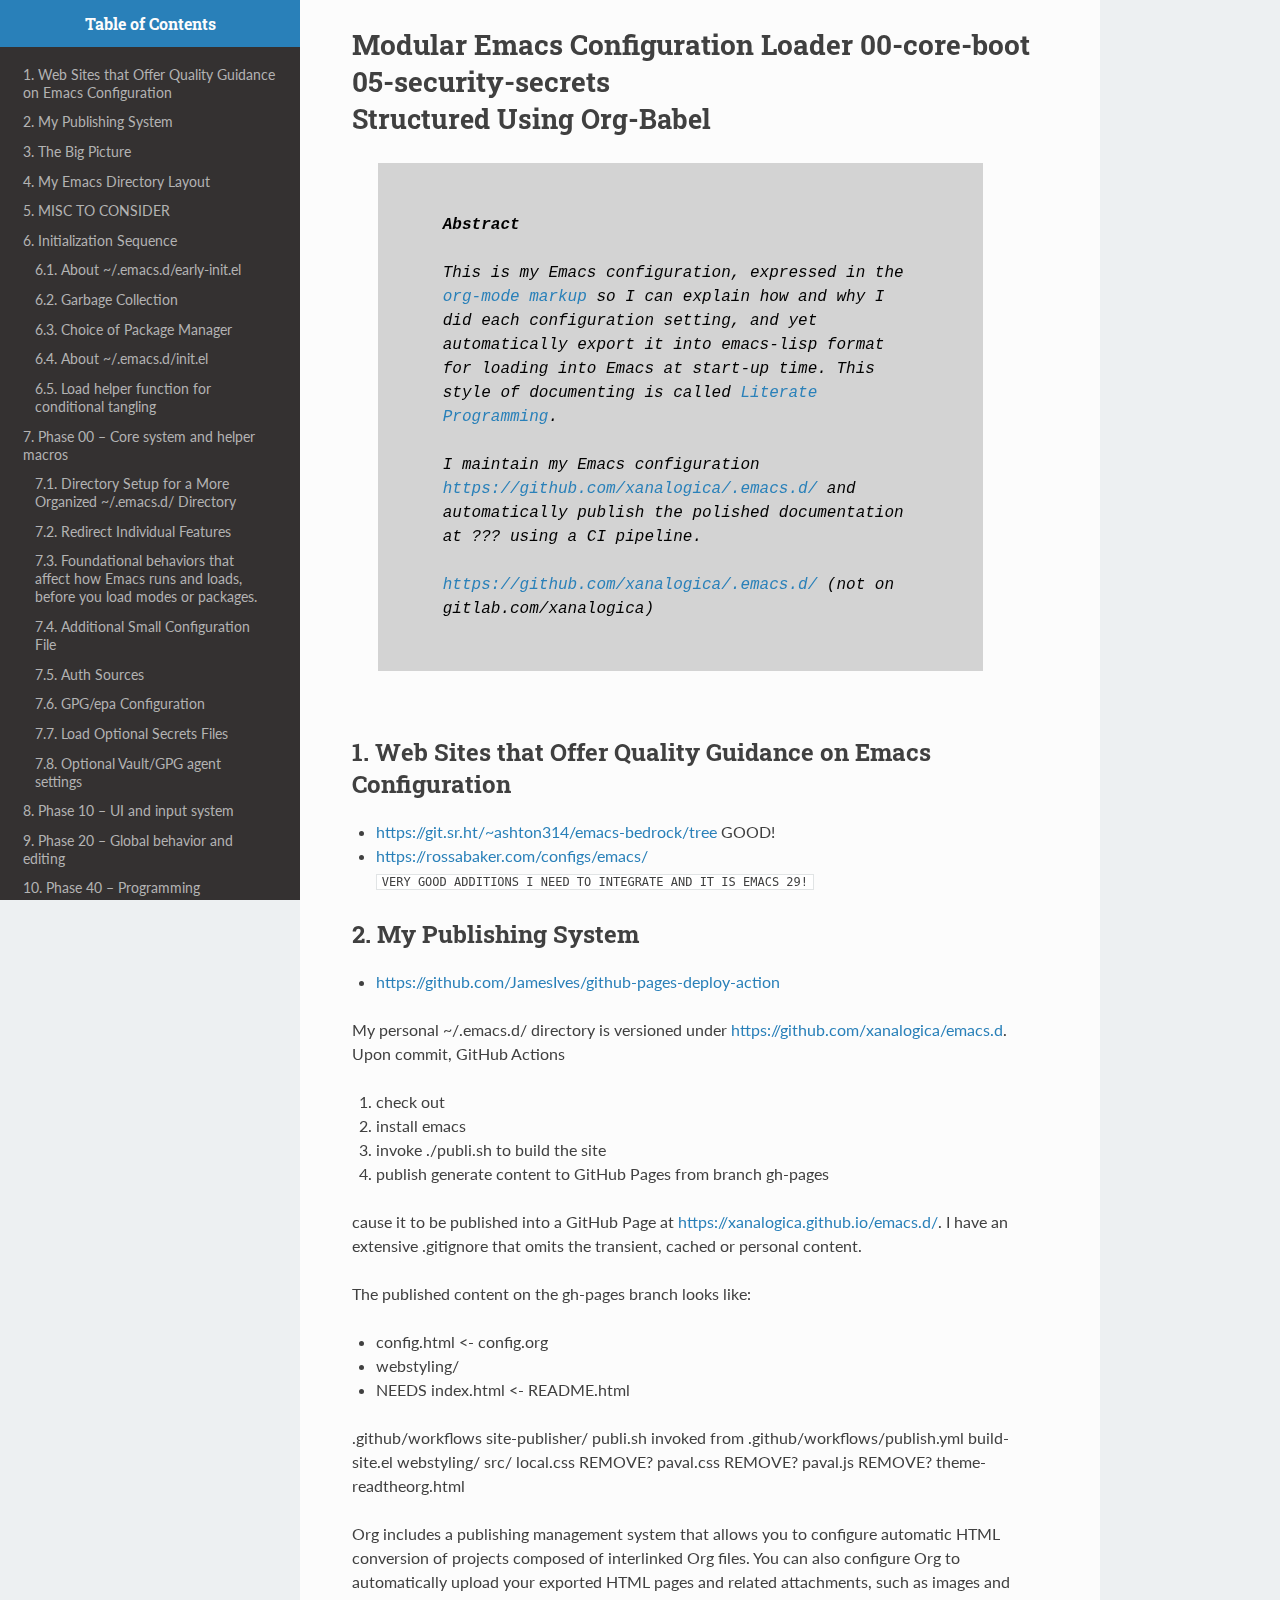
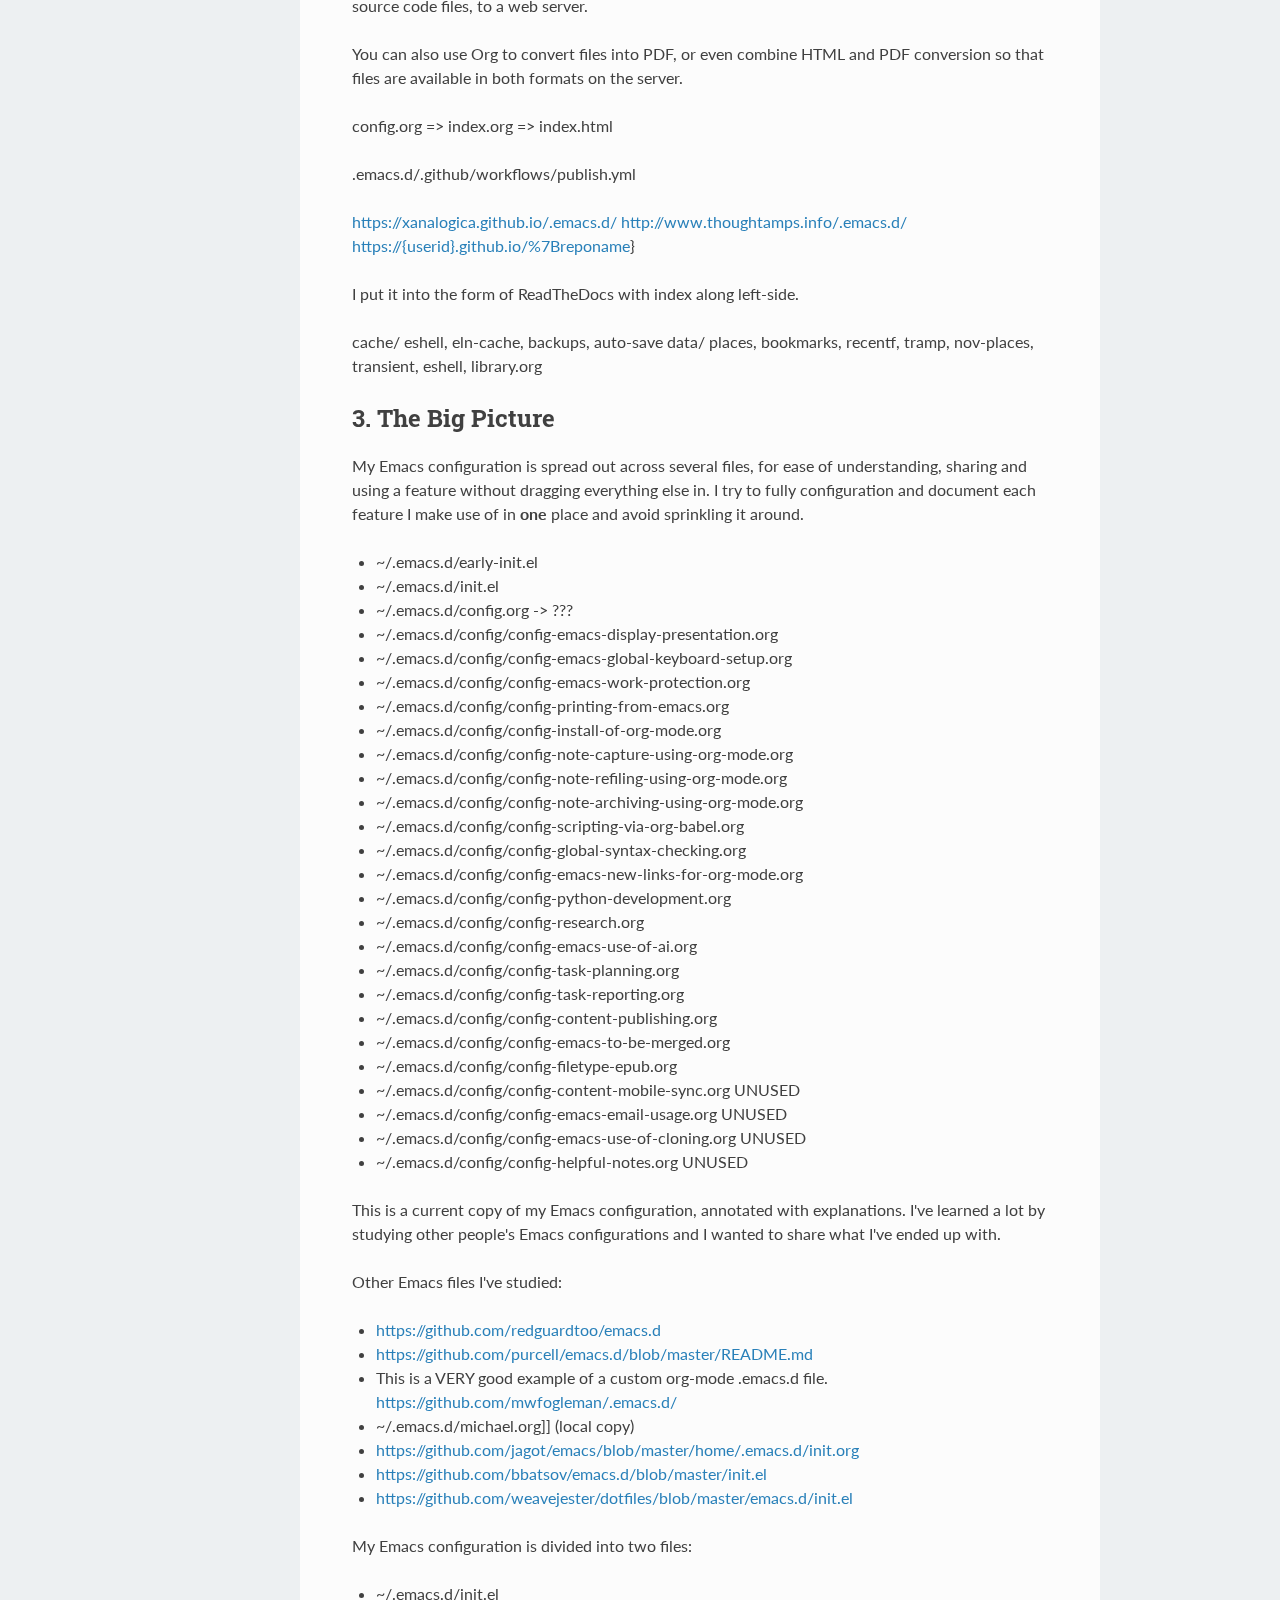
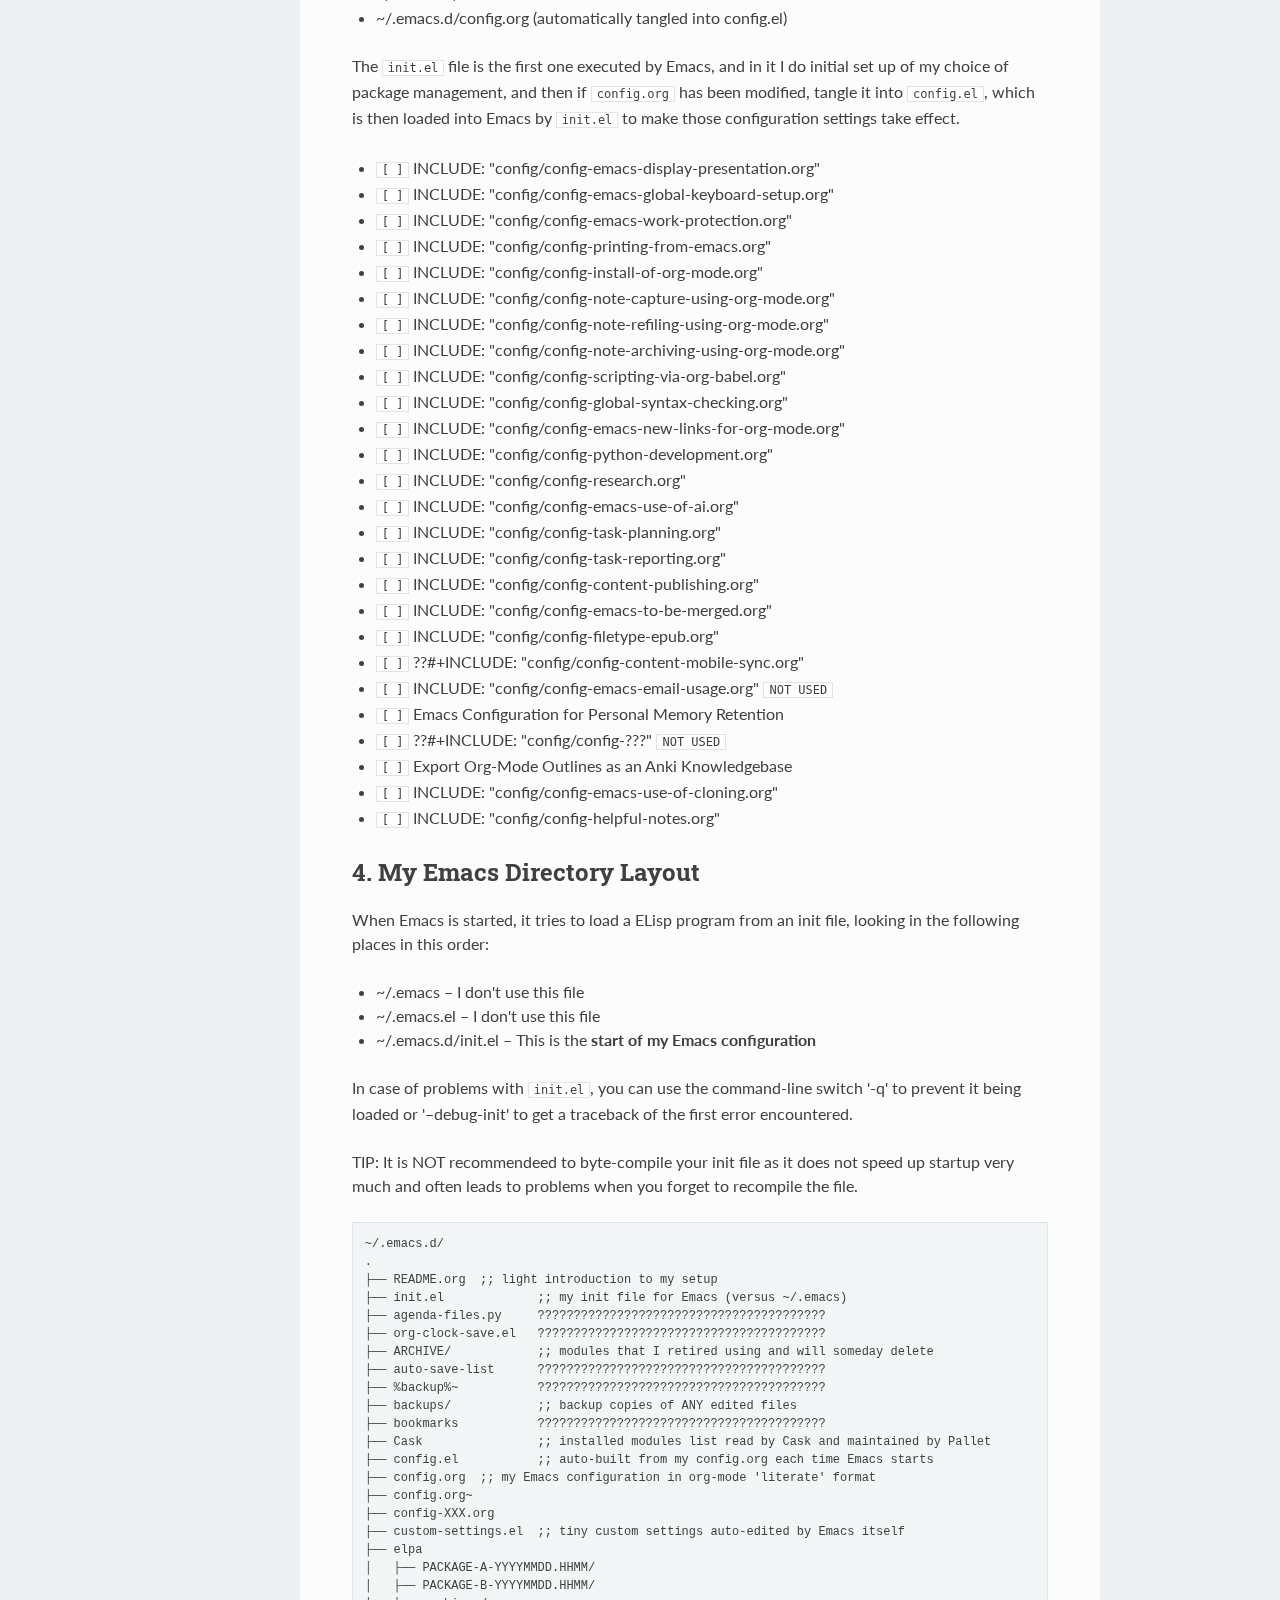
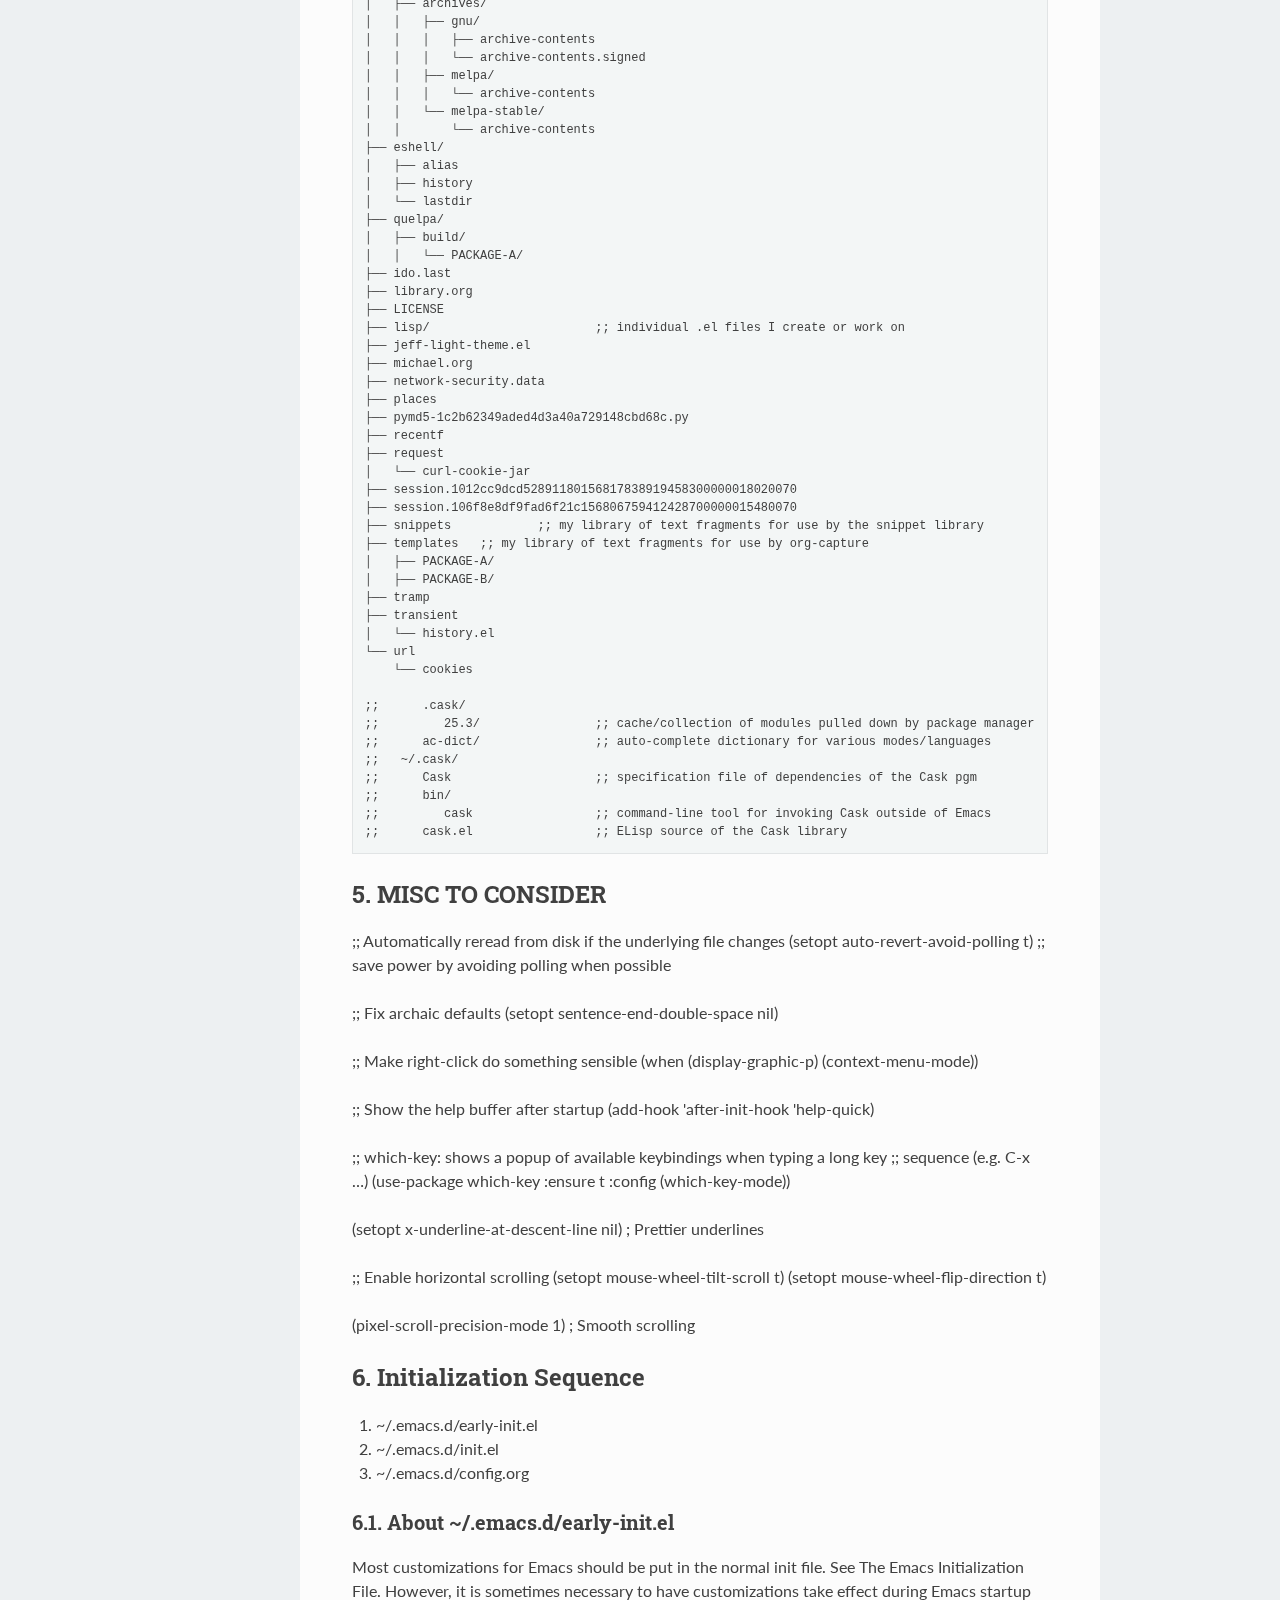
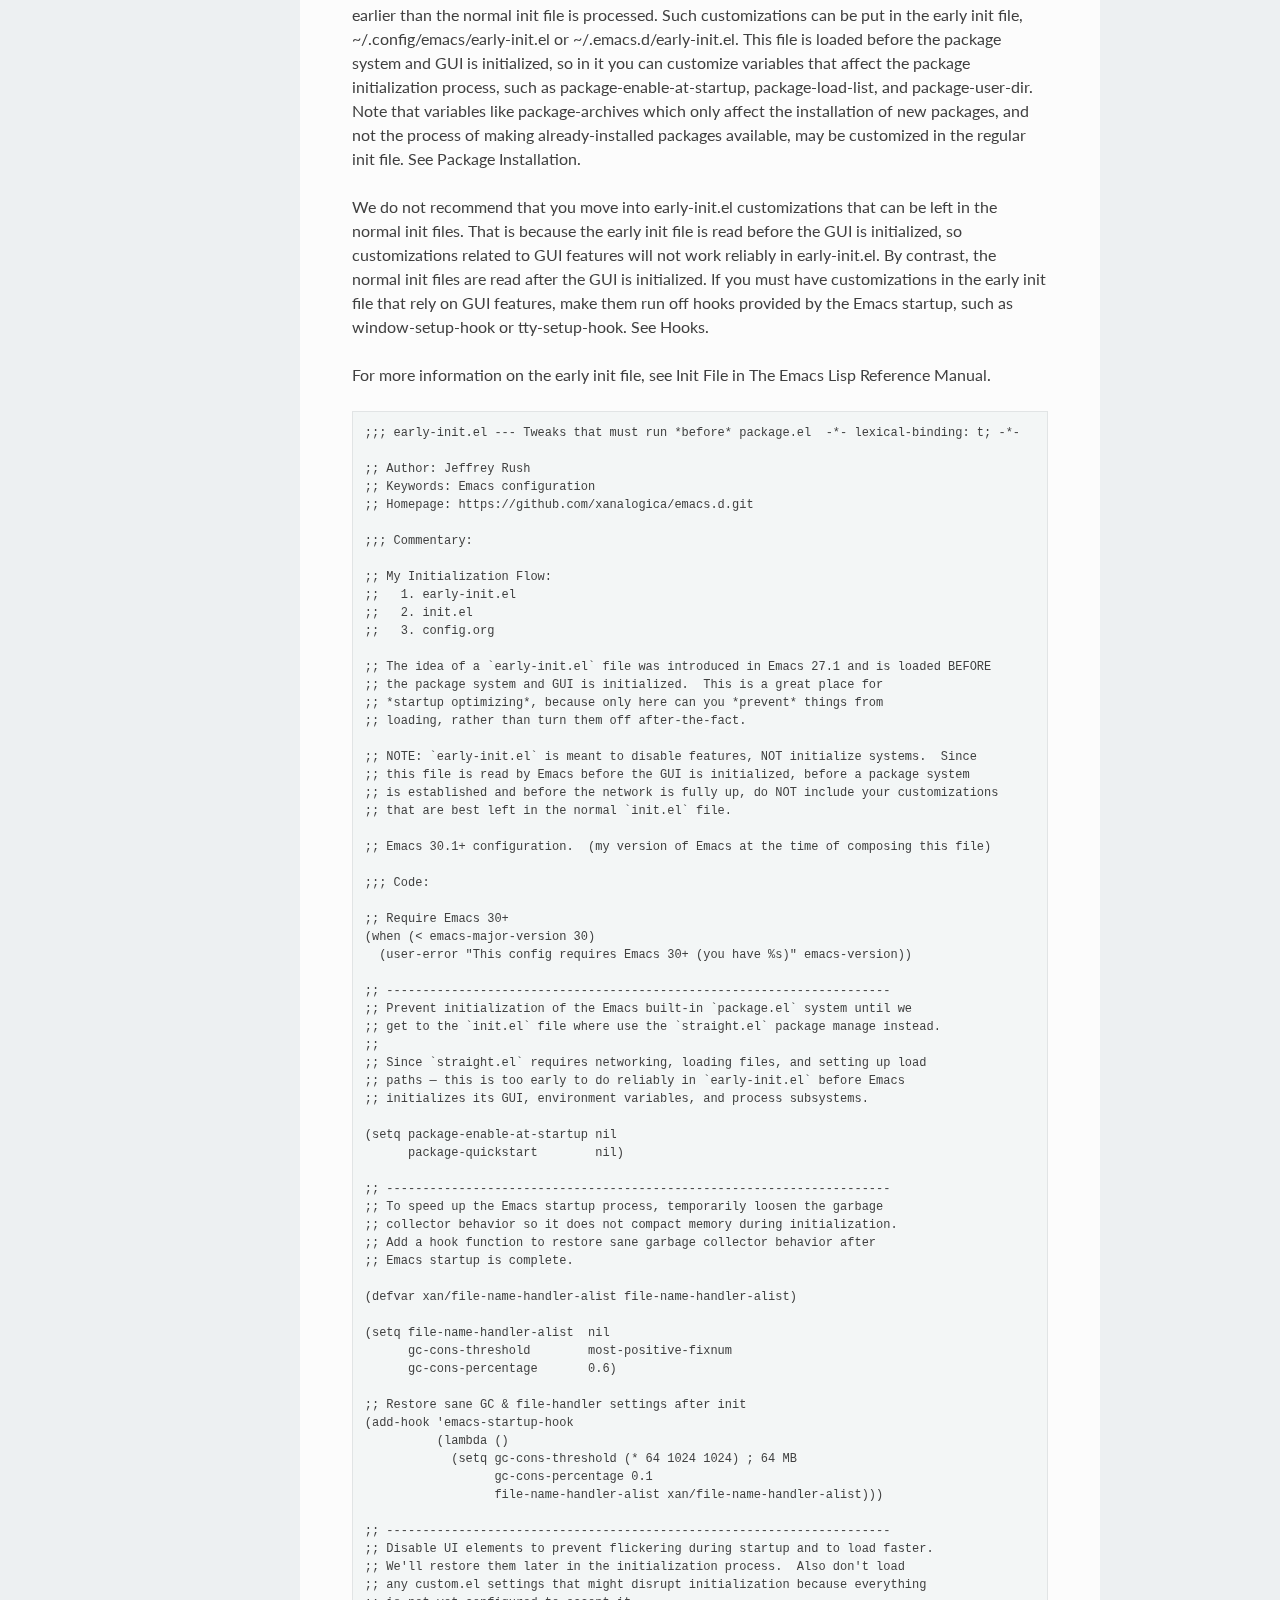
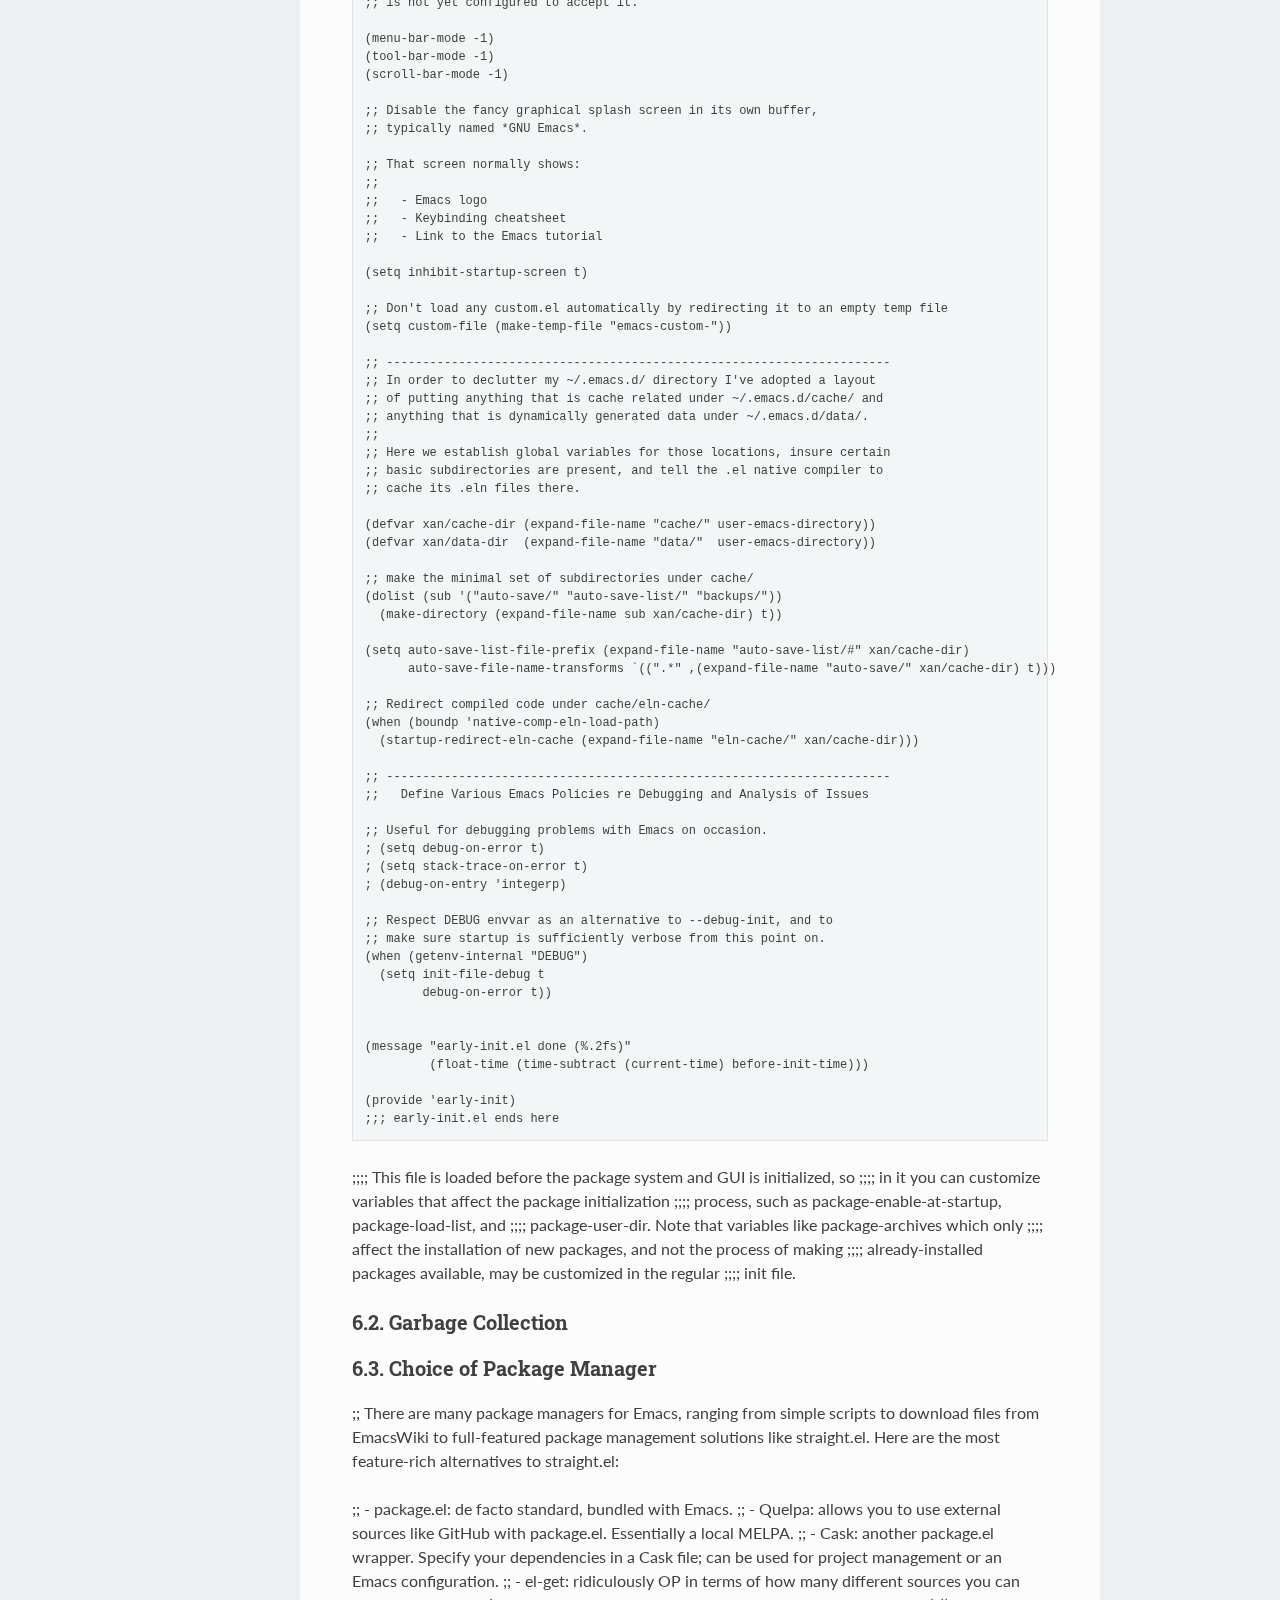
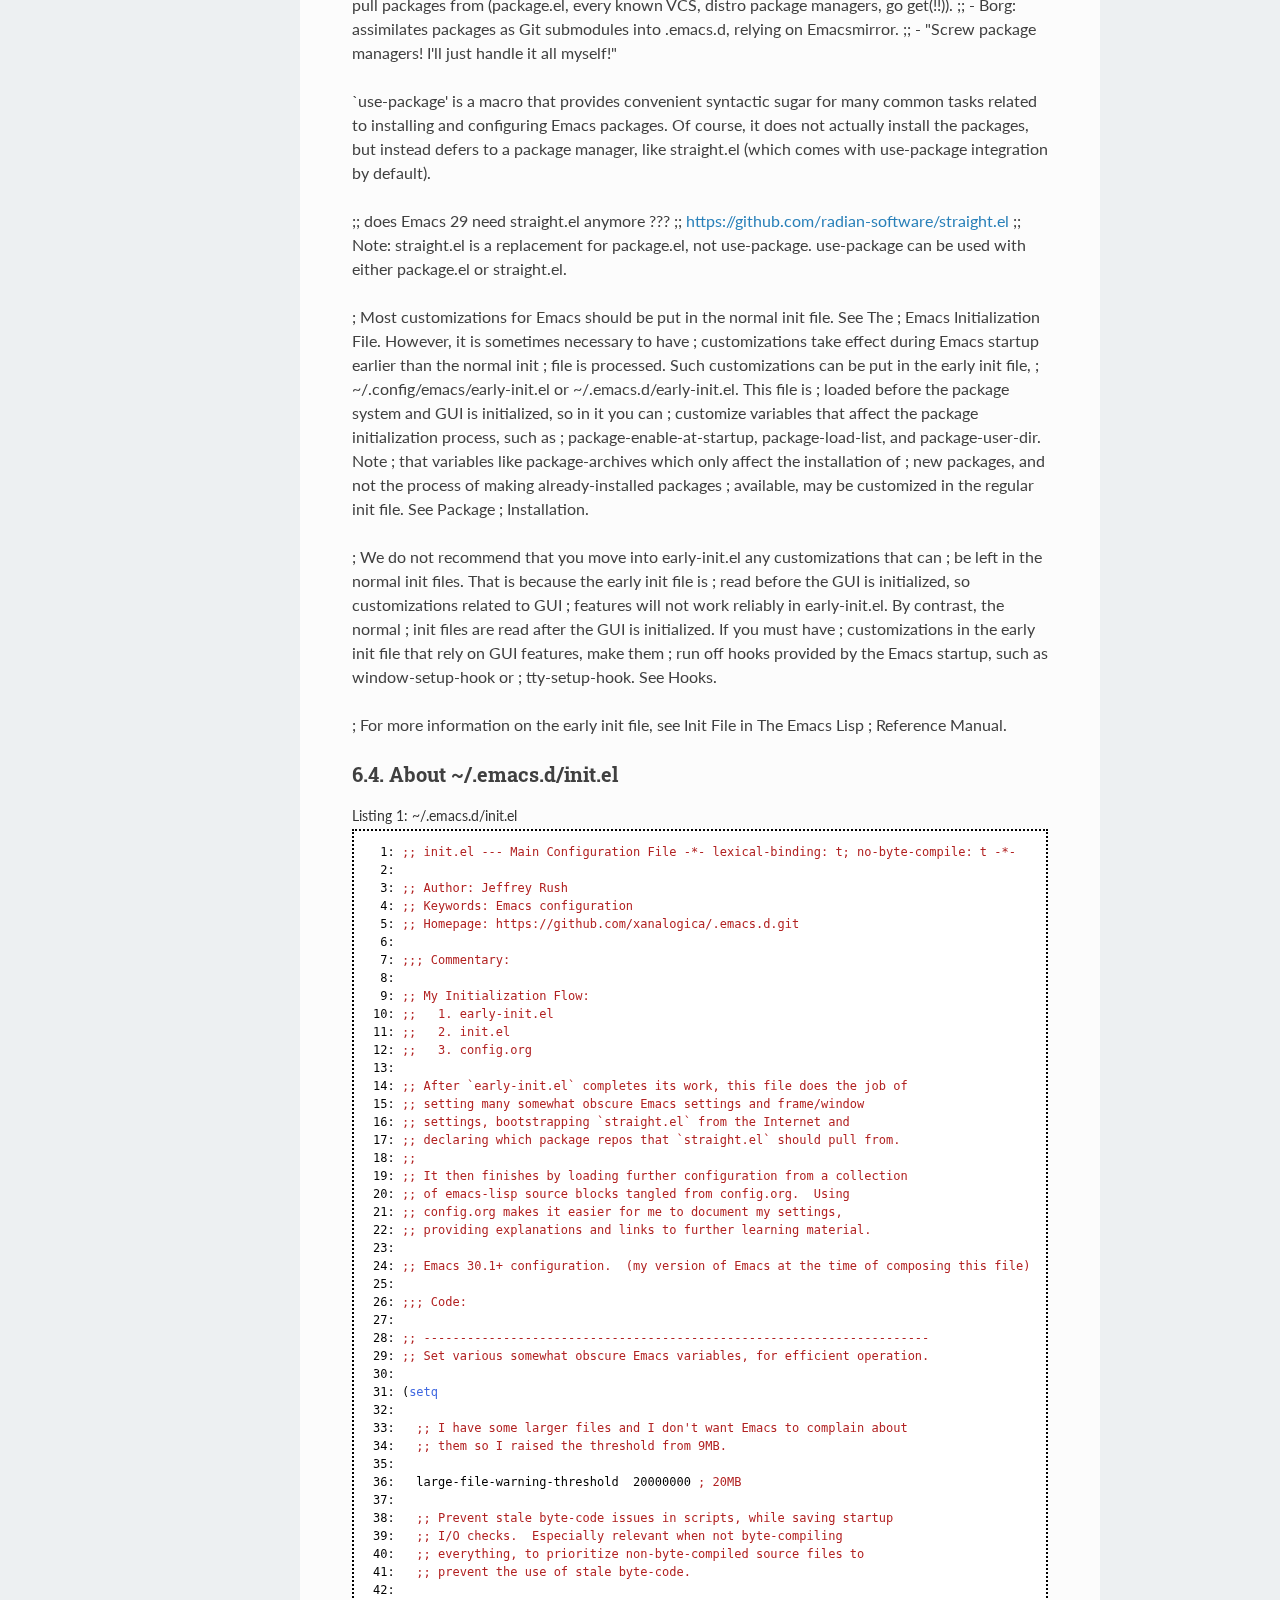
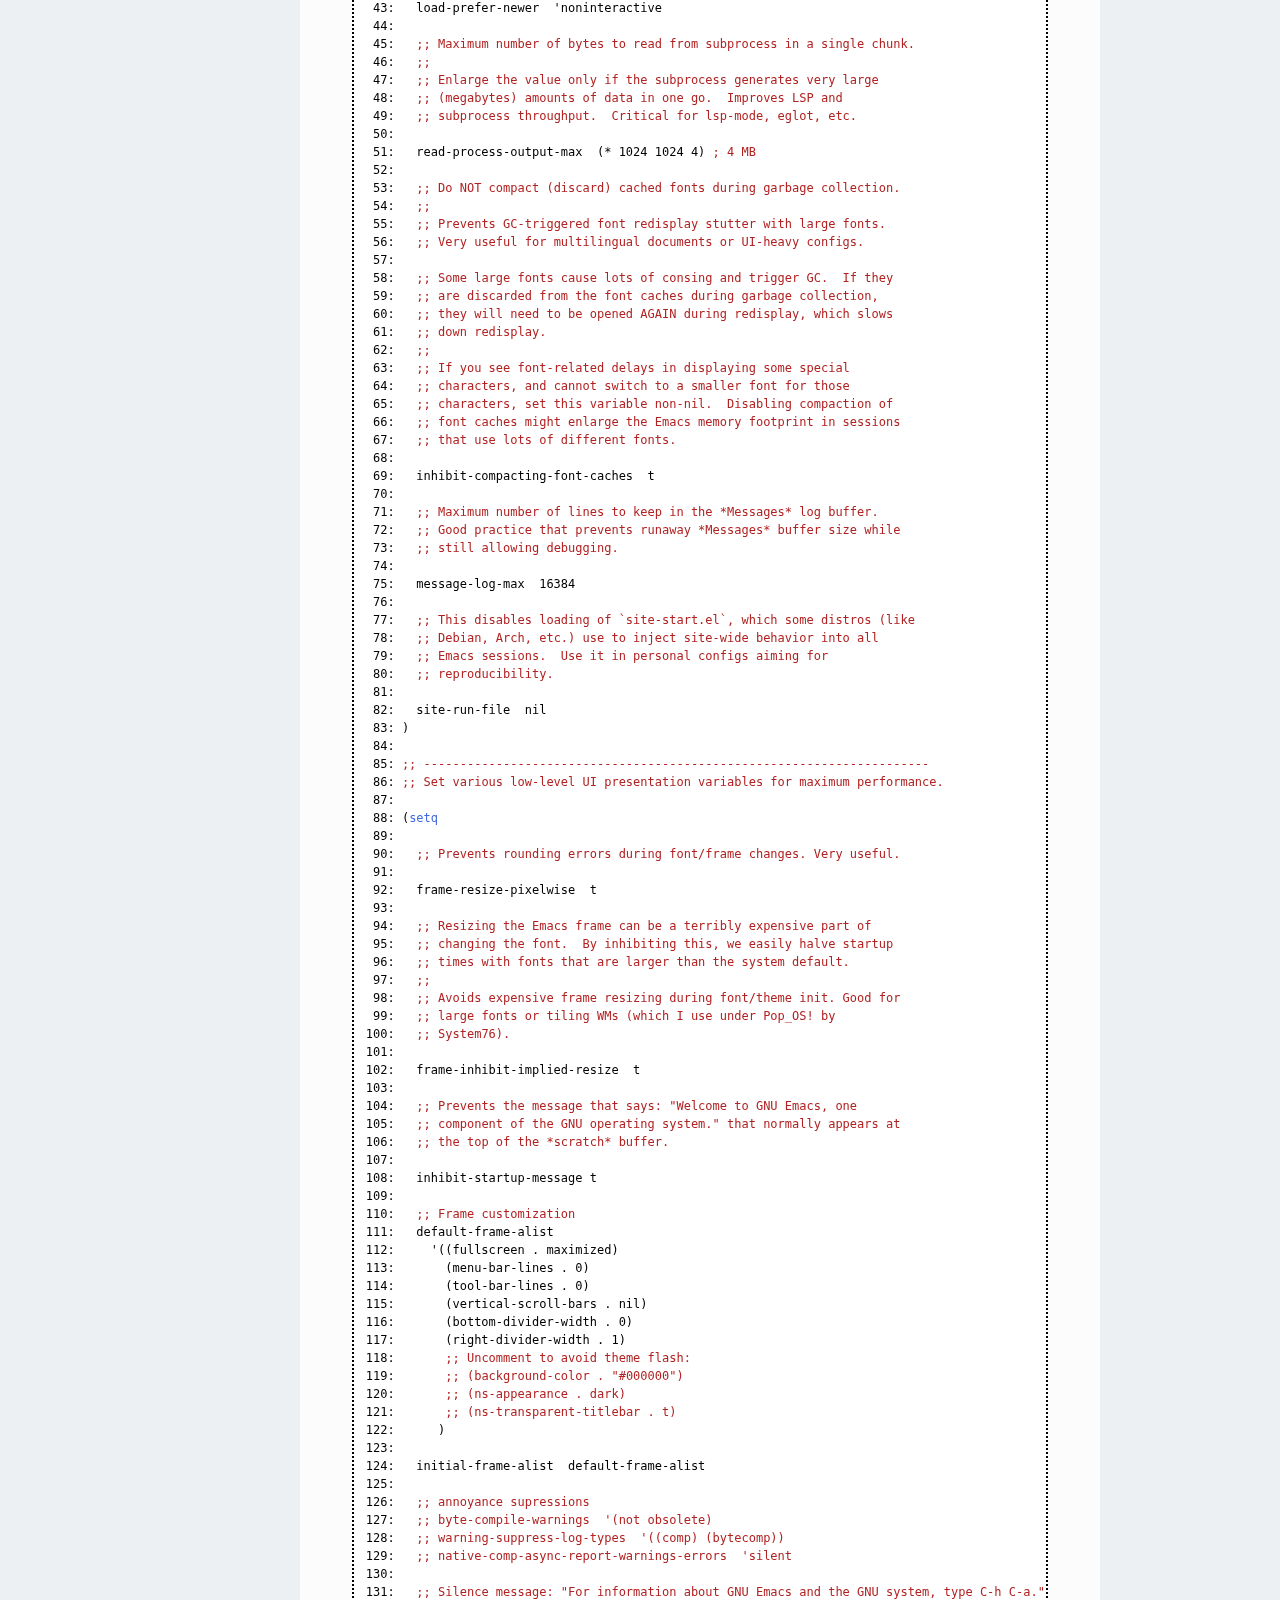
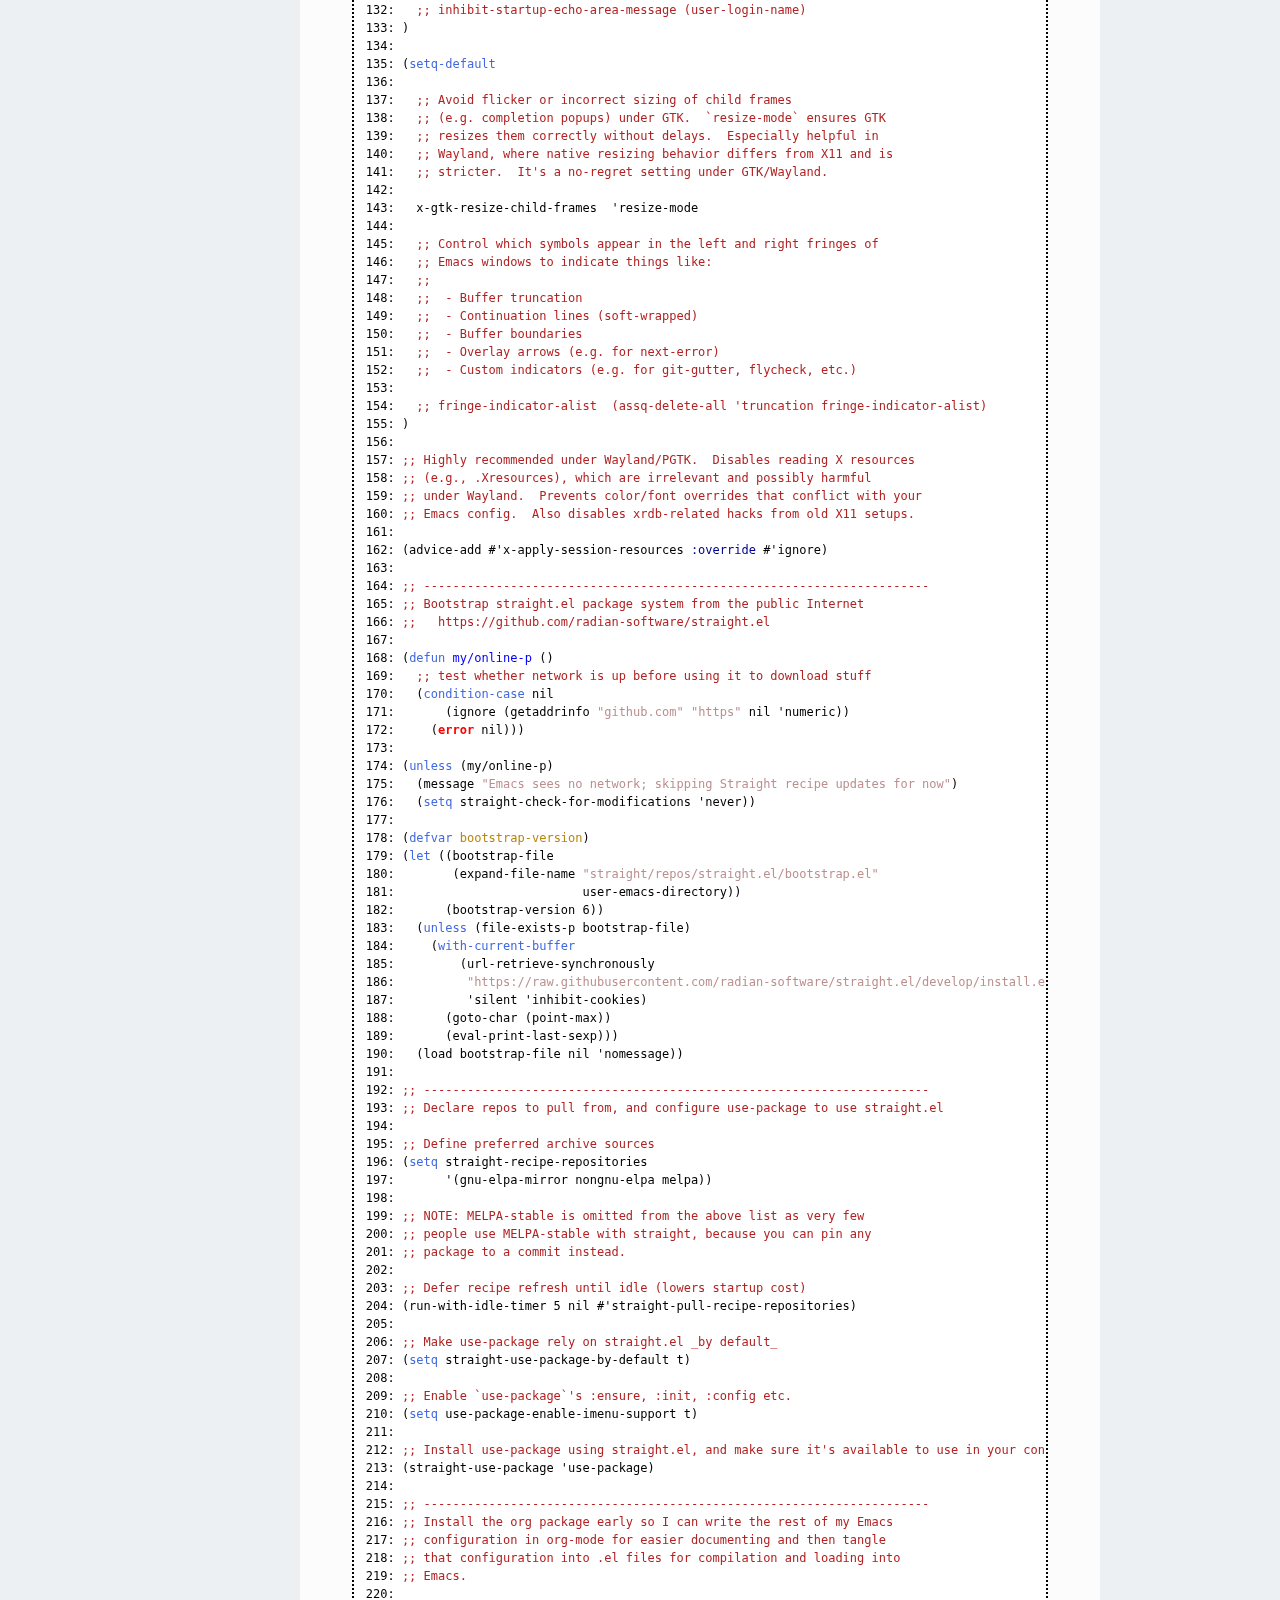
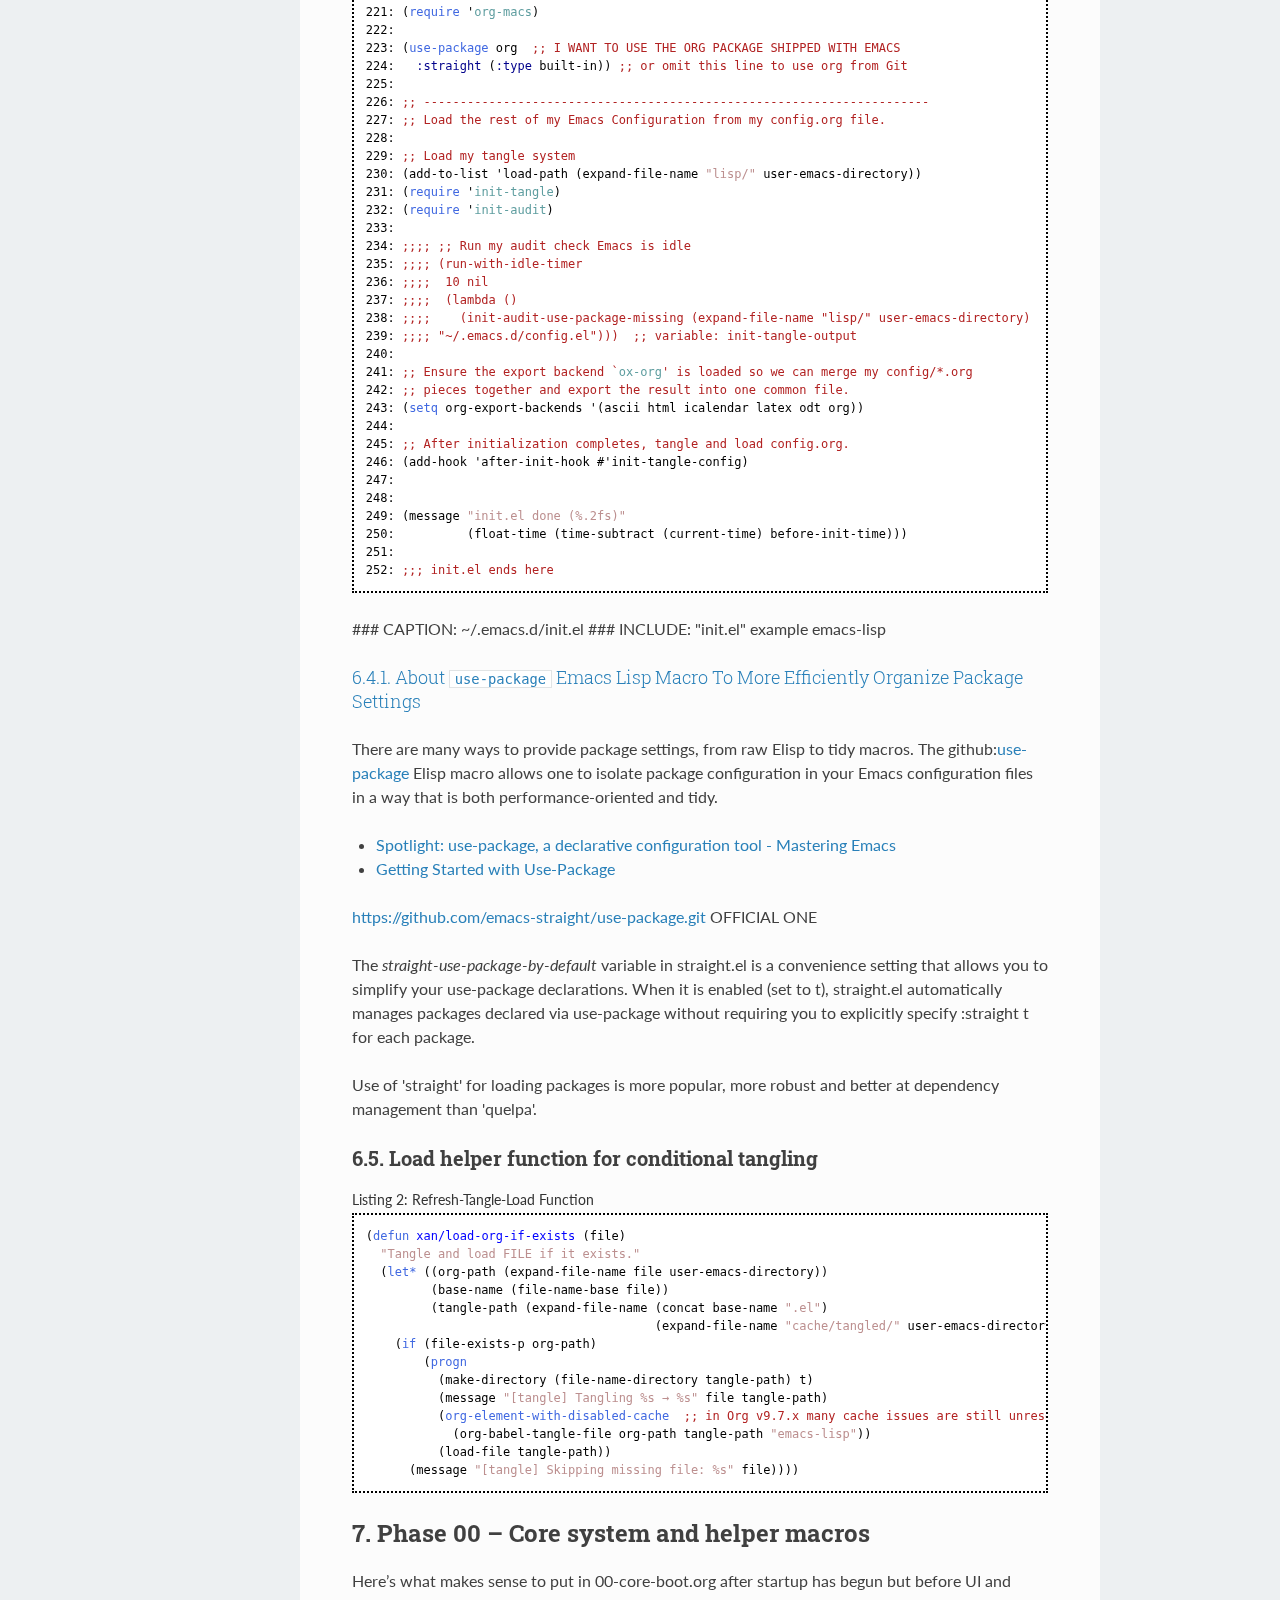
<file: index.html>
<?xml version="1.0" encoding="utf-8"?>
<!DOCTYPE html PUBLIC "-//W3C//DTD XHTML 1.0 Strict//EN"
"http://www.w3.org/TR/xhtml1/DTD/xhtml1-strict.dtd">
<html xmlns="http://www.w3.org/1999/xhtml" lang="en" xml:lang="en">
<head>
<!-- 2025-05-17 Sat 12:42 -->
<meta http-equiv="Content-Type" content="text/html;charset=utf-8" />
<meta name="viewport" content="width=device-width, initial-scale=1" />
<title>Modular Emacs Configuration Loader 00-core-boot 05-security-secrets</title>
<meta name="author" content="Jeffrey Rush" />
<meta name="description" content="Tangle + load functionally organized config files
Core config for startup, secrets, runtime defaults
Secrets, encryption, authentication file paths, and GPG integration" />
<meta name="generator" content="Org Mode" />
<link rel="stylesheet" type="text/css" href="webstyling/src/readtheorg_theme/css/htmlize.css"/>
<link rel="stylesheet" type="text/css" href="webstyling/src/readtheorg_theme/css/readtheorg.css"/>
<link rel="stylesheet" type="text/css" href="webstyling/src/custom/css/default.css"/>
<script type="text/javascript" src="webstyling/src/lib/js/jquery.min.js"></script>
<script type="text/javascript" src="webstyling/src/lib/js/bootstrap.min.js"></script>
<script type="text/javascript" src="webstyling/src/lib/js/jquery.stickytableheaders.min.js"></script>
<script type="text/javascript" src="webstyling/src/readtheorg_theme/js/readtheorg.js"></script>
<script> var HS_STARTUP_FOLDED = true; </script>
</head>
<body>
<div id="content" class="content">
<h1 class="title">Modular Emacs Configuration Loader 00-core-boot 05-security-secrets
<br />
<span class="subtitle">Structured Using Org-Babel</span>
</h1>
<div id="table-of-contents" role="doc-toc">
<h2>Table of Contents</h2>
<div id="text-table-of-contents" role="doc-toc">
<ul>
<li><a href="#org84d9519">1. Web Sites that Offer Quality Guidance on Emacs Configuration</a></li>
<li><a href="#orgec62052">2. My Publishing System</a></li>
<li><a href="#orga7ee31a">3. The Big Picture</a></li>
<li><a href="#orgcf8b966">4. My Emacs Directory Layout</a></li>
<li><a href="#orgedc8528">5. MISC TO CONSIDER</a></li>
<li><a href="#org614788d">6. Initialization Sequence</a>
<ul>
<li><a href="#org18e09ab">6.1. About ~/.emacs.d/early-init.el</a></li>
<li><a href="#org4e6ce19">6.2. Garbage Collection</a></li>
<li><a href="#org313dd47">6.3. Choice of Package Manager</a></li>
<li><a href="#orgea0ae91">6.4. About ~/.emacs.d/init.el</a>
<ul>
<li><a href="#org2cc21f6">6.4.1. About <code>use-package</code> Emacs Lisp Macro To More Efficiently Organize Package Settings</a></li>
</ul>
</li>
<li><a href="#org4edffbf">6.5. Load helper function for conditional tangling</a></li>
</ul>
</li>
<li><a href="#orga6330cf">7. Phase 00 – Core system and helper macros</a>
<ul>
<li><a href="#org1a372bd">7.1. Directory Setup for a More Organized ~/.emacs.d/ Directory</a></li>
<li><a href="#orgdaf69fa">7.2. Redirect Individual Features</a></li>
<li><a href="#orgbf5f617">7.3. Foundational behaviors that affect how Emacs runs and loads, before you load modes or packages.</a>
<ul>
<li><a href="#org1a6cf59">7.3.1. gcmh – Garbage collection tuning</a></li>
<li><a href="#org5b20531">7.3.2. benchmark-init – Measures startup time</a></li>
<li><a href="#org8f3a0c7">7.3.3. gnutls – TLS security for downloading packages or HTTPS communication</a></li>
<li><a href="#orgaad1b79">7.3.4. diminish – Minor mode modeline cleanup</a></li>
<li><a href="#org9f28726">7.3.5. mouse-wheel-scroll-amount and mwheel – Mouse behavior tweaks, global defaults</a></li>
</ul>
</li>
<li><a href="#orgd46fbcc">7.4. Additional Small Configuration File</a>
<ul>
<li><a href="#orga35c9c2">7.4.1. Place for Small Automatic Configuration Settings</a></li>
</ul>
</li>
<li><a href="#orge7be057">7.5. Auth Sources</a></li>
<li><a href="#org1da6fe9">7.6. GPG/epa Configuration</a></li>
<li><a href="#org6a5be60">7.7. Load Optional Secrets Files</a></li>
<li><a href="#org0487cc9">7.8. Optional Vault/GPG agent settings</a></li>
</ul>
</li>
<li><a href="#org30676a8">8. Phase 10 – UI and input system</a></li>
<li><a href="#orgc7201d2">9. Phase 20 – Global behavior and editing</a></li>
<li><a href="#org9efb6cb">10. Phase 40 – Programming environment</a></li>
<li><a href="#org6cd311b">11. Phase 50 – Org-mode environment</a></li>
<li><a href="#orgead82f9">12. Phase 60 – Personal tooling</a></li>
<li><a href="#orgf0448ad">13. Final – Private overrides</a></li>
</ul>
</div>
</div>
<div class="ABSTRACT" id="org7ded57c">
<p>

</p>

<p>
<b>Abstract</b>
</p>

<p>
This is my Emacs configuration, expressed in the <a href="https://orgmode.org/">org-mode markup</a> so I can
explain how and why I did each configuration setting, and yet automatically
export it into emacs-lisp format for loading into Emacs at start-up time.
This style of documenting is called <a href="https://en.wikipedia.org/wiki/Literate_programming">Literate Programming</a>.
</p>

<p>
I maintain my Emacs configuration <a href="https://github.com/xanalogica/.emacs.d/">https://github.com/xanalogica/.emacs.d/</a> and
automatically publish the polished documentation at ??? using a CI pipeline.
</p>

<p>
<a href="https://github.com/xanalogica/.emacs.d/">https://github.com/xanalogica/.emacs.d/</a>  (not on gitlab.com/xanalogica)
</p>

</div>
<div id="table-of-contents" role="doc-toc">
<h2>Table of Contents</h2>
<div id="text-table-of-contents" role="doc-toc">
<ul>
<li><a href="#org84d9519">1. Web Sites that Offer Quality Guidance on Emacs Configuration</a></li>
<li><a href="#orgec62052">2. My Publishing System</a></li>
<li><a href="#orga7ee31a">3. The Big Picture</a></li>
<li><a href="#orgcf8b966">4. My Emacs Directory Layout</a></li>
<li><a href="#orgedc8528">5. MISC TO CONSIDER</a></li>
<li><a href="#org614788d">6. Initialization Sequence</a>
<ul>
<li><a href="#org18e09ab">6.1. About ~/.emacs.d/early-init.el</a></li>
<li><a href="#org4e6ce19">6.2. Garbage Collection</a></li>
<li><a href="#org313dd47">6.3. Choice of Package Manager</a></li>
<li><a href="#orgea0ae91">6.4. About ~/.emacs.d/init.el</a></li>
<li><a href="#org4edffbf">6.5. Load helper function for conditional tangling</a></li>
</ul>
</li>
<li><a href="#orga6330cf">7. Phase 00 – Core system and helper macros</a>
<ul>
<li><a href="#org1a372bd">7.1. Directory Setup for a More Organized ~/.emacs.d/ Directory</a></li>
<li><a href="#orgdaf69fa">7.2. Redirect Individual Features</a></li>
<li><a href="#orgbf5f617">7.3. Foundational behaviors that affect how Emacs runs and loads, before you load modes or packages.</a></li>
<li><a href="#orgd46fbcc">7.4. Additional Small Configuration File</a></li>
<li><a href="#orge7be057">7.5. Auth Sources</a></li>
<li><a href="#org1da6fe9">7.6. GPG/epa Configuration</a></li>
<li><a href="#org6a5be60">7.7. Load Optional Secrets Files</a></li>
<li><a href="#org0487cc9">7.8. Optional Vault/GPG agent settings</a></li>
</ul>
</li>
<li><a href="#org30676a8">8. Phase 10 – UI and input system</a></li>
<li><a href="#orgc7201d2">9. Phase 20 – Global behavior and editing</a></li>
<li><a href="#org9efb6cb">10. Phase 40 – Programming environment</a></li>
<li><a href="#org6cd311b">11. Phase 50 – Org-mode environment</a></li>
<li><a href="#orgead82f9">12. Phase 60 – Personal tooling</a></li>
<li><a href="#orgf0448ad">13. Final – Private overrides</a></li>
</ul>
</div>
</div>

<div id="outline-container-org84d9519" class="outline-2">
<h2 id="org84d9519"><span class="section-number-2">1.</span> Web Sites that Offer Quality Guidance on Emacs Configuration</h2>
<div class="outline-text-2" id="text-1">
<ul class="org-ul">
<li><a href="https://git.sr.ht/~ashton314/emacs-bedrock/tree">https://git.sr.ht/~ashton314/emacs-bedrock/tree</a>   GOOD!</li>
<li><a href="https://rossabaker.com/configs/emacs/">https://rossabaker.com/configs/emacs/</a>   <code>VERY GOOD ADDITIONS I NEED TO INTEGRATE AND IT IS EMACS 29!</code></li>
</ul>
</div>
</div>

<div id="outline-container-orgec62052" class="outline-2">
<h2 id="orgec62052"><span class="section-number-2">2.</span> My Publishing System</h2>
<div class="outline-text-2" id="text-2">
<ul class="org-ul">
<li><a href="https://github.com/JamesIves/github-pages-deploy-action">https://github.com/JamesIves/github-pages-deploy-action</a></li>
</ul>

<p>
My personal ~/.emacs.d/ directory is versioned under
<a href="https://github.com/xanalogica/emacs.d">https://github.com/xanalogica/emacs.d</a>.  Upon commit, GitHub Actions
</p>
<ol class="org-ol">
<li>check out</li>
<li>install emacs</li>
<li>invoke ./publi.sh to build the site</li>
<li>publish generate content to GitHub Pages from branch gh-pages</li>
</ol>

<p>
cause it to be published into a GitHub Page at
<a href="https://xanalogica.github.io/emacs.d/">https://xanalogica.github.io/emacs.d/</a>.  I have an extensive .gitignore
that omits the transient, cached or personal content.
</p>

<p>
The published content on the gh-pages branch looks like:
</p>
<ul class="org-ul">
<li>config.html  &lt;- config.org</li>
<li>webstyling/</li>
<li>NEEDS index.html &lt;- README.html</li>
</ul>

<p>
.github/workflows
site-publisher/
  publi.sh          invoked from .github/workflows/publish.yml
  build-site.el
  webstyling/
    src/
    local.css                         REMOVE?
    paval.css                         REMOVE?
    paval.js                          REMOVE?
    theme-readtheorg.html
</p>


<p>
Org includes a publishing management system that allows you to
configure automatic HTML conversion of projects composed of
interlinked Org files. You can also configure Org to automatically
upload your exported HTML pages and related attachments, such as
images and source code files, to a web server.
</p>

<p>
You can also use Org to convert files into PDF, or even combine HTML
and PDF conversion so that files are available in both formats on the
server.
</p>

<p>
config.org =&gt; index.org =&gt; index.html
</p>

<p>
.emacs.d/.github/workflows/publish.yml
</p>

<p>
<a href="https://xanalogica.github.io/.emacs.d/">https://xanalogica.github.io/.emacs.d/</a>
<a href="http://www.thoughtamps.info/.emacs.d/">http://www.thoughtamps.info/.emacs.d/</a>
<a href="https://{userid}.github.io/%7Breponame">https://{userid}.github.io/%7Breponame</a>}
</p>

<p>
I put it into the form of ReadTheDocs with index along left-side.
</p>

<p>
cache/        eshell, eln-cache, backups, auto-save
data/         places, bookmarks, recentf, tramp, nov-places, transient, eshell, library.org
</p>
</div>
</div>

<div id="outline-container-orga7ee31a" class="outline-2">
<h2 id="orga7ee31a"><span class="section-number-2">3.</span> The Big Picture</h2>
<div class="outline-text-2" id="text-3">
<p>
My Emacs configuration is spread out across several files, for ease of
understanding, sharing and using a feature without dragging everything else
in.  I try to fully configuration and document each feature I make use of in
<b>one</b> place and avoid sprinkling it around.
</p>

<ul class="org-ul">
<li>~/.emacs.d/early-init.el</li>
<li>~/.emacs.d/init.el</li>
<li>~/.emacs.d/config.org -&gt; ???</li>
<li>~/.emacs.d/config/config-emacs-display-presentation.org</li>
<li>~/.emacs.d/config/config-emacs-global-keyboard-setup.org</li>
<li>~/.emacs.d/config/config-emacs-work-protection.org</li>
<li>~/.emacs.d/config/config-printing-from-emacs.org</li>
<li>~/.emacs.d/config/config-install-of-org-mode.org</li>
<li>~/.emacs.d/config/config-note-capture-using-org-mode.org</li>
<li>~/.emacs.d/config/config-note-refiling-using-org-mode.org</li>
<li>~/.emacs.d/config/config-note-archiving-using-org-mode.org</li>
<li>~/.emacs.d/config/config-scripting-via-org-babel.org</li>
<li>~/.emacs.d/config/config-global-syntax-checking.org</li>
<li>~/.emacs.d/config/config-emacs-new-links-for-org-mode.org</li>
<li>~/.emacs.d/config/config-python-development.org</li>
<li>~/.emacs.d/config/config-research.org</li>
<li>~/.emacs.d/config/config-emacs-use-of-ai.org</li>
<li>~/.emacs.d/config/config-task-planning.org</li>
<li>~/.emacs.d/config/config-task-reporting.org</li>
<li>~/.emacs.d/config/config-content-publishing.org</li>
<li>~/.emacs.d/config/config-emacs-to-be-merged.org</li>
<li>~/.emacs.d/config/config-filetype-epub.org</li>
<li>~/.emacs.d/config/config-content-mobile-sync.org   UNUSED</li>
<li>~/.emacs.d/config/config-emacs-email-usage.org     UNUSED</li>
<li>~/.emacs.d/config/config-emacs-use-of-cloning.org  UNUSED</li>
<li>~/.emacs.d/config/config-helpful-notes.org         UNUSED</li>
</ul>

<p>
This is a current copy of my Emacs configuration, annotated with explanations.
I've learned a lot by studying other people's Emacs configurations and I
wanted to share what I've ended up with.
</p>

<p>
Other Emacs files I've studied:
</p>

<ul class="org-ul">
<li><a href="https://github.com/redguardtoo/emacs.d">https://github.com/redguardtoo/emacs.d</a></li>
<li><a href="https://github.com/purcell/emacs.d/blob/master/README.md">https://github.com/purcell/emacs.d/blob/master/README.md</a></li>
<li>This is a VERY good example of a custom org-mode .emacs.d file.
<a href="https://github.com/mwfogleman/.emacs.d/">https://github.com/mwfogleman/.emacs.d/</a></li>
<li>~/.emacs.d/michael.org]] (local copy)</li>

<li><a href="https://github.com/jagot/emacs/blob/master/home/.emacs.d/init.org">https://github.com/jagot/emacs/blob/master/home/.emacs.d/init.org</a></li>
<li><a href="https://github.com/bbatsov/emacs.d/blob/master/init.el">https://github.com/bbatsov/emacs.d/blob/master/init.el</a></li>
<li><a href="https://github.com/weavejester/dotfiles/blob/master/emacs.d/init.el">https://github.com/weavejester/dotfiles/blob/master/emacs.d/init.el</a></li>
</ul>

<p>
My Emacs configuration is divided into two files:
</p>

<ul class="org-ul">
<li>~/.emacs.d/init.el</li>
<li>~/.emacs.d/config.org (automatically tangled into config.el)</li>
</ul>

<p>
The <code>init.el</code> file is the first one executed by Emacs, and in it I do initial
set up of my choice of package management, and then if <code>config.org</code> has been
modified, tangle it into <code>config.el</code>, which is then loaded into Emacs by
<code>init.el</code> to make those configuration settings take effect.
</p>


<ul class="org-ul">
<li class="off"><code>[&#xa0;]</code> INCLUDE: "config/config-emacs-display-presentation.org"</li>
<li class="off"><code>[&#xa0;]</code> INCLUDE: "config/config-emacs-global-keyboard-setup.org"</li>
<li class="off"><code>[&#xa0;]</code> INCLUDE: "config/config-emacs-work-protection.org"</li>
<li class="off"><code>[&#xa0;]</code> INCLUDE: "config/config-printing-from-emacs.org"</li>
<li class="off"><code>[&#xa0;]</code> INCLUDE: "config/config-install-of-org-mode.org"</li>
<li class="off"><code>[&#xa0;]</code> INCLUDE: "config/config-note-capture-using-org-mode.org"</li>
<li class="off"><code>[&#xa0;]</code> INCLUDE: "config/config-note-refiling-using-org-mode.org"</li>
<li class="off"><code>[&#xa0;]</code> INCLUDE: "config/config-note-archiving-using-org-mode.org"</li>
<li class="off"><code>[&#xa0;]</code> INCLUDE: "config/config-scripting-via-org-babel.org"</li>
<li class="off"><code>[&#xa0;]</code> INCLUDE: "config/config-global-syntax-checking.org"</li>
<li class="off"><code>[&#xa0;]</code> INCLUDE: "config/config-emacs-new-links-for-org-mode.org"</li>
<li class="off"><code>[&#xa0;]</code> INCLUDE: "config/config-python-development.org"</li>
<li class="off"><code>[&#xa0;]</code> INCLUDE: "config/config-research.org"</li>
<li class="off"><code>[&#xa0;]</code> INCLUDE: "config/config-emacs-use-of-ai.org"</li>
<li class="off"><code>[&#xa0;]</code> INCLUDE: "config/config-task-planning.org"</li>
<li class="off"><code>[&#xa0;]</code> INCLUDE: "config/config-task-reporting.org"</li>
<li class="off"><code>[&#xa0;]</code> INCLUDE: "config/config-content-publishing.org"</li>
<li class="off"><code>[&#xa0;]</code> INCLUDE: "config/config-emacs-to-be-merged.org"</li>
<li class="off"><code>[&#xa0;]</code> INCLUDE: "config/config-filetype-epub.org"</li>

<li class="off"><code>[&#xa0;]</code> ??#+INCLUDE: "config/config-content-mobile-sync.org"</li>
<li class="off"><code>[&#xa0;]</code> INCLUDE: "config/config-emacs-email-usage.org"               <code>NOT USED</code></li>
<li class="off"><code>[&#xa0;]</code> Emacs Configuration for Personal Memory Retention</li>
<li class="off"><code>[&#xa0;]</code> ??#+INCLUDE: "config/config-???"                           <code>NOT USED</code></li>
<li class="off"><code>[&#xa0;]</code> Export Org-Mode Outlines as an Anki Knowledgebase</li>
<li class="off"><code>[&#xa0;]</code> INCLUDE: "config/config-emacs-use-of-cloning.org"</li>
<li class="off"><code>[&#xa0;]</code> INCLUDE: "config/config-helpful-notes.org"</li>
</ul>
</div>
</div>

<div id="outline-container-orgcf8b966" class="outline-2">
<h2 id="orgcf8b966"><span class="section-number-2">4.</span> My Emacs Directory Layout</h2>
<div class="outline-text-2" id="text-4">
<p>
When Emacs is started, it tries to load a ELisp program from an init file,
looking in the following places in this order:
</p>

<ul class="org-ul">
<li>~/.emacs              &#x2013; I don't use this file</li>
<li>~/.emacs.el           &#x2013; I don't use this file</li>
<li>~/.emacs.d/init.el    &#x2013; This is the <b>start of my Emacs configuration</b></li>
</ul>

<p>
In case of problems with <code>init.el</code>, you can use the command-line switch '-q'
to prevent it being loaded or '&#x2013;debug-init' to get a traceback of the first
error encountered.
</p>

<p>
TIP: It is NOT recommendeed to byte-compile your init file as it does not
     speed up startup very much and often leads to problems when you forget
     to recompile the file.
</p>

<pre class="example" id="org751eda5">
~/.emacs.d/
.
├── README.org	;; light introduction to my setup
├── init.el		;; my init file for Emacs (versus ~/.emacs)
├── agenda-files.py     ????????????????????????????????????????
├── org-clock-save.el   ????????????????????????????????????????
├── ARCHIVE/		;; modules that I retired using and will someday delete
├── auto-save-list      ????????????????????????????????????????
├── %backup%~           ????????????????????????????????????????
├── backups/		;; backup copies of ANY edited files
├── bookmarks           ????????????????????????????????????????
├── Cask		;; installed modules list read by Cask and maintained by Pallet
├── config.el		;; auto-built from my config.org each time Emacs starts
├── config.org	;; my Emacs configuration in org-mode 'literate' format
├── config.org~
├── config-XXX.org
├── custom-settings.el	;; tiny custom settings auto-edited by Emacs itself
├── elpa
│   ├── PACKAGE-A-YYYYMMDD.HHMM/
│   ├── PACKAGE-B-YYYYMMDD.HHMM/
│   ├── archives/
│   │   ├── gnu/
│   │   │   ├── archive-contents
│   │   │   └── archive-contents.signed
│   │   ├── melpa/
│   │   │   └── archive-contents
│   │   └── melpa-stable/
│   │       └── archive-contents
├── eshell/
│   ├── alias
│   ├── history
│   └── lastdir
├── quelpa/
│   ├── build/
│   │   └── PACKAGE-A/
├── ido.last
├── library.org
├── LICENSE
├── lisp/			;; individual .el files I create or work on
├── jeff-light-theme.el
├── michael.org
├── network-security.data
├── places
├── pymd5-1c2b62349aded4d3a40a729148cbd68c.py
├── recentf
├── request
│   └── curl-cookie-jar
├── session.1012cc9dcd52891180156817838919458300000018020070
├── session.106f8e8df9fad6f21c156806759412428700000015480070
├── snippets		;; my library of text fragments for use by the snippet library
├── templates 	;; my library of text fragments for use by org-capture
│   ├── PACKAGE-A/
│   ├── PACKAGE-B/
├── tramp
├── transient
│   └── history.el
└── url
    └── cookies

;;      .cask/
;;         25.3/		;; cache/collection of modules pulled down by package manager
;;      ac-dict/		;; auto-complete dictionary for various modes/languages
;;   ~/.cask/
;;      Cask			;; specification file of dependencies of the Cask pgm
;;      bin/
;;         cask			;; command-line tool for invoking Cask outside of Emacs
;;      cask.el			;; ELisp source of the Cask library
</pre>
</div>
</div>




<div id="outline-container-orgedc8528" class="outline-2">
<h2 id="orgedc8528"><span class="section-number-2">5.</span> MISC TO CONSIDER</h2>
<div class="outline-text-2" id="text-5">
<p>
;; Automatically reread from disk if the underlying file changes
(setopt auto-revert-avoid-polling t)  ;; save power by avoiding polling when possible
</p>

<p>
;; Fix archaic defaults
(setopt sentence-end-double-space nil)
</p>


<p>
;; Make right-click do something sensible
(when (display-graphic-p)
  (context-menu-mode))
</p>

<p>
;; Show the help buffer after startup
(add-hook 'after-init-hook 'help-quick)
</p>

<p>
;; which-key: shows a popup of available keybindings when typing a long key
;; sequence (e.g. C-x &#x2026;)
(use-package which-key
  :ensure t
  :config
  (which-key-mode))
</p>

<p>
(setopt x-underline-at-descent-line nil)           ; Prettier underlines
</p>


<p>
;; Enable horizontal scrolling
(setopt mouse-wheel-tilt-scroll t)
(setopt mouse-wheel-flip-direction t)
</p>

<p>
(pixel-scroll-precision-mode 1)                         ; Smooth scrolling
</p>
</div>
</div>

<div id="outline-container-org614788d" class="outline-2">
<h2 id="org614788d"><span class="section-number-2">6.</span> Initialization Sequence</h2>
<div class="outline-text-2" id="text-6">
<ol class="org-ol">
<li>~/.emacs.d/early-init.el</li>
<li>~/.emacs.d/init.el</li>
<li>~/.emacs.d/config.org</li>
</ol>
</div>

<div id="outline-container-org18e09ab" class="outline-3">
<h3 id="org18e09ab"><span class="section-number-3">6.1.</span> About ~/.emacs.d/early-init.el</h3>
<div class="outline-text-3" id="text-6-1">
<p>
Most customizations for Emacs should be put in the normal init file.  See The
Emacs Initialization File.  However, it is sometimes necessary to have
customizations take effect during Emacs startup earlier than the normal init
file is processed.  Such customizations can be put in the early init file,
~/.config/emacs/early-init.el or ~/.emacs.d/early-init.el.  This file is loaded
before the package system and GUI is initialized, so in it you can customize
variables that affect the package initialization process, such as
package-enable-at-startup, package-load-list, and package-user-dir.  Note that
variables like package-archives which only affect the installation of new
packages, and not the process of making already-installed packages available,
may be customized in the regular init file. See Package Installation.
</p>

<p>
We do not recommend that you move into early-init.el customizations that can
be left in the normal init files.  That is because the early init file is read
before the GUI is initialized, so customizations related to GUI features will
not work reliably in early-init.el.  By contrast, the normal init files are
read after the GUI is initialized.  If you must have customizations in the
early init file that rely on GUI features, make them run off hooks provided by
the Emacs startup, such as window-setup-hook or tty-setup-hook. See Hooks.
</p>

<p>
For more information on the early init file, see Init File in The Emacs Lisp
Reference Manual.
</p>

<pre class="example" id="org72e4b5e">
;;; early-init.el --- Tweaks that must run *before* package.el  -*- lexical-binding: t; -*-

;; Author: Jeffrey Rush
;; Keywords: Emacs configuration
;; Homepage: https://github.com/xanalogica/emacs.d.git

;;; Commentary:

;; My Initialization Flow:
;;   1. early-init.el
;;   2. init.el
;;   3. config.org

;; The idea of a `early-init.el` file was introduced in Emacs 27.1 and is loaded BEFORE
;; the package system and GUI is initialized.  This is a great place for
;; *startup optimizing*, because only here can you *prevent* things from
;; loading, rather than turn them off after-the-fact.

;; NOTE: `early-init.el` is meant to disable features, NOT initialize systems.  Since
;; this file is read by Emacs before the GUI is initialized, before a package system
;; is established and before the network is fully up, do NOT include your customizations
;; that are best left in the normal `init.el` file.

;; Emacs 30.1+ configuration.  (my version of Emacs at the time of composing this file)

;;; Code:

;; Require Emacs 30+
(when (&lt; emacs-major-version 30)
  (user-error "This config requires Emacs 30+ (you have %s)" emacs-version))

;; ----------------------------------------------------------------------
;; Prevent initialization of the Emacs built-in `package.el` system until we
;; get to the `init.el` file where use the `straight.el` package manage instead.
;;
;; Since `straight.el` requires networking, loading files, and setting up load
;; paths — this is too early to do reliably in `early-init.el` before Emacs
;; initializes its GUI, environment variables, and process subsystems.

(setq package-enable-at-startup nil
      package-quickstart        nil)

;; ----------------------------------------------------------------------
;; To speed up the Emacs startup process, temporarily loosen the garbage
;; collector behavior so it does not compact memory during initialization.
;; Add a hook function to restore sane garbage collector behavior after
;; Emacs startup is complete.

(defvar xan/file-name-handler-alist file-name-handler-alist)

(setq file-name-handler-alist  nil
      gc-cons-threshold        most-positive-fixnum
      gc-cons-percentage       0.6)

;; Restore sane GC &amp; file‑handler settings after init
(add-hook 'emacs-startup-hook
          (lambda ()
            (setq gc-cons-threshold (* 64 1024 1024) ; 64 MB
                  gc-cons-percentage 0.1
                  file-name-handler-alist xan/file-name-handler-alist)))

;; ----------------------------------------------------------------------
;; Disable UI elements to prevent flickering during startup and to load faster.
;; We'll restore them later in the initialization process.  Also don't load
;; any custom.el settings that might disrupt initialization because everything
;; is not yet configured to accept it.

(menu-bar-mode -1)
(tool-bar-mode -1)
(scroll-bar-mode -1)

;; Disable the fancy graphical splash screen in its own buffer,
;; typically named *GNU Emacs*.

;; That screen normally shows:
;;
;;   - Emacs logo
;;   - Keybinding cheatsheet
;;   - Link to the Emacs tutorial

(setq inhibit-startup-screen t)

;; Don't load any custom.el automatically by redirecting it to an empty temp file
(setq custom-file (make-temp-file "emacs-custom-"))

;; ----------------------------------------------------------------------
;; In order to declutter my ~/.emacs.d/ directory I've adopted a layout
;; of putting anything that is cache related under ~/.emacs.d/cache/ and
;; anything that is dynamically generated data under ~/.emacs.d/data/.
;;
;; Here we establish global variables for those locations, insure certain
;; basic subdirectories are present, and tell the .el native compiler to
;; cache its .eln files there.

(defvar xan/cache-dir (expand-file-name "cache/" user-emacs-directory))
(defvar xan/data-dir  (expand-file-name "data/"  user-emacs-directory))

;; make the minimal set of subdirectories under cache/
(dolist (sub '("auto-save/" "auto-save-list/" "backups/"))
  (make-directory (expand-file-name sub xan/cache-dir) t))

(setq auto-save-list-file-prefix (expand-file-name "auto-save-list/#" xan/cache-dir)
      auto-save-file-name-transforms `((".*" ,(expand-file-name "auto-save/" xan/cache-dir) t)))

;; Redirect compiled code under cache/eln-cache/
(when (boundp 'native-comp-eln-load-path)
  (startup-redirect-eln-cache (expand-file-name "eln-cache/" xan/cache-dir)))

;; ----------------------------------------------------------------------
;;   Define Various Emacs Policies re Debugging and Analysis of Issues

;; Useful for debugging problems with Emacs on occasion.
; (setq debug-on-error t)
; (setq stack-trace-on-error t)
; (debug-on-entry 'integerp)

;; Respect DEBUG envvar as an alternative to --debug-init, and to
;; make sure startup is sufficiently verbose from this point on.
(when (getenv-internal "DEBUG")
  (setq init-file-debug t
        debug-on-error t))


(message "early-init.el done (%.2fs)"
         (float-time (time-subtract (current-time) before-init-time)))

(provide 'early-init)
;;; early-init.el ends here
</pre>

<p>
;;;; This file is loaded before the package system and GUI is initialized, so
;;;; in it you can customize variables that affect the package initialization
;;;; process, such as package-enable-at-startup, package-load-list, and
;;;; package-user-dir. Note that variables like package-archives which only
;;;; affect the installation of new packages, and not the process of making
;;;; already-installed packages available, may be customized in the regular
;;;; init file.
</p>
</div>
</div>

<div id="outline-container-org4e6ce19" class="outline-3">
<h3 id="org4e6ce19"><span class="section-number-3">6.2.</span> Garbage Collection</h3>
</div>


<div id="outline-container-org313dd47" class="outline-3">
<h3 id="org313dd47"><span class="section-number-3">6.3.</span> Choice of Package Manager</h3>
<div class="outline-text-3" id="text-6-3">
<p>
;; There are many package managers for Emacs, ranging from simple scripts to download files from EmacsWiki to full-featured package management solutions like straight.el. Here are the most feature-rich alternatives to straight.el:
</p>

<p>
;; - package.el: de facto standard, bundled with Emacs.
;; - Quelpa: allows you to use external sources like GitHub with package.el. Essentially a local MELPA.
;; - Cask: another package.el wrapper. Specify your dependencies in a Cask file; can be used for project management or an Emacs configuration.
;; - el-get: ridiculously OP in terms of how many different sources you can pull packages from (package.el, every known VCS, distro package managers, go get(!!)).
;; - Borg: assimilates packages as Git submodules into .emacs.d, relying on Emacsmirror.
;; - "Screw package managers! I'll just handle it all myself!"
</p>

<p>
`use-package' is a macro that provides convenient syntactic sugar for many
common tasks related to installing and configuring Emacs packages. Of course,
it does not actually install the packages, but instead defers to a package
manager, like straight.el (which comes with use-package integration by
default).
</p>

<p>
;; does Emacs 29 need straight.el anymore ???
;; <a href="https://github.com/radian-software/straight.el">https://github.com/radian-software/straight.el</a>
;; Note: straight.el is a replacement for package.el, not use-package. use-package can be used with either package.el or straight.el.
</p>



<p>
; Most customizations for Emacs should be put in the normal init file. See The
; Emacs Initialization File. However, it is sometimes necessary to have
; customizations take effect during Emacs startup earlier than the normal init
; file is processed. Such customizations can be put in the early init file,
; ~/.config/emacs/early-init.el or ~/.emacs.d/early-init.el. This file is
; loaded before the package system and GUI is initialized, so in it you can
; customize variables that affect the package initialization process, such as
; package-enable-at-startup, package-load-list, and package-user-dir. Note
; that variables like package-archives which only affect the installation of
; new packages, and not the process of making already-installed packages
; available, may be customized in the regular init file. See Package
; Installation.
</p>

<p>
; We do not recommend that you move into early-init.el any customizations that can
; be left in the normal init files. That is because the early init file is
; read before the GUI is initialized, so customizations related to GUI
; features will not work reliably in early-init.el. By contrast, the normal
; init files are read after the GUI is initialized. If you must have
; customizations in the early init file that rely on GUI features, make them
; run off hooks provided by the Emacs startup, such as window-setup-hook or
; tty-setup-hook. See Hooks.
</p>

<p>
; For more information on the early init file, see Init File in The Emacs Lisp
; Reference Manual.
</p>
</div>
</div>

<div id="outline-container-orgea0ae91" class="outline-3">
<h3 id="orgea0ae91"><span class="section-number-3">6.4.</span> About ~/.emacs.d/init.el</h3>
<div class="outline-text-3" id="text-6-4">
<div class="org-src-container">
<label class="org-src-name"><span class="listing-number">Listing 1: </span>~/.emacs.d/init.el</label><pre class="src src-emacs-lisp"><span class="linenr">  1: </span><span style="color: #b22222;">;; </span><span style="color: #b22222;">init.el --- Main Configuration File -*- lexical-binding: t; no-byte-compile: t -*-</span>
<span class="linenr">  2: </span>
<span class="linenr">  3: </span><span style="color: #b22222;">;; </span><span style="color: #b22222;">Author: Jeffrey Rush</span>
<span class="linenr">  4: </span><span style="color: #b22222;">;; </span><span style="color: #b22222;">Keywords: Emacs configuration</span>
<span class="linenr">  5: </span><span style="color: #b22222;">;; </span><span style="color: #b22222;">Homepage: https://github.com/xanalogica/.emacs.d.git</span>
<span class="linenr">  6: </span>
<span class="linenr">  7: </span><span style="color: #b22222;">;;; </span><span style="color: #b22222;">Commentary:</span>
<span class="linenr">  8: </span>
<span class="linenr">  9: </span><span style="color: #b22222;">;; </span><span style="color: #b22222;">My Initialization Flow:</span>
<span class="linenr"> 10: </span><span style="color: #b22222;">;;   </span><span style="color: #b22222;">1. early-init.el</span>
<span class="linenr"> 11: </span><span style="color: #b22222;">;;   </span><span style="color: #b22222;">2. init.el</span>
<span class="linenr"> 12: </span><span style="color: #b22222;">;;   </span><span style="color: #b22222;">3. config.org</span>
<span class="linenr"> 13: </span>
<span class="linenr"> 14: </span><span style="color: #b22222;">;; </span><span style="color: #b22222;">After `early-init.el` completes its work, this file does the job of</span>
<span class="linenr"> 15: </span><span style="color: #b22222;">;; </span><span style="color: #b22222;">setting many somewhat obscure Emacs settings and frame/window</span>
<span class="linenr"> 16: </span><span style="color: #b22222;">;; </span><span style="color: #b22222;">settings, bootstrapping `straight.el` from the Internet and</span>
<span class="linenr"> 17: </span><span style="color: #b22222;">;; </span><span style="color: #b22222;">declaring which package repos that `straight.el` should pull from.</span>
<span class="linenr"> 18: </span><span style="color: #b22222;">;;</span>
<span class="linenr"> 19: </span><span style="color: #b22222;">;; </span><span style="color: #b22222;">It then finishes by loading further configuration from a collection</span>
<span class="linenr"> 20: </span><span style="color: #b22222;">;; </span><span style="color: #b22222;">of emacs-lisp source blocks tangled from config.org.  Using</span>
<span class="linenr"> 21: </span><span style="color: #b22222;">;; </span><span style="color: #b22222;">config.org makes it easier for me to document my settings,</span>
<span class="linenr"> 22: </span><span style="color: #b22222;">;; </span><span style="color: #b22222;">providing explanations and links to further learning material.</span>
<span class="linenr"> 23: </span>
<span class="linenr"> 24: </span><span style="color: #b22222;">;; </span><span style="color: #b22222;">Emacs 30.1+ configuration.  (my version of Emacs at the time of composing this file)</span>
<span class="linenr"> 25: </span>
<span class="linenr"> 26: </span><span style="color: #b22222;">;;; </span><span style="color: #b22222;">Code:</span>
<span class="linenr"> 27: </span>
<span class="linenr"> 28: </span><span style="color: #b22222;">;; </span><span style="color: #b22222;">----------------------------------------------------------------------</span>
<span class="linenr"> 29: </span><span style="color: #b22222;">;; </span><span style="color: #b22222;">Set various somewhat obscure Emacs variables, for efficient operation.</span>
<span class="linenr"> 30: </span>
<span class="linenr"> 31: </span>(<span style="color: #4169e1;">setq</span>
<span class="linenr"> 32: </span>
<span class="linenr"> 33: </span>  <span style="color: #b22222;">;; </span><span style="color: #b22222;">I have some larger files and I don't want Emacs to complain about</span>
<span class="linenr"> 34: </span>  <span style="color: #b22222;">;; </span><span style="color: #b22222;">them so I raised the threshold from 9MB.</span>
<span class="linenr"> 35: </span>
<span class="linenr"> 36: </span>  large-file-warning-threshold  20000000 <span style="color: #b22222;">; </span><span style="color: #b22222;">20MB</span>
<span class="linenr"> 37: </span>
<span class="linenr"> 38: </span>  <span style="color: #b22222;">;; </span><span style="color: #b22222;">Prevent stale byte-code issues in scripts, while saving startup</span>
<span class="linenr"> 39: </span>  <span style="color: #b22222;">;; </span><span style="color: #b22222;">I/O checks.  Especially relevant when not byte-compiling</span>
<span class="linenr"> 40: </span>  <span style="color: #b22222;">;; </span><span style="color: #b22222;">everything, to prioritize non-byte-compiled source files to</span>
<span class="linenr"> 41: </span>  <span style="color: #b22222;">;; </span><span style="color: #b22222;">prevent the use of stale byte-code.</span>
<span class="linenr"> 42: </span>
<span class="linenr"> 43: </span>  load-prefer-newer  'noninteractive
<span class="linenr"> 44: </span>
<span class="linenr"> 45: </span>  <span style="color: #b22222;">;; </span><span style="color: #b22222;">Maximum number of bytes to read from subprocess in a single chunk.</span>
<span class="linenr"> 46: </span>  <span style="color: #b22222;">;;</span>
<span class="linenr"> 47: </span>  <span style="color: #b22222;">;; </span><span style="color: #b22222;">Enlarge the value only if the subprocess generates very large</span>
<span class="linenr"> 48: </span>  <span style="color: #b22222;">;; </span><span style="color: #b22222;">(megabytes) amounts of data in one go.  Improves LSP and</span>
<span class="linenr"> 49: </span>  <span style="color: #b22222;">;; </span><span style="color: #b22222;">subprocess throughput.  Critical for lsp-mode, eglot, etc.</span>
<span class="linenr"> 50: </span>
<span class="linenr"> 51: </span>  read-process-output-max  (* 1024 1024 4) <span style="color: #b22222;">; </span><span style="color: #b22222;">4 MB</span>
<span class="linenr"> 52: </span>
<span class="linenr"> 53: </span>  <span style="color: #b22222;">;; </span><span style="color: #b22222;">Do NOT compact (discard) cached fonts during garbage collection.</span>
<span class="linenr"> 54: </span>  <span style="color: #b22222;">;;</span>
<span class="linenr"> 55: </span>  <span style="color: #b22222;">;; </span><span style="color: #b22222;">Prevents GC-triggered font redisplay stutter with large fonts.</span>
<span class="linenr"> 56: </span>  <span style="color: #b22222;">;; </span><span style="color: #b22222;">Very useful for multilingual documents or UI-heavy configs.</span>
<span class="linenr"> 57: </span>
<span class="linenr"> 58: </span>  <span style="color: #b22222;">;; </span><span style="color: #b22222;">Some large fonts cause lots of consing and trigger GC.  If they</span>
<span class="linenr"> 59: </span>  <span style="color: #b22222;">;; </span><span style="color: #b22222;">are discarded from the font caches during garbage collection,</span>
<span class="linenr"> 60: </span>  <span style="color: #b22222;">;; </span><span style="color: #b22222;">they will need to be opened AGAIN during redisplay, which slows</span>
<span class="linenr"> 61: </span>  <span style="color: #b22222;">;; </span><span style="color: #b22222;">down redisplay.</span>
<span class="linenr"> 62: </span>  <span style="color: #b22222;">;;</span>
<span class="linenr"> 63: </span>  <span style="color: #b22222;">;; </span><span style="color: #b22222;">If you see font-related delays in displaying some special</span>
<span class="linenr"> 64: </span>  <span style="color: #b22222;">;; </span><span style="color: #b22222;">characters, and cannot switch to a smaller font for those</span>
<span class="linenr"> 65: </span>  <span style="color: #b22222;">;; </span><span style="color: #b22222;">characters, set this variable non-nil.  Disabling compaction of</span>
<span class="linenr"> 66: </span>  <span style="color: #b22222;">;; </span><span style="color: #b22222;">font caches might enlarge the Emacs memory footprint in sessions</span>
<span class="linenr"> 67: </span>  <span style="color: #b22222;">;; </span><span style="color: #b22222;">that use lots of different fonts.</span>
<span class="linenr"> 68: </span>
<span class="linenr"> 69: </span>  inhibit-compacting-font-caches  t
<span class="linenr"> 70: </span>
<span class="linenr"> 71: </span>  <span style="color: #b22222;">;; </span><span style="color: #b22222;">Maximum number of lines to keep in the *Messages* log buffer.</span>
<span class="linenr"> 72: </span>  <span style="color: #b22222;">;; </span><span style="color: #b22222;">Good practice that prevents runaway *Messages* buffer size while</span>
<span class="linenr"> 73: </span>  <span style="color: #b22222;">;; </span><span style="color: #b22222;">still allowing debugging.</span>
<span class="linenr"> 74: </span>
<span class="linenr"> 75: </span>  message-log-max  16384
<span class="linenr"> 76: </span>
<span class="linenr"> 77: </span>  <span style="color: #b22222;">;; </span><span style="color: #b22222;">This disables loading of `site-start.el`, which some distros (like</span>
<span class="linenr"> 78: </span>  <span style="color: #b22222;">;; </span><span style="color: #b22222;">Debian, Arch, etc.) use to inject site-wide behavior into all</span>
<span class="linenr"> 79: </span>  <span style="color: #b22222;">;; </span><span style="color: #b22222;">Emacs sessions.  Use it in personal configs aiming for</span>
<span class="linenr"> 80: </span>  <span style="color: #b22222;">;; </span><span style="color: #b22222;">reproducibility.</span>
<span class="linenr"> 81: </span>
<span class="linenr"> 82: </span>  site-run-file  nil
<span class="linenr"> 83: </span>)  
<span class="linenr"> 84: </span>
<span class="linenr"> 85: </span><span style="color: #b22222;">;; </span><span style="color: #b22222;">----------------------------------------------------------------------</span>
<span class="linenr"> 86: </span><span style="color: #b22222;">;; </span><span style="color: #b22222;">Set various low-level UI presentation variables for maximum performance.</span>
<span class="linenr"> 87: </span>
<span class="linenr"> 88: </span>(<span style="color: #4169e1;">setq</span>
<span class="linenr"> 89: </span>
<span class="linenr"> 90: </span>  <span style="color: #b22222;">;; </span><span style="color: #b22222;">Prevents rounding errors during font/frame changes. Very useful.</span>
<span class="linenr"> 91: </span>
<span class="linenr"> 92: </span>  frame-resize-pixelwise  t
<span class="linenr"> 93: </span>
<span class="linenr"> 94: </span>  <span style="color: #b22222;">;; </span><span style="color: #b22222;">Resizing the Emacs frame can be a terribly expensive part of</span>
<span class="linenr"> 95: </span>  <span style="color: #b22222;">;; </span><span style="color: #b22222;">changing the font.  By inhibiting this, we easily halve startup</span>
<span class="linenr"> 96: </span>  <span style="color: #b22222;">;; </span><span style="color: #b22222;">times with fonts that are larger than the system default.</span>
<span class="linenr"> 97: </span>  <span style="color: #b22222;">;;</span>
<span class="linenr"> 98: </span>  <span style="color: #b22222;">;; </span><span style="color: #b22222;">Avoids expensive frame resizing during font/theme init. Good for</span>
<span class="linenr"> 99: </span>  <span style="color: #b22222;">;; </span><span style="color: #b22222;">large fonts or tiling WMs (which I use under Pop_OS! by</span>
<span class="linenr">100: </span>  <span style="color: #b22222;">;; </span><span style="color: #b22222;">System76).</span>
<span class="linenr">101: </span>
<span class="linenr">102: </span>  frame-inhibit-implied-resize  t
<span class="linenr">103: </span>
<span class="linenr">104: </span>  <span style="color: #b22222;">;; </span><span style="color: #b22222;">Prevents the message that says: "Welcome to GNU Emacs, one</span>
<span class="linenr">105: </span>  <span style="color: #b22222;">;; </span><span style="color: #b22222;">component of the GNU operating system." that normally appears at</span>
<span class="linenr">106: </span>  <span style="color: #b22222;">;; </span><span style="color: #b22222;">the top of the *scratch* buffer.</span>
<span class="linenr">107: </span>
<span class="linenr">108: </span>  inhibit-startup-message t
<span class="linenr">109: </span>
<span class="linenr">110: </span>  <span style="color: #b22222;">;; </span><span style="color: #b22222;">Frame customization</span>
<span class="linenr">111: </span>  default-frame-alist
<span class="linenr">112: </span>    '((fullscreen . maximized)
<span class="linenr">113: </span>      (menu-bar-lines . 0)
<span class="linenr">114: </span>      (tool-bar-lines . 0)
<span class="linenr">115: </span>      (vertical-scroll-bars . nil)
<span class="linenr">116: </span>      (bottom-divider-width . 0)
<span class="linenr">117: </span>      (right-divider-width . 1)
<span class="linenr">118: </span>      <span style="color: #b22222;">;; </span><span style="color: #b22222;">Uncomment to avoid theme flash:</span>
<span class="linenr">119: </span>      <span style="color: #b22222;">;; </span><span style="color: #b22222;">(background-color . "#000000")</span>
<span class="linenr">120: </span>      <span style="color: #b22222;">;; </span><span style="color: #b22222;">(ns-appearance . dark)</span>
<span class="linenr">121: </span>      <span style="color: #b22222;">;; </span><span style="color: #b22222;">(ns-transparent-titlebar . t)</span>
<span class="linenr">122: </span>     )
<span class="linenr">123: </span>
<span class="linenr">124: </span>  initial-frame-alist  default-frame-alist
<span class="linenr">125: </span>
<span class="linenr">126: </span>  <span style="color: #b22222;">;; </span><span style="color: #b22222;">annoyance supressions</span>
<span class="linenr">127: </span>  <span style="color: #b22222;">;; </span><span style="color: #b22222;">byte-compile-warnings  '(not obsolete)</span>
<span class="linenr">128: </span>  <span style="color: #b22222;">;; </span><span style="color: #b22222;">warning-suppress-log-types  '((comp) (bytecomp))</span>
<span class="linenr">129: </span>  <span style="color: #b22222;">;; </span><span style="color: #b22222;">native-comp-async-report-warnings-errors  'silent</span>
<span class="linenr">130: </span>
<span class="linenr">131: </span>  <span style="color: #b22222;">;; </span><span style="color: #b22222;">Silence message: "For information about GNU Emacs and the GNU system, type C-h C-a."</span>
<span class="linenr">132: </span>  <span style="color: #b22222;">;; </span><span style="color: #b22222;">inhibit-startup-echo-area-message (user-login-name)</span>
<span class="linenr">133: </span>)
<span class="linenr">134: </span>
<span class="linenr">135: </span>(<span style="color: #4169e1;">setq-default</span>
<span class="linenr">136: </span>
<span class="linenr">137: </span>  <span style="color: #b22222;">;; </span><span style="color: #b22222;">Avoid flicker or incorrect sizing of child frames</span>
<span class="linenr">138: </span>  <span style="color: #b22222;">;; </span><span style="color: #b22222;">(e.g. completion popups) under GTK.  `resize-mode` ensures GTK</span>
<span class="linenr">139: </span>  <span style="color: #b22222;">;; </span><span style="color: #b22222;">resizes them correctly without delays.  Especially helpful in</span>
<span class="linenr">140: </span>  <span style="color: #b22222;">;; </span><span style="color: #b22222;">Wayland, where native resizing behavior differs from X11 and is</span>
<span class="linenr">141: </span>  <span style="color: #b22222;">;; </span><span style="color: #b22222;">stricter.  It's a no-regret setting under GTK/Wayland.</span>
<span class="linenr">142: </span>
<span class="linenr">143: </span>  x-gtk-resize-child-frames  'resize-mode
<span class="linenr">144: </span>
<span class="linenr">145: </span>  <span style="color: #b22222;">;; </span><span style="color: #b22222;">Control which symbols appear in the left and right fringes of</span>
<span class="linenr">146: </span>  <span style="color: #b22222;">;; </span><span style="color: #b22222;">Emacs windows to indicate things like:</span>
<span class="linenr">147: </span>  <span style="color: #b22222;">;;</span>
<span class="linenr">148: </span>  <span style="color: #b22222;">;;  </span><span style="color: #b22222;">- Buffer truncation</span>
<span class="linenr">149: </span>  <span style="color: #b22222;">;;  </span><span style="color: #b22222;">- Continuation lines (soft-wrapped)</span>
<span class="linenr">150: </span>  <span style="color: #b22222;">;;  </span><span style="color: #b22222;">- Buffer boundaries</span>
<span class="linenr">151: </span>  <span style="color: #b22222;">;;  </span><span style="color: #b22222;">- Overlay arrows (e.g. for next-error)</span>
<span class="linenr">152: </span>  <span style="color: #b22222;">;;  </span><span style="color: #b22222;">- Custom indicators (e.g. for git-gutter, flycheck, etc.)</span>
<span class="linenr">153: </span>
<span class="linenr">154: </span>  <span style="color: #b22222;">;; </span><span style="color: #b22222;">fringe-indicator-alist  (assq-delete-all 'truncation fringe-indicator-alist)</span>
<span class="linenr">155: </span>)
<span class="linenr">156: </span>
<span class="linenr">157: </span><span style="color: #b22222;">;; </span><span style="color: #b22222;">Highly recommended under Wayland/PGTK.  Disables reading X resources</span>
<span class="linenr">158: </span><span style="color: #b22222;">;; </span><span style="color: #b22222;">(e.g., .Xresources), which are irrelevant and possibly harmful</span>
<span class="linenr">159: </span><span style="color: #b22222;">;; </span><span style="color: #b22222;">under Wayland.  Prevents color/font overrides that conflict with your</span>
<span class="linenr">160: </span><span style="color: #b22222;">;; </span><span style="color: #b22222;">Emacs config.  Also disables xrdb-related hacks from old X11 setups.</span>
<span class="linenr">161: </span>
<span class="linenr">162: </span>(advice-add #'x-apply-session-resources <span style="color: #00008b;">:override</span> #'ignore)
<span class="linenr">163: </span>
<span class="linenr">164: </span><span style="color: #b22222;">;; </span><span style="color: #b22222;">----------------------------------------------------------------------</span>
<span class="linenr">165: </span><span style="color: #b22222;">;; </span><span style="color: #b22222;">Bootstrap straight.el package system from the public Internet</span>
<span class="linenr">166: </span><span style="color: #b22222;">;;   </span><span style="color: #b22222;">https://github.com/radian-software/straight.el</span>
<span class="linenr">167: </span>
<span class="linenr">168: </span>(<span style="color: #4169e1;">defun</span> <span style="color: #0000ff;">my/online-p</span> ()
<span class="linenr">169: </span>  <span style="color: #b22222;">;; </span><span style="color: #b22222;">test whether network is up before using it to download stuff</span>
<span class="linenr">170: </span>  (<span style="color: #4169e1;">condition-case</span> nil
<span class="linenr">171: </span>      (ignore (getaddrinfo <span style="color: #bc8f8f;">"github.com"</span> <span style="color: #bc8f8f;">"https"</span> nil 'numeric))
<span class="linenr">172: </span>    (<span style="color: #ff0000; font-weight: bold;">error</span> nil)))
<span class="linenr">173: </span>
<span class="linenr">174: </span>(<span style="color: #4169e1;">unless</span> (my/online-p)
<span class="linenr">175: </span>  (message <span style="color: #bc8f8f;">"Emacs sees no network; skipping Straight recipe updates for now"</span>)
<span class="linenr">176: </span>  (<span style="color: #4169e1;">setq</span> straight-check-for-modifications 'never))
<span class="linenr">177: </span>
<span class="linenr">178: </span>(<span style="color: #4169e1;">defvar</span> <span style="color: #b8860b;">bootstrap-version</span>)
<span class="linenr">179: </span>(<span style="color: #4169e1;">let</span> ((bootstrap-file
<span class="linenr">180: </span>       (expand-file-name <span style="color: #bc8f8f;">"straight/repos/straight.el/bootstrap.el"</span>
<span class="linenr">181: </span>                         user-emacs-directory))
<span class="linenr">182: </span>      (bootstrap-version 6))
<span class="linenr">183: </span>  (<span style="color: #4169e1;">unless</span> (file-exists-p bootstrap-file)
<span class="linenr">184: </span>    (<span style="color: #4169e1;">with-current-buffer</span>
<span class="linenr">185: </span>        (url-retrieve-synchronously
<span class="linenr">186: </span>         <span style="color: #bc8f8f;">"https://raw.githubusercontent.com/radian-software/straight.el/develop/install.el"</span>
<span class="linenr">187: </span>         'silent 'inhibit-cookies)
<span class="linenr">188: </span>      (goto-char (point-max))
<span class="linenr">189: </span>      (eval-print-last-sexp)))
<span class="linenr">190: </span>  (load bootstrap-file nil 'nomessage))
<span class="linenr">191: </span>
<span class="linenr">192: </span><span style="color: #b22222;">;; </span><span style="color: #b22222;">----------------------------------------------------------------------</span>
<span class="linenr">193: </span><span style="color: #b22222;">;; </span><span style="color: #b22222;">Declare repos to pull from, and configure use-package to use straight.el</span>
<span class="linenr">194: </span>
<span class="linenr">195: </span><span style="color: #b22222;">;; </span><span style="color: #b22222;">Define preferred archive sources</span>
<span class="linenr">196: </span>(<span style="color: #4169e1;">setq</span> straight-recipe-repositories
<span class="linenr">197: </span>      '(gnu-elpa-mirror nongnu-elpa melpa))
<span class="linenr">198: </span>
<span class="linenr">199: </span><span style="color: #b22222;">;; </span><span style="color: #b22222;">NOTE: MELPA-stable is omitted from the above list as very few</span>
<span class="linenr">200: </span><span style="color: #b22222;">;; </span><span style="color: #b22222;">people use MELPA&#8209;stable with straight, because you can pin any</span>
<span class="linenr">201: </span><span style="color: #b22222;">;; </span><span style="color: #b22222;">package to a commit instead.</span>
<span class="linenr">202: </span>
<span class="linenr">203: </span><span style="color: #b22222;">;; </span><span style="color: #b22222;">Defer recipe refresh until idle (lowers startup cost)</span>
<span class="linenr">204: </span>(run-with-idle-timer 5 nil #'straight-pull-recipe-repositories)
<span class="linenr">205: </span>
<span class="linenr">206: </span><span style="color: #b22222;">;; </span><span style="color: #b22222;">Make use-package rely on straight.el _by default_</span>
<span class="linenr">207: </span>(<span style="color: #4169e1;">setq</span> straight-use-package-by-default t)
<span class="linenr">208: </span>
<span class="linenr">209: </span><span style="color: #b22222;">;; </span><span style="color: #b22222;">Enable `use-package`'s :ensure, :init, :config etc.</span>
<span class="linenr">210: </span>(<span style="color: #4169e1;">setq</span> use-package-enable-imenu-support t)
<span class="linenr">211: </span>
<span class="linenr">212: </span><span style="color: #b22222;">;; </span><span style="color: #b22222;">Install use-package using straight.el, and make sure it's available to use in your config.</span>
<span class="linenr">213: </span>(straight-use-package 'use-package)
<span class="linenr">214: </span>
<span class="linenr">215: </span><span style="color: #b22222;">;; </span><span style="color: #b22222;">----------------------------------------------------------------------</span>
<span class="linenr">216: </span><span style="color: #b22222;">;; </span><span style="color: #b22222;">Install the org package early so I can write the rest of my Emacs</span>
<span class="linenr">217: </span><span style="color: #b22222;">;; </span><span style="color: #b22222;">configuration in org-mode for easier documenting and then tangle</span>
<span class="linenr">218: </span><span style="color: #b22222;">;; </span><span style="color: #b22222;">that configuration into .el files for compilation and loading into</span>
<span class="linenr">219: </span><span style="color: #b22222;">;; </span><span style="color: #b22222;">Emacs.</span>
<span class="linenr">220: </span>
<span class="linenr">221: </span>(<span style="color: #4169e1;">require</span> '<span style="color: #5f9ea0;">org-macs</span>)
<span class="linenr">222: </span>
<span class="linenr">223: </span>(<span style="color: #4169e1;">use-package</span> org  <span style="color: #b22222;">;; </span><span style="color: #b22222;">I WANT TO USE THE ORG PACKAGE SHIPPED WITH EMACS</span>
<span class="linenr">224: </span>  <span style="color: #00008b;">:straight</span> (<span style="color: #00008b;">:type</span> built-in)) <span style="color: #b22222;">;; </span><span style="color: #b22222;">or omit this line to use org from Git</span>
<span class="linenr">225: </span>
<span class="linenr">226: </span><span style="color: #b22222;">;; </span><span style="color: #b22222;">----------------------------------------------------------------------</span>
<span class="linenr">227: </span><span style="color: #b22222;">;; </span><span style="color: #b22222;">Load the rest of my Emacs Configuration from my config.org file.</span>
<span class="linenr">228: </span>
<span class="linenr">229: </span><span style="color: #b22222;">;; </span><span style="color: #b22222;">Load my tangle system</span>
<span class="linenr">230: </span>(add-to-list 'load-path (expand-file-name <span style="color: #bc8f8f;">"lisp/"</span> user-emacs-directory))
<span class="linenr">231: </span>(<span style="color: #4169e1;">require</span> '<span style="color: #5f9ea0;">init-tangle</span>)
<span class="linenr">232: </span>(<span style="color: #4169e1;">require</span> '<span style="color: #5f9ea0;">init-audit</span>)
<span class="linenr">233: </span>
<span class="linenr">234: </span><span style="color: #b22222;">;;;; </span><span style="color: #b22222;">;; Run my audit check Emacs is idle</span>
<span class="linenr">235: </span><span style="color: #b22222;">;;;; </span><span style="color: #b22222;">(run-with-idle-timer</span>
<span class="linenr">236: </span><span style="color: #b22222;">;;;;  </span><span style="color: #b22222;">10 nil</span>
<span class="linenr">237: </span><span style="color: #b22222;">;;;;  </span><span style="color: #b22222;">(lambda ()</span>
<span class="linenr">238: </span><span style="color: #b22222;">;;;;    </span><span style="color: #b22222;">(init-audit-use-package-missing (expand-file-name "lisp/" user-emacs-directory)</span>
<span class="linenr">239: </span><span style="color: #b22222;">;;;; </span><span style="color: #b22222;">"~/.emacs.d/config.el")))  ;; variable: init-tangle-output</span>
<span class="linenr">240: </span>
<span class="linenr">241: </span><span style="color: #b22222;">;; </span><span style="color: #b22222;">Ensure the export backend `</span><span style="color: #5f9ea0;">ox-org</span><span style="color: #b22222;">' is loaded so we can merge my config/*.org</span>
<span class="linenr">242: </span><span style="color: #b22222;">;; </span><span style="color: #b22222;">pieces together and export the result into one common file.</span>
<span class="linenr">243: </span>(<span style="color: #4169e1;">setq</span> org-export-backends '(ascii html icalendar latex odt org))
<span class="linenr">244: </span>
<span class="linenr">245: </span><span style="color: #b22222;">;; </span><span style="color: #b22222;">After initialization completes, tangle and load config.org.</span>
<span class="linenr">246: </span>(add-hook 'after-init-hook #'init-tangle-config)
<span class="linenr">247: </span>
<span class="linenr">248: </span>
<span class="linenr">249: </span>(message <span style="color: #bc8f8f;">"init.el done (%.2fs)"</span>
<span class="linenr">250: </span>         (float-time (time-subtract (current-time) before-init-time)))
<span class="linenr">251: </span>
<span class="linenr">252: </span><span style="color: #b22222;">;;; </span><span style="color: #b22222;">init.el ends here</span>
</pre>
</div>


<p>
### CAPTION: ~/.emacs.d/init.el
### INCLUDE: "init.el" example emacs-lisp
</p>
</div>

<div id="outline-container-org2cc21f6" class="outline-4">
<h4 id="org2cc21f6"><span class="section-number-4">6.4.1.</span> About <code>use-package</code> Emacs Lisp Macro To More Efficiently Organize Package Settings</h4>
<div class="outline-text-4" id="text-6-4-1">
<p>
There are many ways to provide package settings, from raw Elisp to tidy macros.
The github:<a href="https://github.com/jwiegley/use-package">use-package</a> Elisp macro allows one to isolate package configuration
in your Emacs configuration files in a way that is both performance-oriented
and tidy.
</p>

<ul class="org-ul">
<li><a href="https://www.masteringemacs.org/article/spotlight-use-package-a-declarative-configuration-tool">Spotlight: use-package, a declarative configuration tool - Mastering Emacs</a></li>
<li><a href="http://cachestocaches.com/2015/8/getting-started-use-package/">Getting Started with Use-Package</a></li>
</ul>


<p>
<a href="https://github.com/emacs-straight/use-package.git">https://github.com/emacs-straight/use-package.git</a>   OFFICIAL ONE
</p>

<p>
The <i>straight-use-package-by-default</i> variable in straight.el is a convenience
setting that allows you to simplify your use-package declarations.  When it is
enabled (set to t), straight.el automatically manages packages declared via
use-package without requiring you to explicitly specify :straight t for each
package.
</p>


<p>
Use of 'straight' for loading packages is more popular, more robust and better
at dependency management than 'quelpa'.
</p>
</div>
</div>
</div>















<div id="outline-container-org4edffbf" class="outline-3">
<h3 id="org4edffbf"><span class="section-number-3">6.5.</span> Load helper function for conditional tangling</h3>
<div class="outline-text-3" id="text-6-5">
<div class="org-src-container">
<label class="org-src-name"><span class="listing-number">Listing 2: </span>Refresh-Tangle-Load Function</label><pre class="src src-emacs-lisp">(<span style="color: #4169e1;">defun</span> <span style="color: #0000ff;">xan/load-org-if-exists</span> (file)
  <span style="color: #bc8f8f;">"Tangle and load FILE if it exists."</span>
  (<span style="color: #4169e1;">let*</span> ((org-path (expand-file-name file user-emacs-directory))
         (base-name (file-name-base file))
         (tangle-path (expand-file-name (concat base-name <span style="color: #bc8f8f;">".el"</span>)
                                        (expand-file-name <span style="color: #bc8f8f;">"cache/tangled/"</span> user-emacs-directory))))
    (<span style="color: #4169e1;">if</span> (file-exists-p org-path)
        (<span style="color: #4169e1;">progn</span>
          (make-directory (file-name-directory tangle-path) t)
          (message <span style="color: #bc8f8f;">"[tangle] Tangling %s &#8594; %s"</span> file tangle-path)
          (<span style="color: #4169e1;">org-element-with-disabled-cache</span>  <span style="color: #b22222;">;; </span><span style="color: #b22222;">in Org v9.7.x many cache issues are still unresolved</span>
            (org-babel-tangle-file org-path tangle-path <span style="color: #bc8f8f;">"emacs-lisp"</span>))
          (load-file tangle-path))
      (message <span style="color: #bc8f8f;">"[tangle] Skipping missing file: %s"</span> file))))
</pre>
</div>
</div>
</div>
</div>

<div id="outline-container-orga6330cf" class="outline-2">
<h2 id="orga6330cf"><span class="section-number-2">7.</span> Phase 00 – Core system and helper macros</h2>
<div class="outline-text-2" id="text-7">
<p>
Here’s what makes sense to put in 00-core-boot.org after startup has
begun but before UI and mode config begins:
</p>

<div class="org-src-container">
<label class="org-src-name"><span class="listing-number">Listing 3: </span>Verify what org-mode I'm running</label><pre class="src src-emacs-lisp">(<span style="color: #4169e1;">defun</span> <span style="color: #0000ff;">xan/check-org-version-min</span> (min-version)
  <span style="color: #bc8f8f;">"Check Org version is &gt;= MIN-VERSION."</span>
  (<span style="color: #4169e1;">let*</span> ((org-path (find-library-name <span style="color: #bc8f8f;">"org"</span>))
         (actual-version (org-version))) <span style="color: #b22222;">;; </span><span style="color: #b22222;">&#8592; no second arg</span>
    (message <span style="color: #bc8f8f;">"[org-check] Org version: %s"</span> actual-version)
    (message <span style="color: #bc8f8f;">"[org-check] Org library path: %s"</span> org-path)
    (<span style="color: #4169e1;">cond</span>
     ((version&lt; actual-version min-version)
      (<span style="color: #ff0000; font-weight: bold;">warn</span> <span style="color: #bc8f8f;">"[org-check] &#9940; Org version too old! Require &#8805; %s, but got %s"</span>
            min-version actual-version))
     ((string-match-p <span style="color: #bc8f8f;">"/straight/repos/org-mode/"</span> org-path)
      (message <span style="color: #bc8f8f;">"[org-check] &#9989; Org is installed via straight.el (Git version)."</span>))
     ((string-match-p <span style="color: #bc8f8f;">"/emacs/[0-9.]+/lisp/org/"</span> org-path)
      (message <span style="color: #bc8f8f;">"[org-check] &#9989; Org is the built-in Emacs version."</span>))
     (t
      (<span style="color: #ff0000; font-weight: bold;">warn</span> <span style="color: #bc8f8f;">"[org-check] &#9888; Org source is non-standard: %s"</span> org-path)))))

  <span style="color: #b22222;">;; </span><span style="color: #b22222;">Automatically run this check after Org is loaded</span>
  (<span style="color: #4169e1;">with-eval-after-load</span> 'org
    (xan/check-org-version-min <span style="color: #bc8f8f;">"9.7.11"</span>))
</pre>
</div>

<div class="org-src-container">
<label class="org-src-name"><span class="listing-number">Listing 4: </span>Report Improperly Terminated Variable Blocks</label><pre class="src src-emacs-lisp">(<span style="color: #4169e1;">defun</span> <span style="color: #0000ff;">xan/check-org-local-variable-blocks</span> (<span style="color: #228b22;">&amp;optional</span> dir)
  <span style="color: #bc8f8f;">"Check for org files in DIR (default: user-emacs-directory) with invalid Local Variables blocks."</span>
  (<span style="color: #4169e1;">let*</span> ((root (<span style="color: #4169e1;">or</span> dir user-emacs-directory))
         (org-files (directory-files-recursively root <span style="color: #bc8f8f;">"\\.org$"</span>))
         (bad-files '()))
    (<span style="color: #4169e1;">dolist</span> (file org-files)
      (<span style="color: #4169e1;">with-temp-buffer</span>
        (insert-file-contents file)
        (goto-char (point-min))
        (<span style="color: #4169e1;">when</span> (re-search-forward <span style="color: #bc8f8f;">"^[#;]+[ \t]*Local Variables&#58;"</span> nil t)
          (<span style="color: #4169e1;">unless</span> (re-search-forward <span style="color: #bc8f8f;">"^[#;]+[ \t]*End:"</span> nil t)
            (<span style="color: #4169e1;">push</span> file bad-files)))))
    (<span style="color: #4169e1;">when</span> bad-files
      (message <span style="color: #bc8f8f;">"&#9888; Org files with malformed Local Variables block:"</span>)
      (<span style="color: #4169e1;">dolist</span> (f (reverse bad-files))
        (message <span style="color: #bc8f8f;">" - %s"</span> f)))
    bad-files))
</pre>
</div>

<div class="org-src-container">
<pre class="src src-emacs-lisp">(add-hook 'emacs-startup-hook
          (<span style="color: #4169e1;">lambda</span> ()
            (xan/check-org-local-variable-blocks <span style="color: #bc8f8f;">"~/.emacs.d/"</span>)))
</pre>
</div>
</div>

<div id="outline-container-org1a372bd" class="outline-3">
<h3 id="org1a372bd"><span class="section-number-3">7.1.</span> Directory Setup for a More Organized ~/.emacs.d/ Directory</h3>
<div class="outline-text-3" id="text-7-1">
<div class="org-src-container">
<pre class="src src-emacs-lisp">(<span style="color: #4169e1;">defconst</span> <span style="color: #b8860b;">xan/cache-dir</span> (expand-file-name <span style="color: #bc8f8f;">"cache/"</span> user-emacs-directory))
(<span style="color: #4169e1;">defconst</span> <span style="color: #b8860b;">xan/data-dir</span>  (expand-file-name <span style="color: #bc8f8f;">"data/"</span>  user-emacs-directory))

<span style="color: #b22222;">;; </span><span style="color: #b22222;">Create them if they don't exist</span>
(make-directory xan/cache-dir t)
(make-directory xan/data-dir t)
</pre>
</div>
</div>
</div>

<div id="outline-container-orgdaf69fa" class="outline-3">
<h3 id="orgdaf69fa"><span class="section-number-3">7.2.</span> Redirect Individual Features</h3>
<div class="outline-text-3" id="text-7-2">
<div class="org-src-container">
<label class="org-src-name"><span class="listing-number">Listing 5: </span>places.el (cursor locations)</label><pre class="src src-emacs-lisp">(<span style="color: #4169e1;">setq</span> save-place-file (expand-file-name <span style="color: #bc8f8f;">"places"</span> xan/data-dir))
(save-place-mode 1)
</pre>
</div>

<div class="org-src-container">
<label class="org-src-name"><span class="listing-number">Listing 6: </span>bookmark.el</label><pre class="src src-emacs-lisp">(<span style="color: #4169e1;">setq</span> bookmark-default-file (expand-file-name <span style="color: #bc8f8f;">"bookmarks"</span> xan/data-dir))
</pre>
</div>

<div class="org-src-container">
<label class="org-src-name"><span class="listing-number">Listing 7: </span>recentf</label><pre class="src src-emacs-lisp">(<span style="color: #4169e1;">setq</span> recentf-save-file (expand-file-name <span style="color: #bc8f8f;">"recentf"</span> xan/data-dir))
</pre>
</div>

<div class="org-src-container">
<label class="org-src-name"><span class="listing-number">Listing 8: </span>tramp</label><pre class="src src-emacs-lisp">(<span style="color: #4169e1;">setq</span> tramp-persistency-file-name (expand-file-name <span style="color: #bc8f8f;">"tramp"</span> xan/data-dir))
</pre>
</div>

<div class="org-src-container">
<label class="org-src-name"><span class="listing-number">Listing 9: </span>nov.el (ePub reader)</label><pre class="src src-emacs-lisp">(<span style="color: #4169e1;">setq</span> nov-save-place-file (expand-file-name <span style="color: #bc8f8f;">"nov-places"</span> xan/data-dir))
</pre>
</div>

<div class="org-src-container">
<label class="org-src-name"><span class="listing-number">Listing 10: </span>transient (magic, etc.)</label><pre class="src src-emacs-lisp">(<span style="color: #4169e1;">setq</span> transient-history-file     (expand-file-name <span style="color: #bc8f8f;">"transient/history.el"</span> xan/data-dir)
      transient-levels-file      (expand-file-name <span style="color: #bc8f8f;">"transient/levels.el"</span> xan/data-dir)
      transient-values-file      (expand-file-name <span style="color: #bc8f8f;">"transient/values.el"</span> xan/data-dir))
</pre>
</div>

<div class="org-src-container">
<label class="org-src-name"><span class="listing-number">Listing 11: </span>eshell history and data</label><pre class="src src-emacs-lisp">(<span style="color: #4169e1;">setq</span> eshell-directory-name (expand-file-name <span style="color: #bc8f8f;">"eshell/"</span> xan/cache-dir))
</pre>
</div>

<div class="org-src-container">
<label class="org-src-name"><span class="listing-number">Listing 12: </span>eln-cache</label><pre class="src src-emacs-lisp">(<span style="color: #4169e1;">when</span> (boundp 'native-comp-eln-load-path)
  (startup-redirect-eln-cache (expand-file-name <span style="color: #bc8f8f;">"eln-cache/"</span> xan/cache-dir)))
</pre>
</div>

<div class="org-src-container">
<label class="org-src-name"><span class="listing-number">Listing 13: </span>auto-save and backup files</label><pre class="src src-emacs-lisp">(<span style="color: #4169e1;">setq</span> backup-directory-alist `((<span style="color: #bc8f8f;">"."</span> . ,(expand-file-name <span style="color: #bc8f8f;">"backups/"</span> xan/cache-dir)))
      auto-save-file-name-transforms `((<span style="color: #bc8f8f;">".*"</span> ,(expand-file-name <span style="color: #bc8f8f;">"auto-save/"</span> xan/cache-dir) t)))
</pre>
</div>

<div class="org-src-container">
<label class="org-src-name"><span class="listing-number">Listing 14: </span>org-babel library</label><pre class="src src-emacs-lisp">(<span style="color: #4169e1;">setq</span> org-babel-library-of-babel-file (expand-file-name <span style="color: #bc8f8f;">"org-babel-library.org"</span> xan/data-dir))
</pre>
</div>


<div class="org-src-container">
<label class="org-src-name"><span class="listing-number">Listing 15: </span>Auto-save list</label><pre class="src src-emacs-lisp">(<span style="color: #4169e1;">setq</span> auto-save-list-file-prefix (expand-file-name <span style="color: #bc8f8f;">"auto-save-list/#"</span> xan/cache-dir))
</pre>
</div>

<div class="org-src-container">
<label class="org-src-name"><span class="listing-number">Listing 16: </span>Org clock persistence</label><pre class="src src-emacs-lisp">(<span style="color: #4169e1;">setq</span> org-clock-persist-file (expand-file-name <span style="color: #bc8f8f;">"org-clock-save.el"</span> xan/data-dir))
</pre>
</div>

<div class="org-src-container">
<label class="org-src-name"><span class="listing-number">Listing 17: </span>Custom settings file</label><pre class="src src-emacs-lisp">(<span style="color: #4169e1;">setq</span> custom-file (expand-file-name <span style="color: #bc8f8f;">"custom-settings.el"</span> xan/data-dir))
(<span style="color: #4169e1;">when</span> (file-exists-p custom-file)
  (load custom-file 'noerror))
</pre>
</div>

<div class="org-src-container">
<label class="org-src-name"><span class="listing-number">Listing 18: </span>Request.el</label><pre class="src src-emacs-lisp">(<span style="color: #4169e1;">setq</span> request-storage-directory (expand-file-name <span style="color: #bc8f8f;">"request/"</span> xan/cache-dir))
</pre>
</div>

<div class="org-src-container">
<label class="org-src-name"><span class="listing-number">Listing 19: </span>yasnippet</label><pre class="src src-emacs-lisp">(<span style="color: #4169e1;">setq</span> yas-snippet-dirs `(,(expand-file-name <span style="color: #bc8f8f;">"snippets/"</span> xan/data-dir)))
</pre>
</div>

<div class="org-src-container">
<label class="org-src-name"><span class="listing-number">Listing 20: </span>cookies/history</label><pre class="src src-emacs-lisp">(<span style="color: #4169e1;">setq</span> url-cookie-file (expand-file-name <span style="color: #bc8f8f;">"url/cookies"</span> xan/data-dir)
      url-history-file (expand-file-name <span style="color: #bc8f8f;">"url/history"</span> xan/data-dir))
</pre>
</div>

<div class="org-src-container">
<label class="org-src-name"><span class="listing-number">Listing 21: </span>Persistent undo</label><pre class="src src-emacs-lisp">(<span style="color: #4169e1;">setq</span> undo-tree-history-directory-alist
      `((<span style="color: #bc8f8f;">"."</span> . ,(expand-file-name <span style="color: #bc8f8f;">"undo/"</span> xan/cache-dir))))
(<span style="color: #4169e1;">setq</span> undo-tree-auto-save-history t)
</pre>
</div>

<div class="org-src-container">
<label class="org-src-name"><span class="listing-number">Listing 22: </span>chatgpt/ and chatgpt-shell.el (from gpt.el or chatgpt-shell)</label><pre class="src src-emacs-lisp"><span style="color: #b22222;">;; </span><span style="color: #b22222;">GPT-related package paths</span>
(<span style="color: #4169e1;">setq</span> chatgpt-shell-history-directory (expand-file-name <span style="color: #bc8f8f;">"chatgpt/"</span> xan/data-dir)
      chatgpt-shell-configuration-file (expand-file-name <span style="color: #bc8f8f;">"chatgpt-shell.el"</span> xan/data-dir))

(make-directory chatgpt-shell-history-directory t)
</pre>
</div>

<div class="org-src-container">
<label class="org-src-name"><span class="listing-number">Listing 23: </span>.org-id-locations and .org-generic-id-locations</label><pre class="src src-emacs-lisp">(<span style="color: #4169e1;">setq</span> org-id-locations-file (expand-file-name <span style="color: #bc8f8f;">"org-id-locations"</span> xan/data-dir))

<span style="color: #b22222;">;; </span><span style="color: #b22222;">Optional: if using org-generic-id (less common)</span>
(<span style="color: #4169e1;">setq</span> org-generic-id-locations-file (expand-file-name <span style="color: #bc8f8f;">"org-generic-id-locations"</span> xan/data-dir))
</pre>
</div>
</div>
</div>

<div id="outline-container-orgbf5f617" class="outline-3">
<h3 id="orgbf5f617"><span class="section-number-3">7.3.</span> Foundational behaviors that affect how Emacs runs and loads, before you load modes or packages.</h3>
<div class="outline-text-3" id="text-7-3">
</div>
<div id="outline-container-org1a6cf59" class="outline-4">
<h4 id="org1a6cf59"><span class="section-number-4">7.3.1.</span> gcmh – Garbage collection tuning</h4>
<div class="outline-text-4" id="text-7-3-1">
<div class="org-src-container">
<pre class="src src-emacs-lisp">(<span style="color: #4169e1;">use-package</span> gcmh
  <span style="color: #00008b;">:ensure</span> t
  <span style="color: #00008b;">:diminish</span>
  <span style="color: #00008b;">:init</span> (<span style="color: #4169e1;">setq</span> gc-cons-threshold (* 800 1024))
  <span style="color: #00008b;">:hook</span> (emacs-startup . gcmh-mode))
</pre>
</div>
</div>
</div>

<div id="outline-container-org5b20531" class="outline-4">
<h4 id="org5b20531"><span class="section-number-4">7.3.2.</span> benchmark-init – Measures startup time</h4>
<div class="outline-text-4" id="text-7-3-2">
<p>
<a href="https://github.com/dholm/benchmark-init-el">benchmark-init</a> is a simple package that may or may not carry its weight versus
<code>usepackage-compute-statistics</code>. Run <code>benchmark-init/show-durations-tabulated</code> to
check this one out.
</p>

<div class="org-src-container">
<pre class="src src-emacs-lisp">(<span style="color: #4169e1;">use-package</span> benchmark-init
  <span style="color: #00008b;">:ensure</span> t
  <span style="color: #00008b;">:demand</span> t
  <span style="color: #00008b;">:hook</span> (after-init . benchmark-init/deactivate)
  <span style="color: #00008b;">:config</span>
  (benchmark-init/activate))
</pre>
</div>
</div>
</div>

<div id="outline-container-org8f3a0c7" class="outline-4">
<h4 id="org8f3a0c7"><span class="section-number-4">7.3.3.</span> gnutls – TLS security for downloading packages or HTTPS communication</h4>
<div class="outline-text-4" id="text-7-3-3">
<p>
For the love of all that is holy, do not continue with untrusted connections!
</p>

<div class="org-src-container">
<pre class="src src-emacs-lisp">(<span style="color: #4169e1;">use-package</span> gnutls
  <span style="color: #00008b;">:defer</span> t
  <span style="color: #00008b;">:custom</span>
  (gnutls-verify-error t))
</pre>
</div>
</div>
</div>


<div id="outline-container-orgaad1b79" class="outline-4">
<h4 id="orgaad1b79"><span class="section-number-4">7.3.4.</span> diminish – Minor mode modeline cleanup</h4>
<div class="outline-text-4" id="text-7-3-4">
<p>
Add the <code>diminish</code> Plugin to <code>use-package</code> to Hide Selected Minor Modes
</p>

<p>
Loading github:<a href="https://github.com/myrjola/diminish.el">diminish</a> Elisp package causes <code>use-package</code> to enable a
configuration keyword <code>:diminish &lt;SYMBOL&gt;</code> in your <code>use-package</code> invocation.
This keyword empowers you to remove or change minor mode strings in your
mode-line.  Such diminished modes are minor modes with no modeline display,
because we don't want to be reminded of it.
</p>


<div class="org-src-container">
<pre class="src src-emacs-lisp">(<span style="color: #4169e1;">use-package</span> diminish
  <span style="color: #00008b;">:straight</span> t
)
</pre>
</div>

<div class="org-src-container">
<pre class="src src-emacs-lisp"><span style="color: #b22222;">;; </span><span style="color: #b22222;">(use-package diminish)</span>
</pre>
</div>

<div class="org-src-container">
<pre class="src src-emacs-lisp">(diminish 'auto-fill-function)
</pre>
</div>
</div>
</div>

<div id="outline-container-org9f28726" class="outline-4">
<h4 id="org9f28726"><span class="section-number-4">7.3.5.</span> mouse-wheel-scroll-amount and mwheel – Mouse behavior tweaks, global defaults</h4>
<div class="outline-text-4" id="text-7-3-5">
<p>
ERROR: package mwheel is built-in and should not be loaded via use-package.
</p>


<div class="org-src-container">
<pre class="src src-emacs-lisp">(<span style="color: #4169e1;">setq</span> mouse-wheel-scroll-amount
  '(
     2                  <span style="color: #b22222;">;; </span><span style="color: #b22222;">#lines to normally scroll by</span>
     ((shift) . 1)      <span style="color: #b22222;">;; </span><span style="color: #b22222;">#lines when shift key pressed</span>
     ((control) . nil)  <span style="color: #b22222;">;; </span><span style="color: #b22222;">full-screen when control key pressed</span>
   )
)
(<span style="color: #4169e1;">setq</span> mouse-wheel-progressive-speed
  nil) <span style="color: #b22222;">;; </span><span style="color: #b22222;">t adjusts faster, nil keeps it the same</span>
</pre>
</div>


<div class="org-src-container">
<pre class="src src-emacs-lisp">(<span style="color: #4169e1;">use-package</span> mwheel
 <span style="color: #00008b;">:straight</span> nil  <span style="color: #b22222;">; </span><span style="color: #b22222;">Ensure we use the built-in version and not download it</span>
 <span style="color: #00008b;">:custom</span>
   (mouse-wheel-scroll-amount '(1 ((shift) . 1)))
   (mouse-wheel-progressive-speed nil)
   (mouse-wheel-follow-mouse 't)
 <span style="color: #00008b;">:config</span>
   (<span style="color: #4169e1;">setq</span> scroll-step 1)
   (<span style="color: #4169e1;">setq</span> scroll-conservatively 1000)
)
</pre>
</div>

<p>
<a href="https://github.com/io12/good-scroll.el">https://github.com/io12/good-scroll.el</a>
</p>

<p>
hook &lt;wheel-up&gt; &lt;wheel-down&gt; to the correct good-scroll-up
</p>

<div class="org-src-container">
<pre class="src src-emacs-lisp">(global-set-key [next]   #'good-scroll-up-full-screen)
(global-set-key [prior]  #'good-scroll-down-full-screen)
</pre>
</div>
</div>
</div>
</div>


<div id="outline-container-orgd46fbcc" class="outline-3">
<h3 id="orgd46fbcc"><span class="section-number-3">7.4.</span> Additional Small Configuration File</h3>
<div class="outline-text-3" id="text-7-4">
</div>
<div id="outline-container-orga35c9c2" class="outline-4">
<h4 id="orga35c9c2"><span class="section-number-4">7.4.1.</span> Place for Small Automatic Configuration Settings</h4>
<div class="outline-text-4" id="text-7-4-1">
<p>
Emacs likes to write small tidbits of manual configuration into an .el file so
I use a small file that I never look into, to keep it separate from my
<code>config.org</code>.  It also contains my private information like passwords.
</p>

<div class="org-src-container">
<pre class="src src-emacs-lisp">(<span style="color: #4169e1;">setq</span> custom-file (expand-file-name <span style="color: #bc8f8f;">"custom-settings.el"</span> xan/data-dir))
(<span style="color: #4169e1;">when</span> (file-exists-p custom-file)
  (load custom-file))
</pre>
</div>
<div class="org-src-container">
<pre class="src src-emacs-lisp"><span style="color: #b22222;">;;; </span><span style="color: #b22222;">config.el --- Tangled master config  -*- lexical-binding: t -*-</span>
</pre>
</div>

<p>
Here's a solid foundation — only include logic that’s secure and environment-specific, or needed before packages use them.
Isolate sensitive behaviors like GPG, auth sources, secret file locations, and anything tied to credentials.
</p>
</div>
</div>
</div>

<div id="outline-container-orge7be057" class="outline-3">
<h3 id="orge7be057"><span class="section-number-3">7.5.</span> Auth Sources</h3>
<div class="outline-text-3" id="text-7-5">
<div class="org-src-container">
<pre class="src src-emacs-lisp">(<span style="color: #4169e1;">setq</span> auth-sources
      `(,(expand-file-name <span style="color: #bc8f8f;">"authinfo.gpg"</span> xan/data-dir)
        <span style="color: #bc8f8f;">"~/.authinfo.gpg"</span> <span style="color: #bc8f8f;">"~/.authinfo"</span>))
</pre>
</div>
</div>
</div>

<div id="outline-container-org1da6fe9" class="outline-3">
<h3 id="org1da6fe9"><span class="section-number-3">7.6.</span> GPG/epa Configuration</h3>
<div class="outline-text-3" id="text-7-6">
<p>
This lets you input GPG passphrases in Emacs minibuffer (or silently if agent is set up).
</p>

<div class="org-src-container">
<pre class="src src-emacs-lisp">(<span style="color: #4169e1;">require</span> '<span style="color: #5f9ea0;">epa-file</span>)
(epa-file-enable)

(<span style="color: #4169e1;">setq</span> epg-pinentry-mode 'loopback
      epa-file-cache-passphrase-for-symmetric-encryption t
      epa-file-encrypt-to '(<span style="color: #bc8f8f;">"your@email.com"</span>) <span style="color: #b22222;">;; </span><span style="color: #b22222;">if you use encryption targets</span>
)
</pre>
</div>
</div>
</div>

<div id="outline-container-org6a5be60" class="outline-3">
<h3 id="org6a5be60"><span class="section-number-3">7.7.</span> Load Optional Secrets Files</h3>
<div class="outline-text-3" id="text-7-7">
<p>
If you have a file with secrets (not committed), then in data/secrets.el, you
can define tokens, passwords, etc. (outside version control).
</p>

<div class="org-src-container">
<pre class="src src-emacss-lisp">(defconst jlr/secrets-file (expand-file-name "secrets.el" xan/data-dir))
(when (file-readable-p xan/secrets-file)
  (load jlr/secrets-file))
</pre>
</div>
</div>
</div>

<div id="outline-container-org0487cc9" class="outline-3">
<h3 id="org0487cc9"><span class="section-number-3">7.8.</span> Optional Vault/GPG agent settings</h3>
<div class="outline-text-3" id="text-7-8">
<p>
If you use gpg-agent, you can remind Emacs where the socket is:
</p>

<p>
#+BEGIN_SRC emacs-lisp
  (setenv "GPG_AGENT_INFO" nil) ;; let gpg-agent manage itself in modern setups
#END_SRC
</p>
</div>
</div>
</div>

<div id="outline-container-org30676a8" class="outline-2">
<h2 id="org30676a8"><span class="section-number-2">8.</span> Phase 10 – UI and input system</h2>
<div class="outline-text-2" id="text-8">
<div class="org-src-container">
<pre class="src src-emacs-lisp">(xan/load-org-if-exists <span style="color: #bc8f8f;">"10-ui-frame-appearance.org"</span>)
(xan/load-org-if-exists <span style="color: #bc8f8f;">"15-ui-modeline-input.org"</span>)
</pre>
</div>
</div>
</div>

<div id="outline-container-orgc7201d2" class="outline-2">
<h2 id="orgc7201d2"><span class="section-number-2">9.</span> Phase 20 – Global behavior and editing</h2>
<div class="outline-text-2" id="text-9">
<div class="org-src-container">
<pre class="src src-emacs-lisp">(xan/load-org-if-exists <span style="color: #bc8f8f;">"20-keybindings-global.org"</span>)
(xan/load-org-if-exists <span style="color: #bc8f8f;">"25-editor-behavior.org"</span>)
(xan/load-org-if-exists <span style="color: #bc8f8f;">"30-core-behavior-tweaks.org"</span>)
</pre>
</div>
</div>
</div>

<div id="outline-container-org9efb6cb" class="outline-2">
<h2 id="org9efb6cb"><span class="section-number-2">10.</span> Phase 40 – Programming environment</h2>
<div class="outline-text-2" id="text-10">
<div class="org-src-container">
<pre class="src src-emacs-lisp">(xan/load-org-if-exists <span style="color: #bc8f8f;">"40-prog-python.org"</span>)
(xan/load-org-if-exists <span style="color: #bc8f8f;">"45-prog-common.org"</span>)
</pre>
</div>
</div>
</div>

<div id="outline-container-org6cd311b" class="outline-2">
<h2 id="org6cd311b"><span class="section-number-2">11.</span> Phase 50 – Org-mode environment</h2>
<div class="outline-text-2" id="text-11">
<div class="org-src-container">
<pre class="src src-emacs-lisp">(xan/load-org-if-exists <span style="color: #bc8f8f;">"50-org-core.org"</span>)
(xan/load-org-if-exists <span style="color: #bc8f8f;">"51-org-capture.org"</span>)
(xan/load-org-if-exists <span style="color: #bc8f8f;">"52-org-refile-archive.org"</span>)
(xan/load-org-if-exists <span style="color: #bc8f8f;">"53-org-links-export.org"</span>)
(xan/load-org-if-exists <span style="color: #bc8f8f;">"54-org-tasks.org"</span>)
(xan/load-org-if-exists <span style="color: #bc8f8f;">"55-org-ui.org"</span>)
(xan/load-org-if-exists <span style="color: #bc8f8f;">"59-org-extensions.org"</span>)
</pre>
</div>
</div>
</div>

<div id="outline-container-orgead82f9" class="outline-2">
<h2 id="orgead82f9"><span class="section-number-2">12.</span> Phase 60 – Personal tooling</h2>
<div class="outline-text-2" id="text-12">
<div class="org-src-container">
<pre class="src src-emacs-lisp">(xan/load-org-if-exists <span style="color: #bc8f8f;">"60-ai-tools.org"</span>)
(xan/load-org-if-exists <span style="color: #bc8f8f;">"65-writing-knowledge.org"</span>)
(xan/load-org-if-exists <span style="color: #bc8f8f;">"70-communication-email.org"</span>)
(xan/load-org-if-exists <span style="color: #bc8f8f;">"75-web-editing.org"</span>)
(xan/load-org-if-exists <span style="color: #bc8f8f;">"80-project-vc.org"</span>)
</pre>
</div>
</div>
</div>

<div id="outline-container-orgf0448ad" class="outline-2">
<h2 id="orgf0448ad"><span class="section-number-2">13.</span> Final – Private overrides</h2>
<div class="outline-text-2" id="text-13">
<div class="org-src-container">
<pre class="src src-emacs-lisp">(xan/load-org-if-exists <span style="color: #bc8f8f;">"99-local-overrides.org"</span>)
</pre>
</div>

<ul class="org-ul">
<li class="off"><code>[&#xa0;]</code> proper indentation in org-mode</li>
<li class="off"><code>[&#xa0;]</code> red trailing whitespace</li>
<li class="off"><code>[&#xa0;]</code> faces for TODOs</li>
<li class="off"><code>[&#xa0;]</code> org-element-at-point: Symbol’s function definition is void: org-element&#x2013;cache-active-p</li>
<li class="off"><code>[&#xa0;]</code> ability to mark TODOs done</li>
<li class="off"><code>[&#xa0;]</code> a config file just for org-babel stuff</li>
</ul>
</div>
</div>
</div>
</body>
</html>
</file>
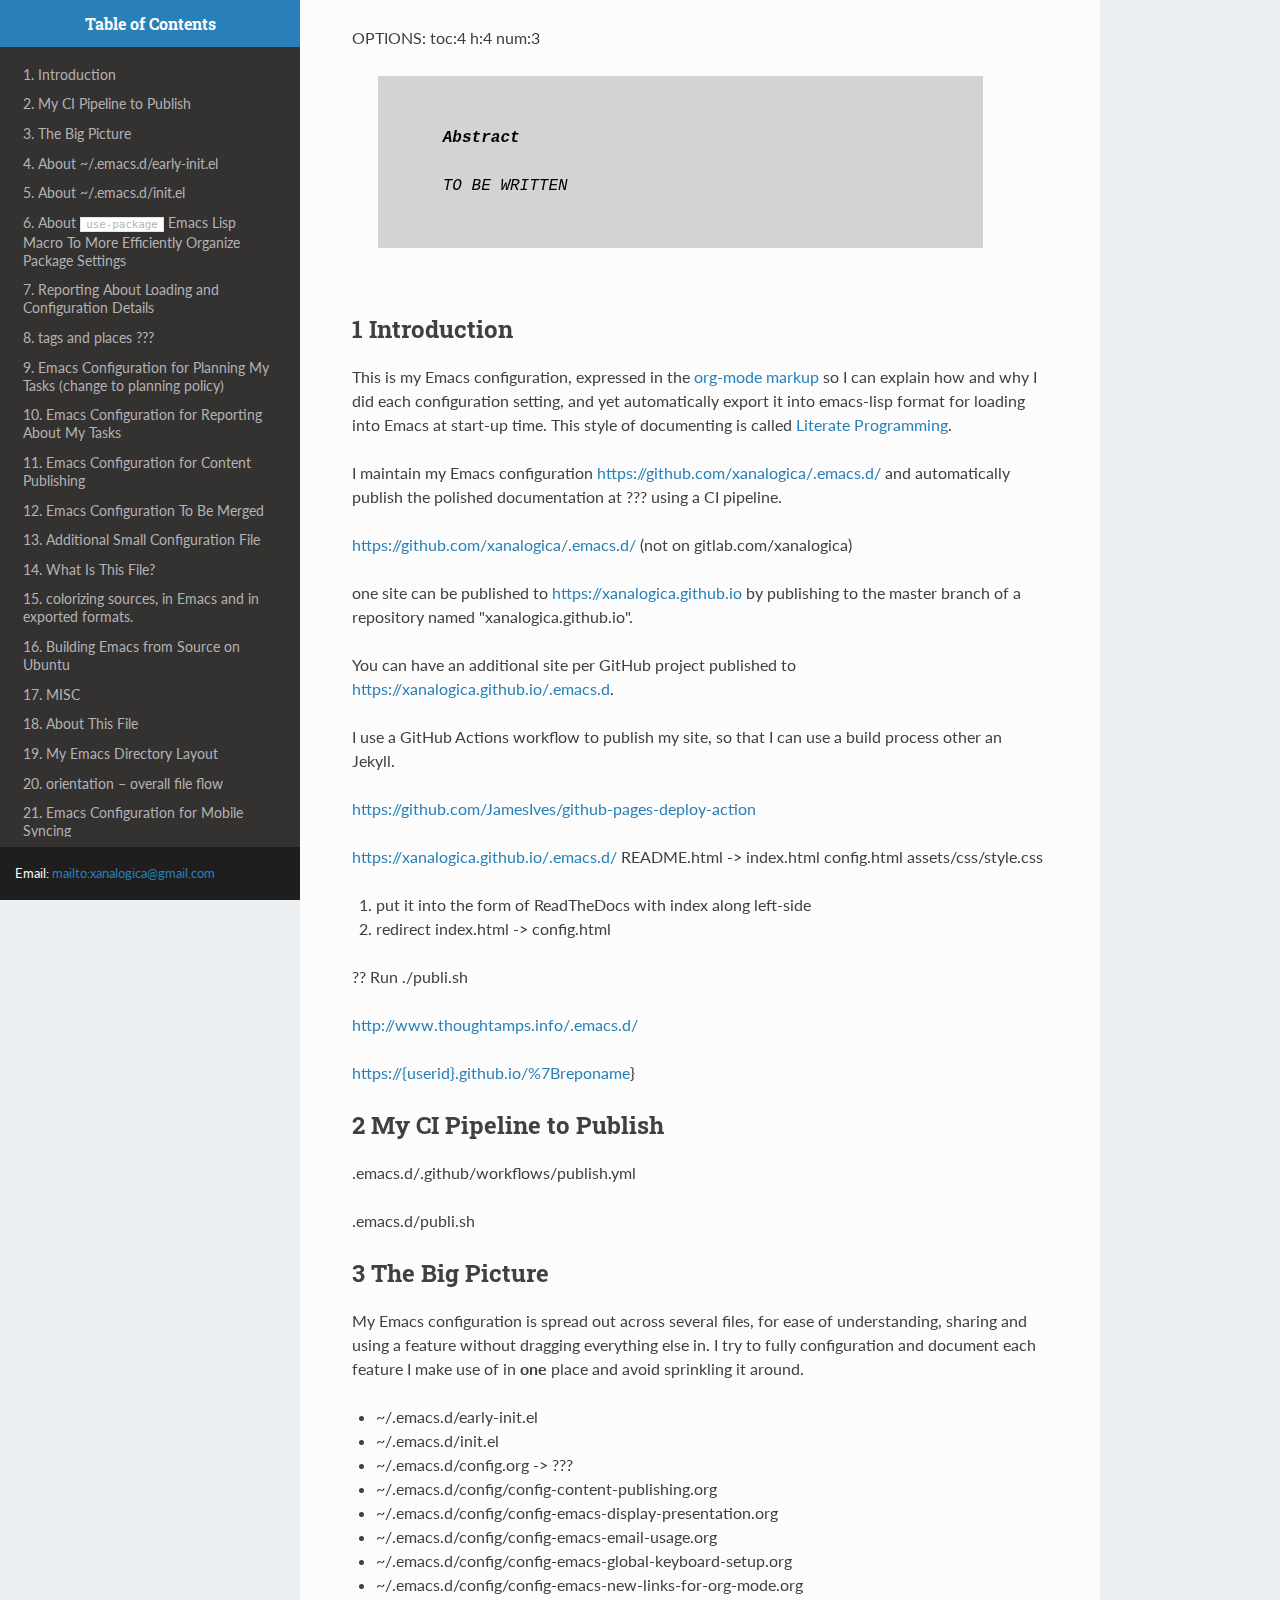
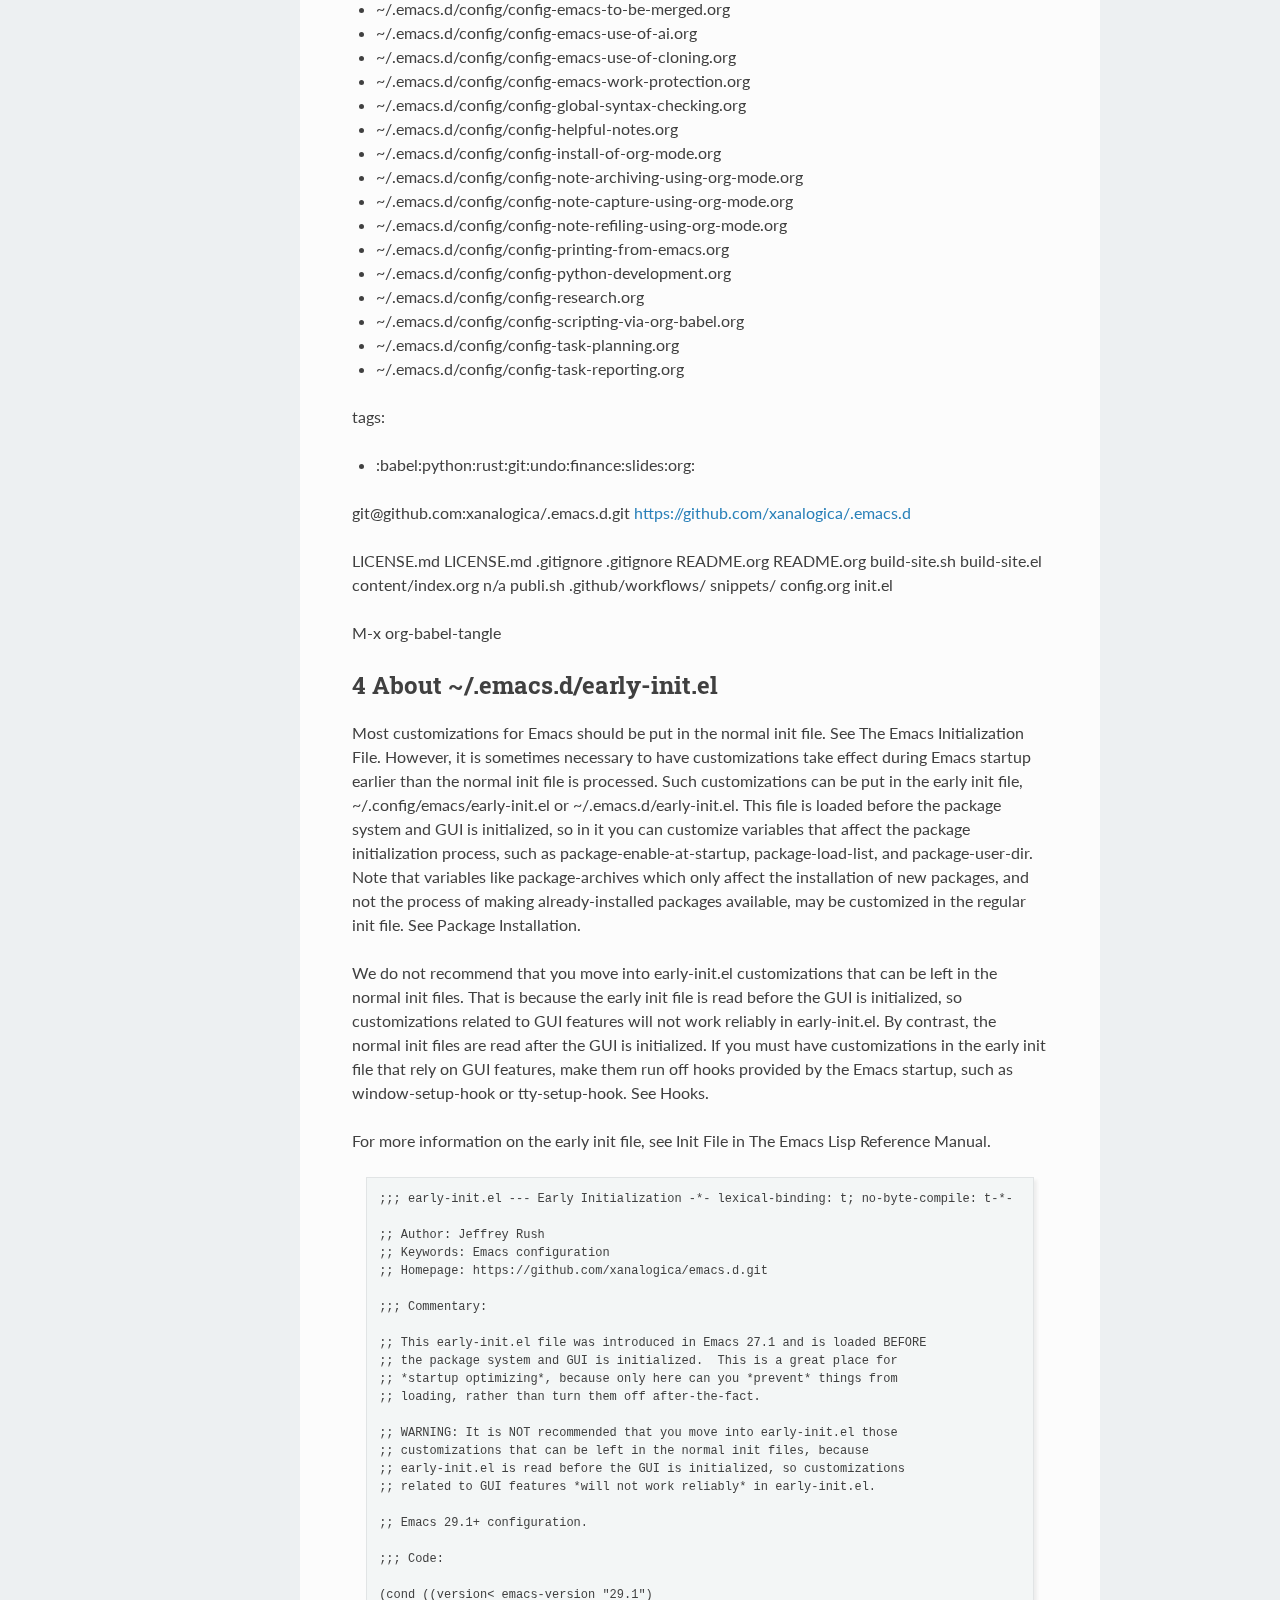
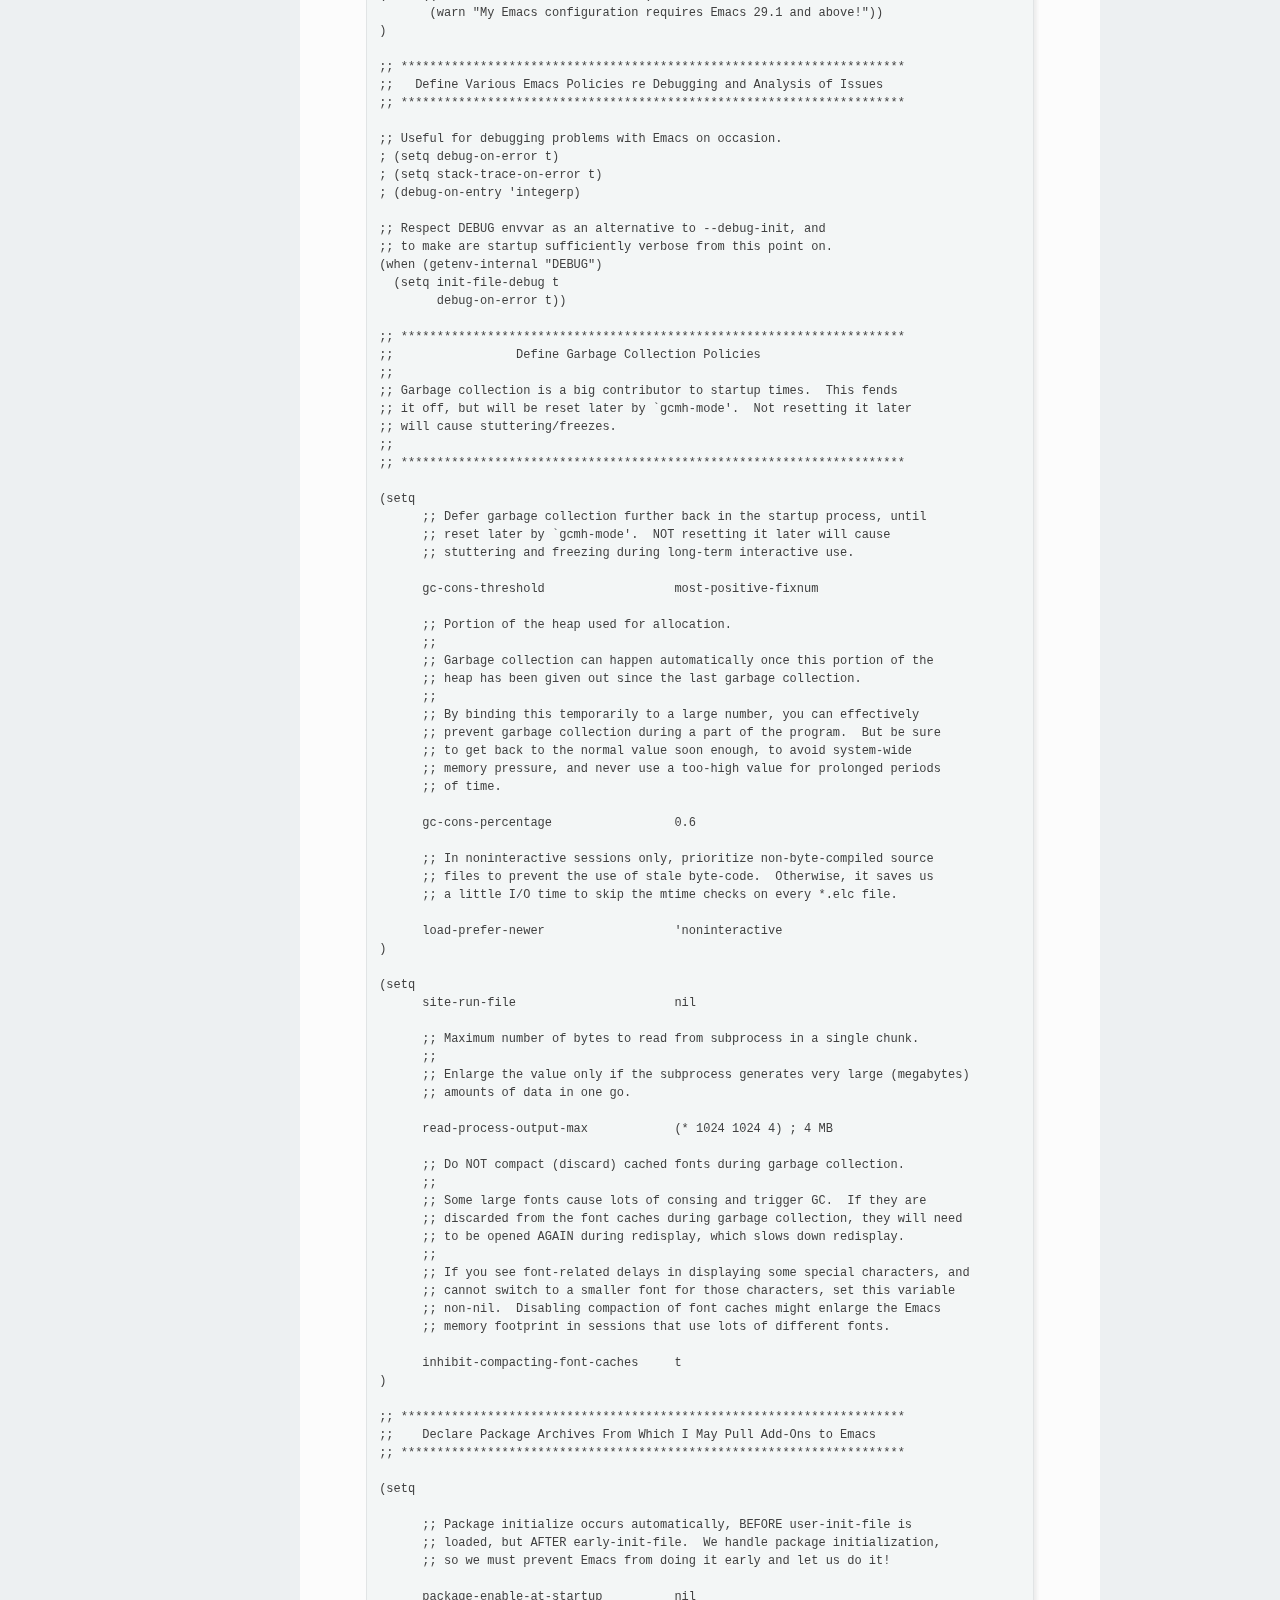
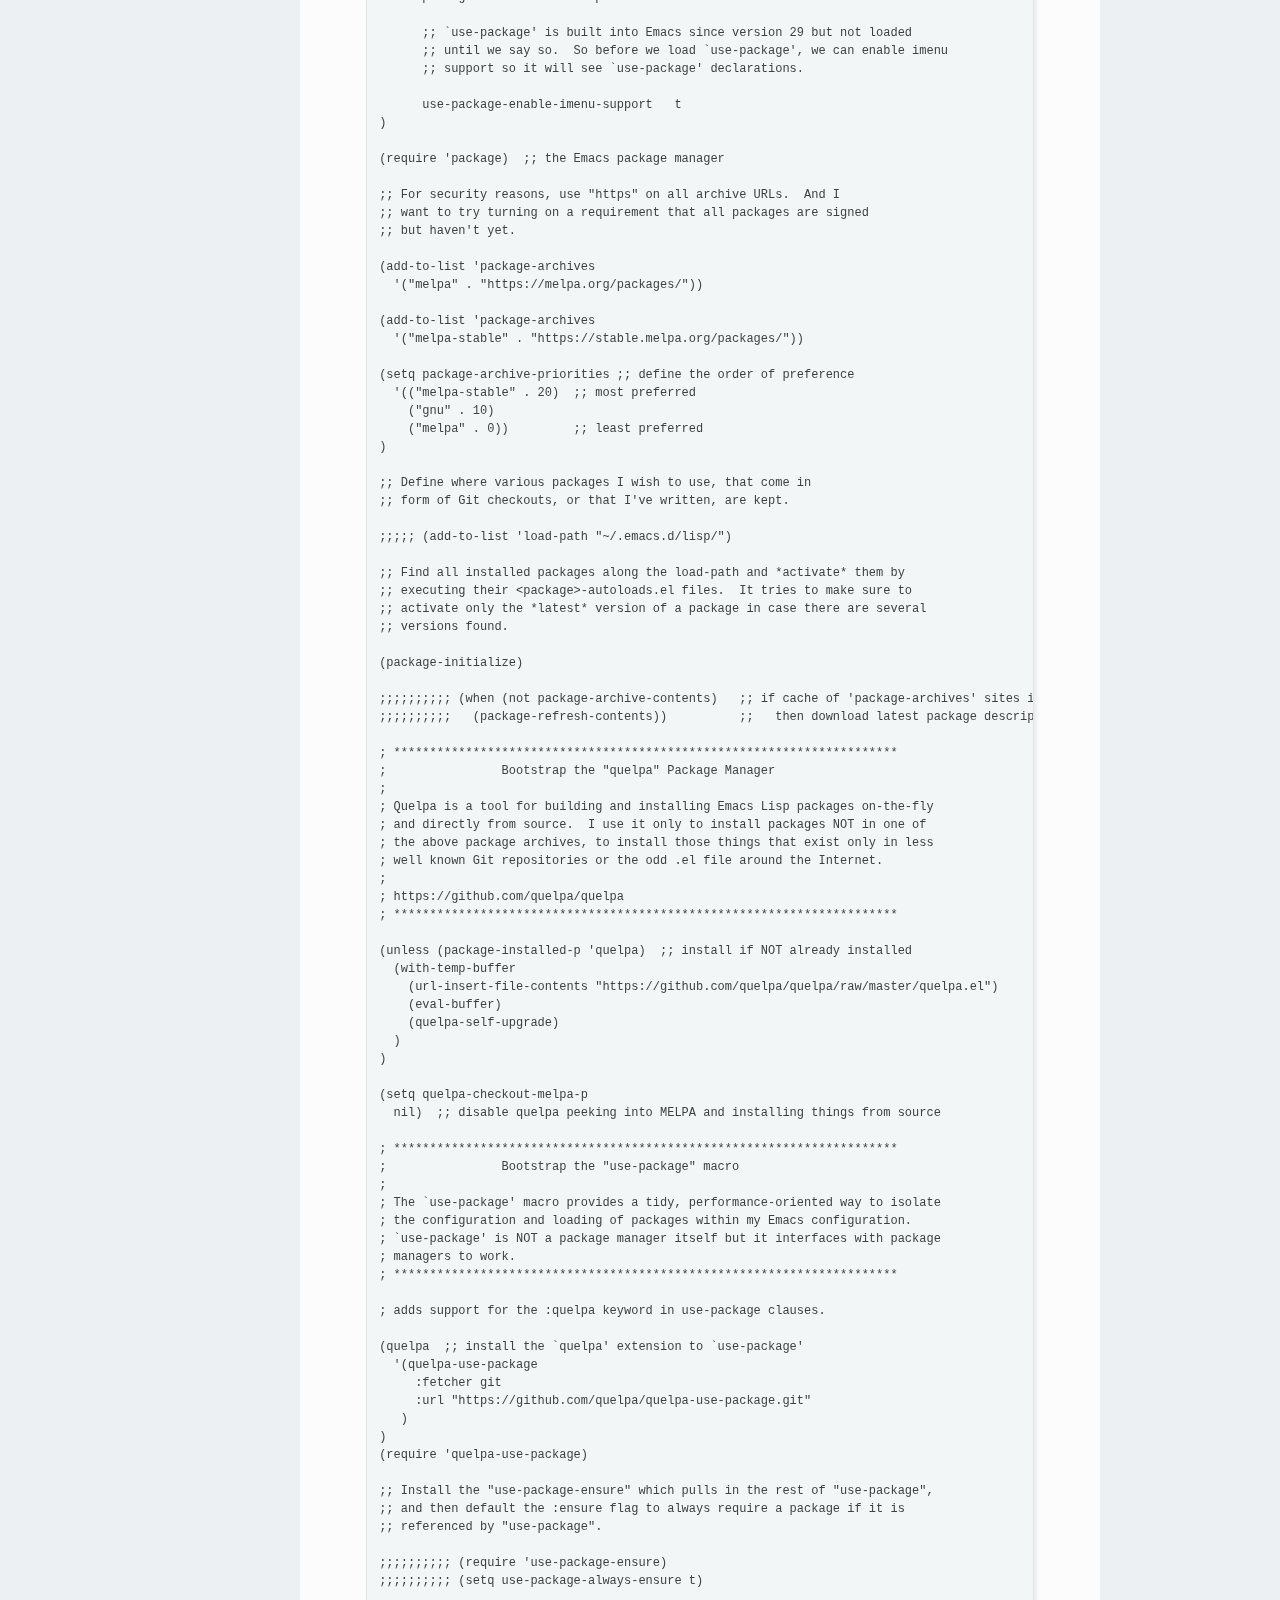
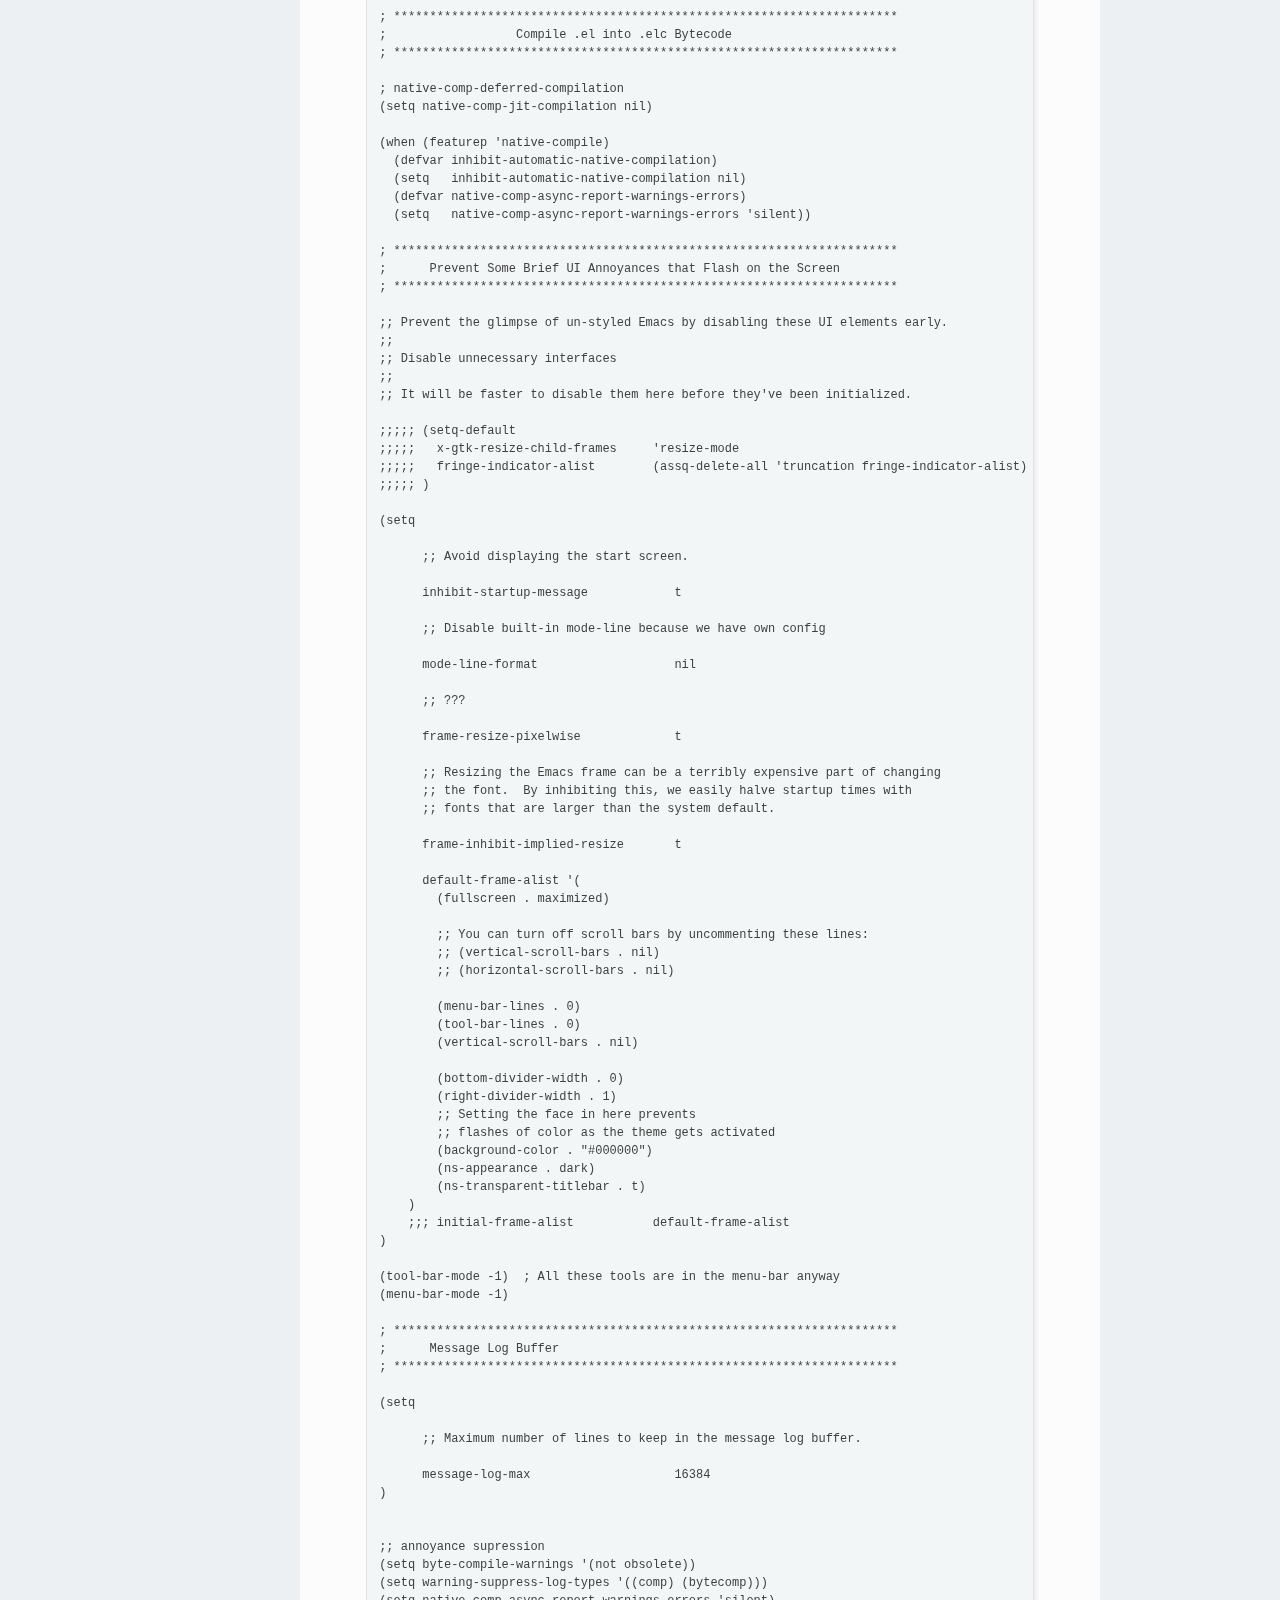
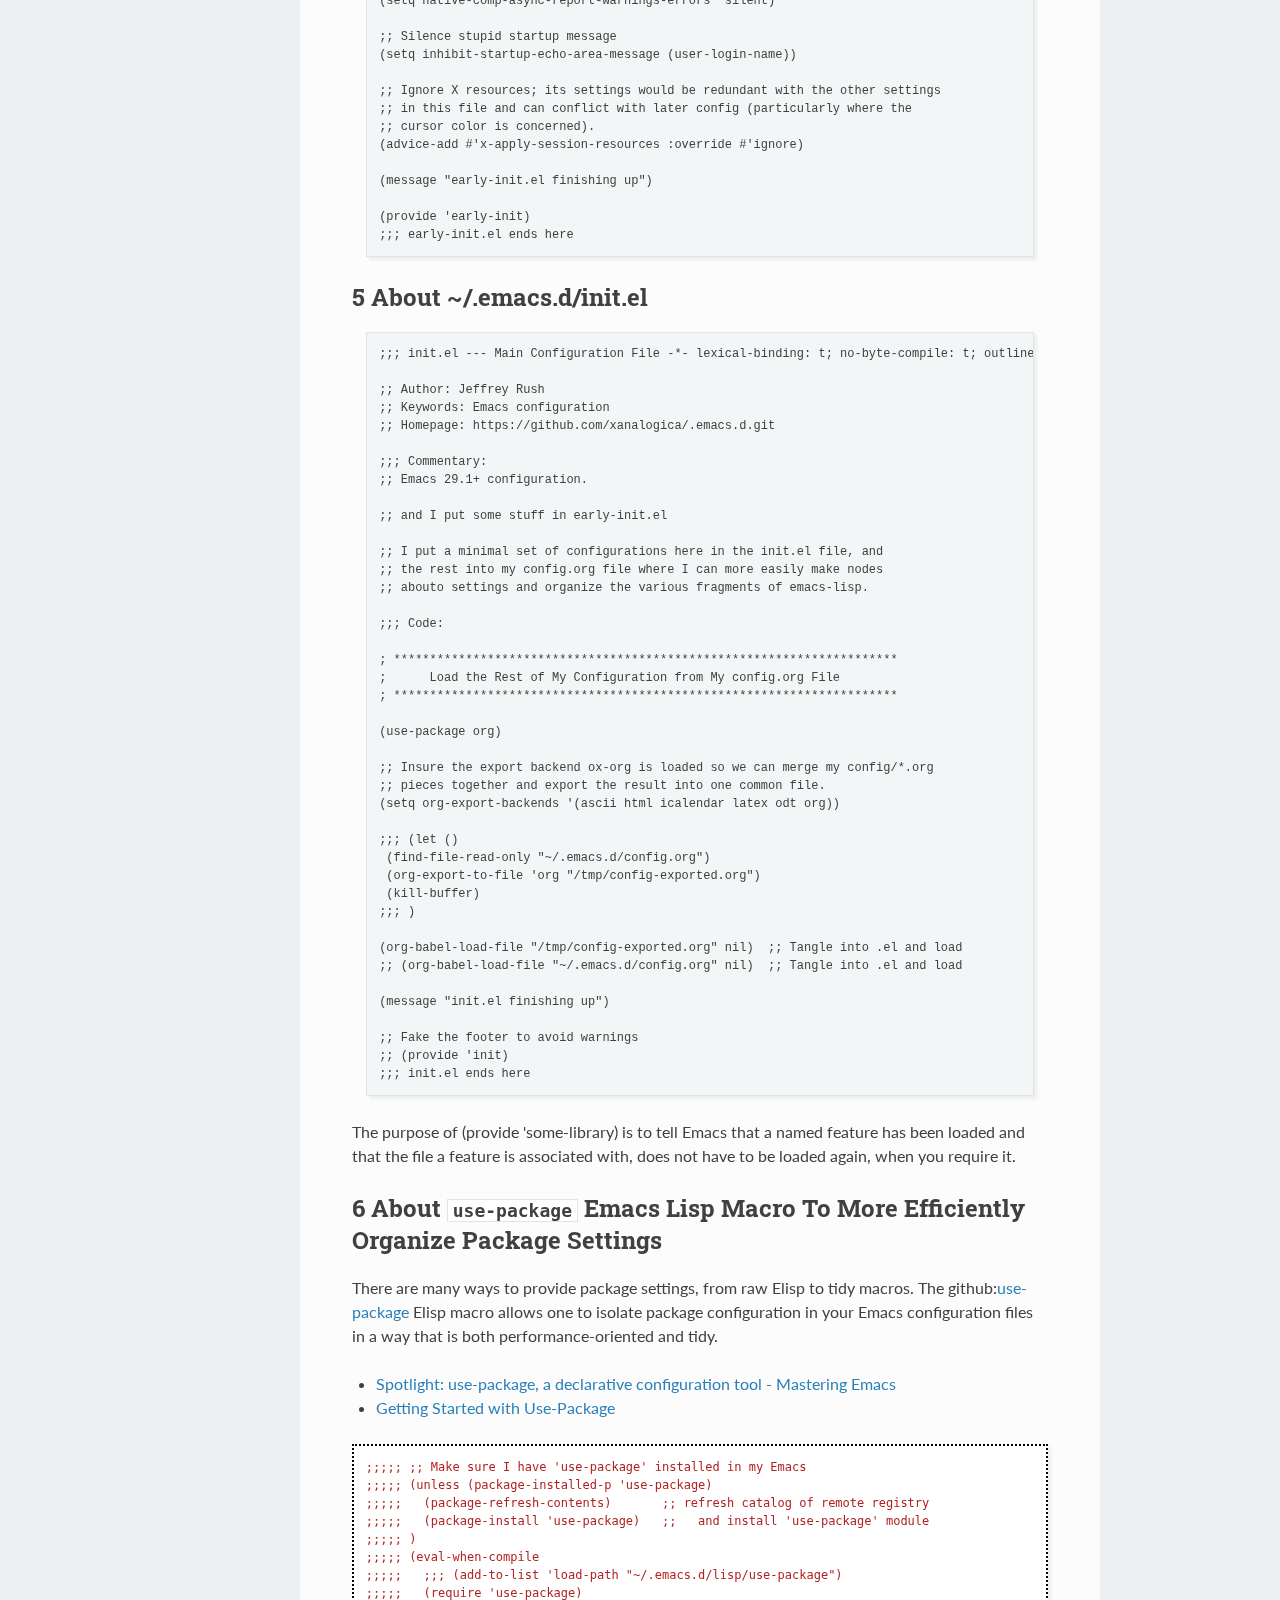
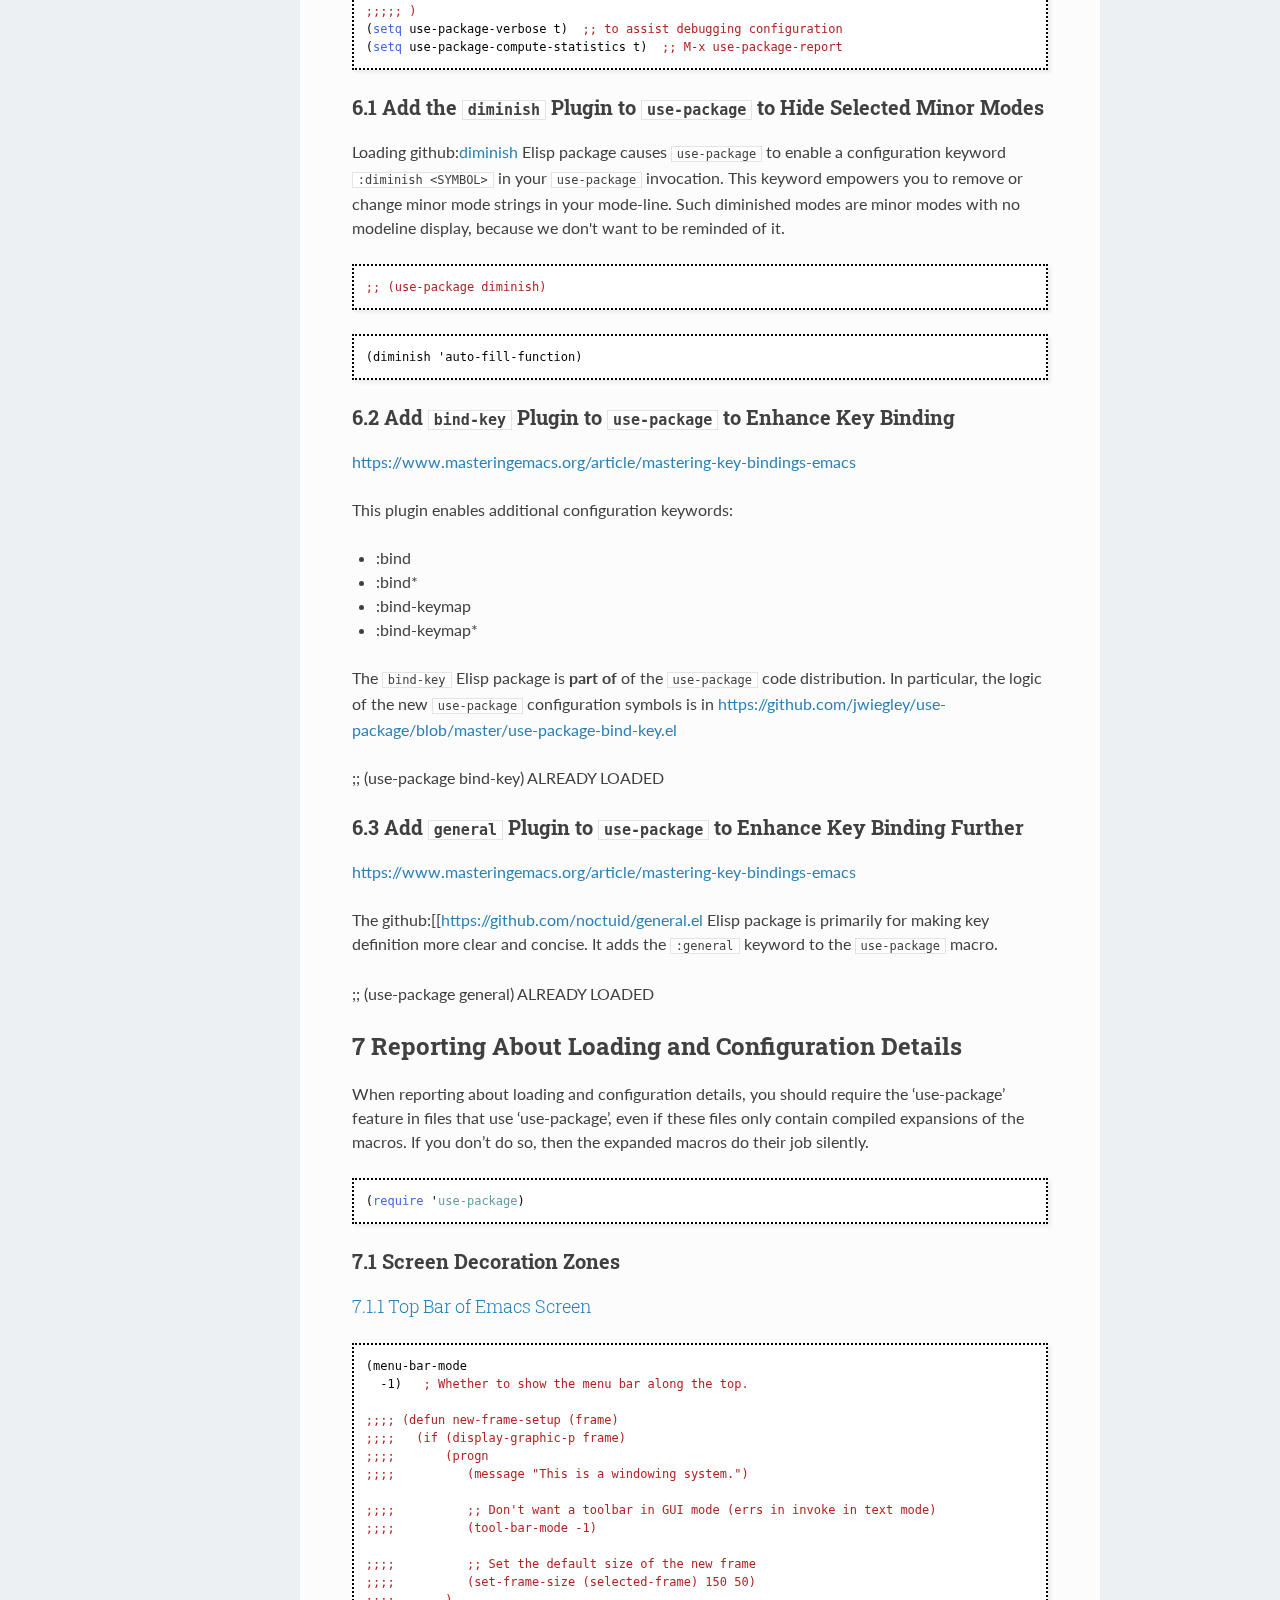
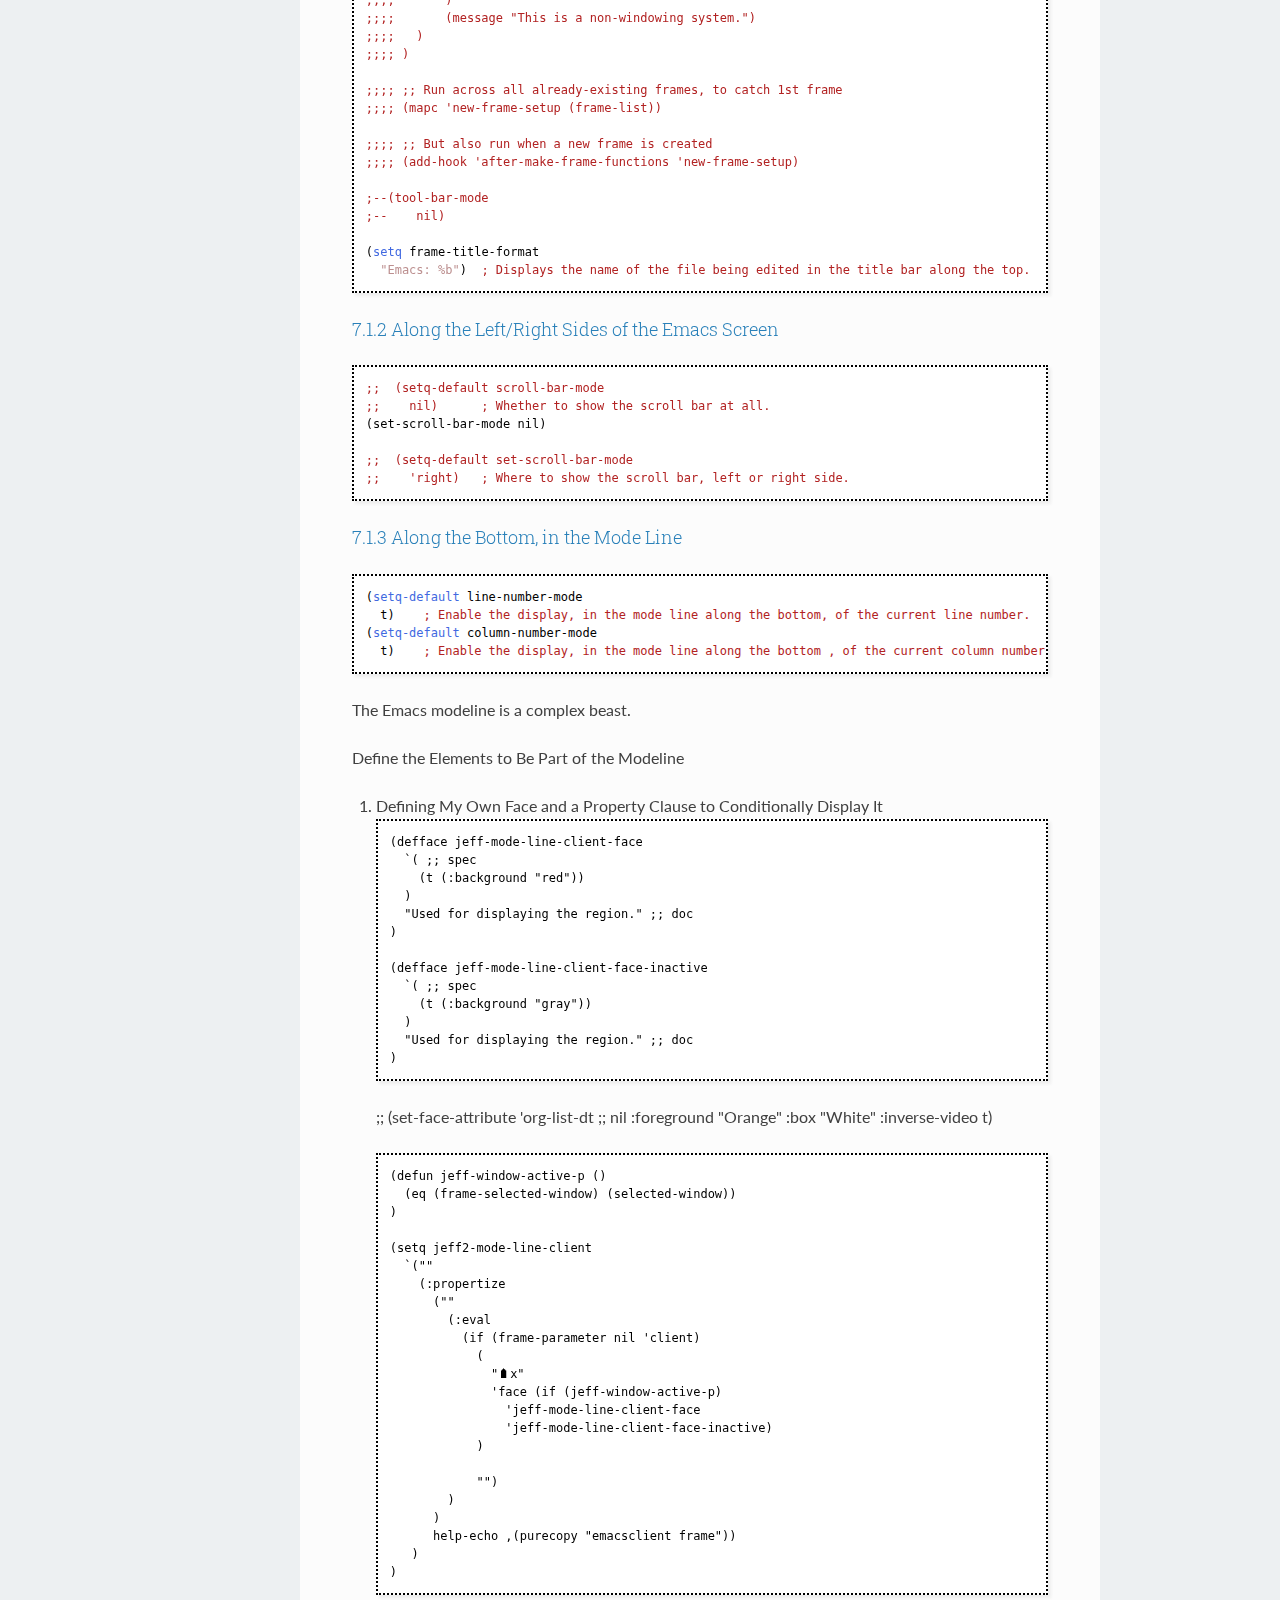
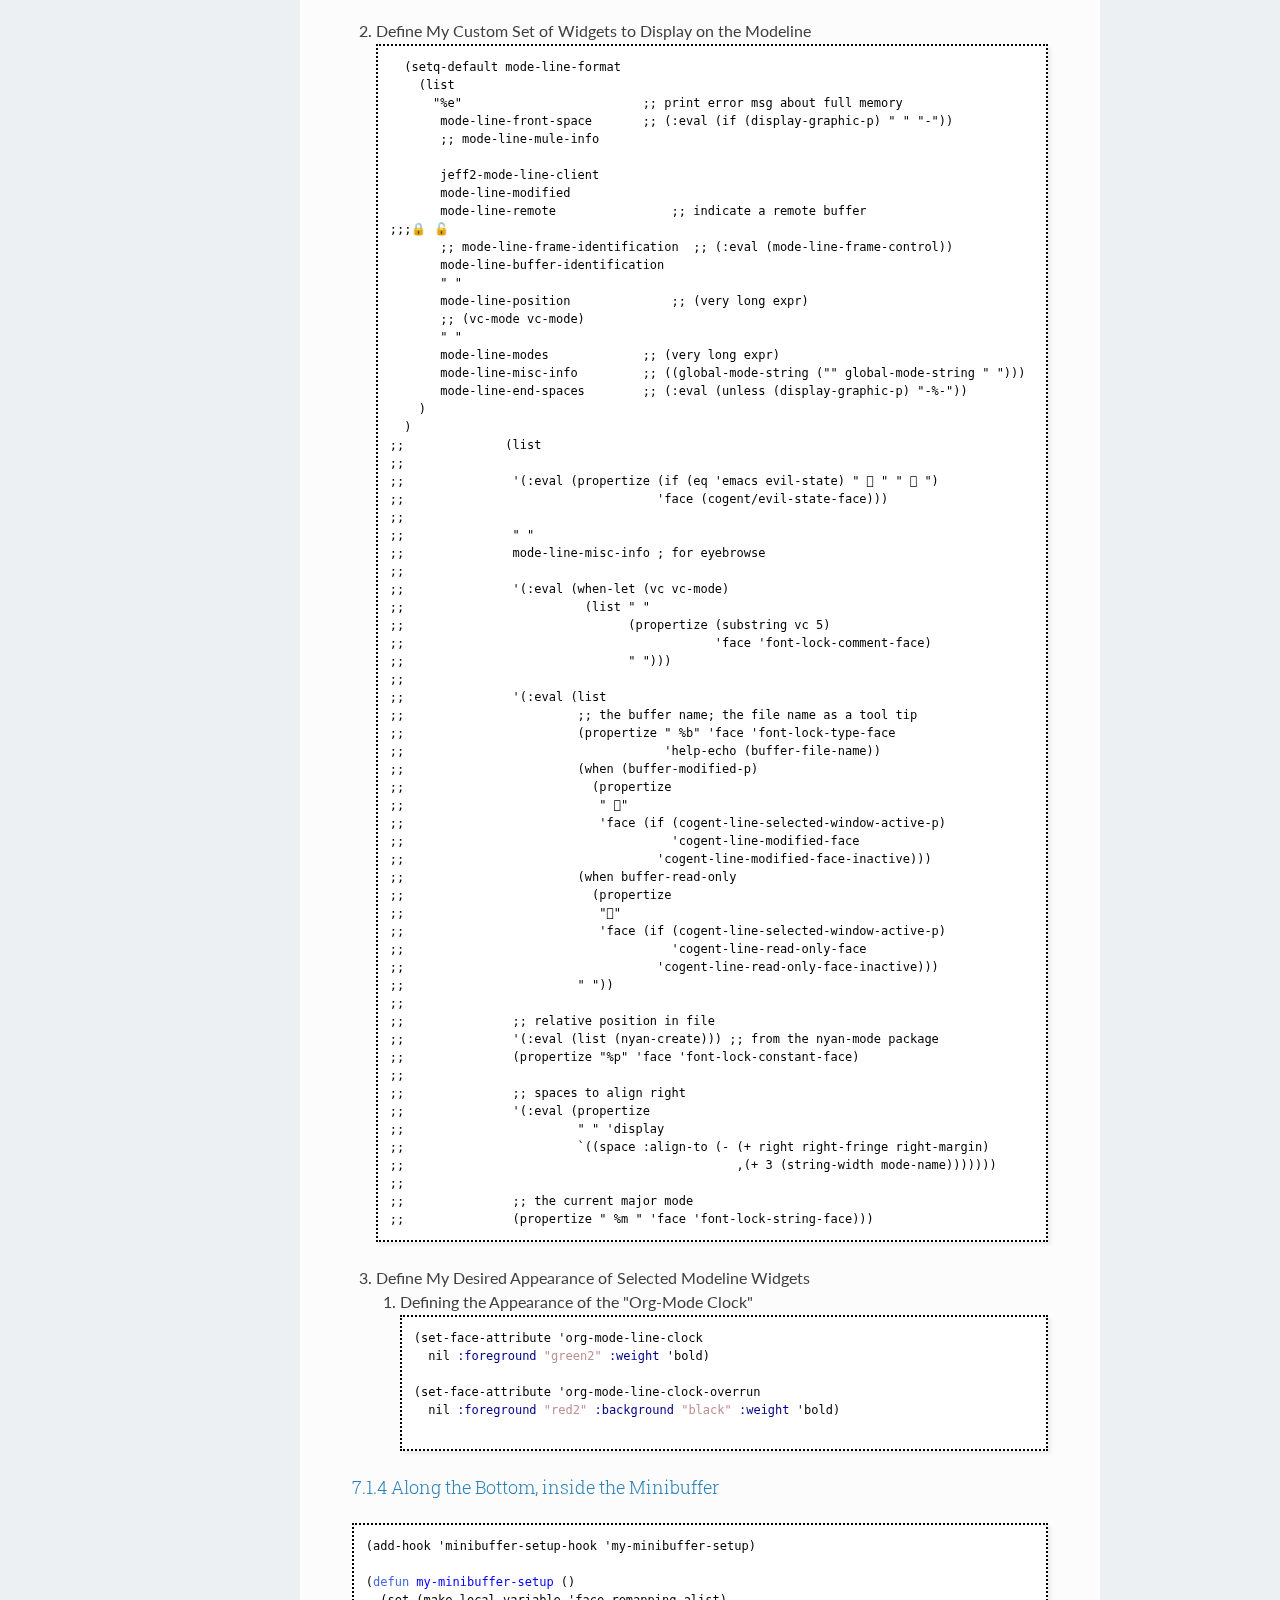
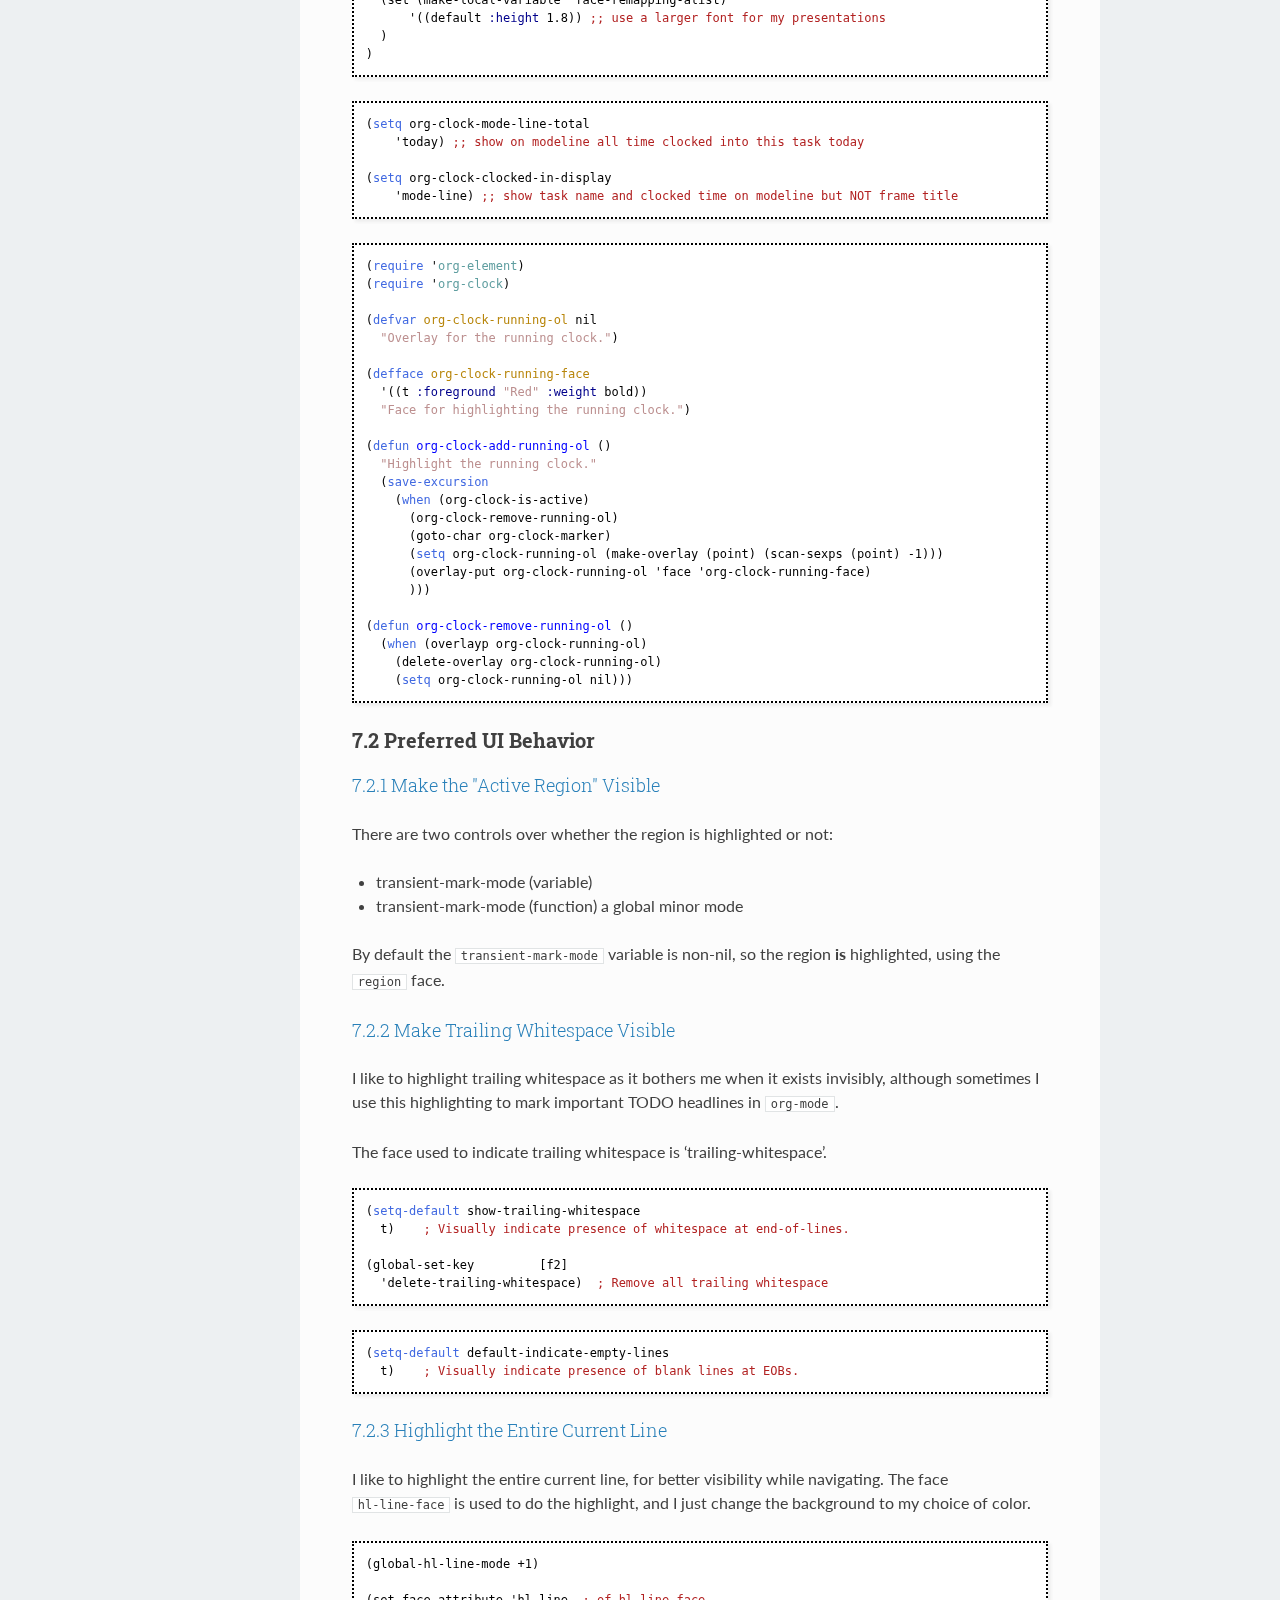
<file: config.html>
<?xml version="1.0" encoding="utf-8"?>
<!DOCTYPE html PUBLIC "-//W3C//DTD XHTML 1.0 Strict//EN"
"http://www.w3.org/TR/xhtml1/DTD/xhtml1-strict.dtd">
<html xmlns="http://www.w3.org/1999/xhtml" lang="en" xml:lang="en">
<head>
<meta http-equiv="Content-Type" content="text/html;charset=utf-8" />
<meta name="viewport" content="width=device-width, initial-scale=1" />
<title>My Emacs Configuration</title>
<meta name="generator" content="Org mode" />
<style type="text/css">
 <!--/*--><![CDATA[/*><!--*/
  .title  { text-align: center;
             margin-bottom: .2em; }
  .subtitle { text-align: center;
              font-size: medium;
              font-weight: bold;
              margin-top:0; }
  .todo   { font-family: monospace; color: red; }
  .done   { font-family: monospace; color: green; }
  .priority { font-family: monospace; color: orange; }
  .tag    { background-color: #eee; font-family: monospace;
            padding: 2px; font-size: 80%; font-weight: normal; }
  .timestamp { color: #bebebe; }
  .timestamp-kwd { color: #5f9ea0; }
  .org-right  { margin-left: auto; margin-right: 0px;  text-align: right; }
  .org-left   { margin-left: 0px;  margin-right: auto; text-align: left; }
  .org-center { margin-left: auto; margin-right: auto; text-align: center; }
  .underline { text-decoration: underline; }
  #postamble p, #preamble p { font-size: 90%; margin: .2em; }
  p.verse { margin-left: 3%; }
  pre {
    border: 1px solid #ccc;
    box-shadow: 3px 3px 3px #eee;
    padding: 8pt;
    font-family: monospace;
    overflow: auto;
    margin: 1.2em;
  }
  pre.src {
    position: relative;
    overflow: visible;
    padding-top: 1.2em;
  }
  pre.src:before {
    display: none;
    position: absolute;
    background-color: white;
    top: -10px;
    right: 10px;
    padding: 3px;
    border: 1px solid black;
  }
  pre.src:hover:before { display: inline;}
  /* Languages per Org manual */
  pre.src-asymptote:before { content: 'Asymptote'; }
  pre.src-awk:before { content: 'Awk'; }
  pre.src-C:before { content: 'C'; }
  /* pre.src-C++ doesn't work in CSS */
  pre.src-clojure:before { content: 'Clojure'; }
  pre.src-css:before { content: 'CSS'; }
  pre.src-D:before { content: 'D'; }
  pre.src-ditaa:before { content: 'ditaa'; }
  pre.src-dot:before { content: 'Graphviz'; }
  pre.src-calc:before { content: 'Emacs Calc'; }
  pre.src-emacs-lisp:before { content: 'Emacs Lisp'; }
  pre.src-fortran:before { content: 'Fortran'; }
  pre.src-gnuplot:before { content: 'gnuplot'; }
  pre.src-haskell:before { content: 'Haskell'; }
  pre.src-hledger:before { content: 'hledger'; }
  pre.src-java:before { content: 'Java'; }
  pre.src-js:before { content: 'Javascript'; }
  pre.src-latex:before { content: 'LaTeX'; }
  pre.src-ledger:before { content: 'Ledger'; }
  pre.src-lisp:before { content: 'Lisp'; }
  pre.src-lilypond:before { content: 'Lilypond'; }
  pre.src-lua:before { content: 'Lua'; }
  pre.src-matlab:before { content: 'MATLAB'; }
  pre.src-mscgen:before { content: 'Mscgen'; }
  pre.src-ocaml:before { content: 'Objective Caml'; }
  pre.src-octave:before { content: 'Octave'; }
  pre.src-org:before { content: 'Org mode'; }
  pre.src-oz:before { content: 'OZ'; }
  pre.src-plantuml:before { content: 'Plantuml'; }
  pre.src-processing:before { content: 'Processing.js'; }
  pre.src-python:before { content: 'Python'; }
  pre.src-R:before { content: 'R'; }
  pre.src-ruby:before { content: 'Ruby'; }
  pre.src-sass:before { content: 'Sass'; }
  pre.src-scheme:before { content: 'Scheme'; }
  pre.src-screen:before { content: 'Gnu Screen'; }
  pre.src-sed:before { content: 'Sed'; }
  pre.src-sh:before { content: 'shell'; }
  pre.src-sql:before { content: 'SQL'; }
  pre.src-sqlite:before { content: 'SQLite'; }
  /* additional languages in org.el's org-babel-load-languages alist */
  pre.src-forth:before { content: 'Forth'; }
  pre.src-io:before { content: 'IO'; }
  pre.src-J:before { content: 'J'; }
  pre.src-makefile:before { content: 'Makefile'; }
  pre.src-maxima:before { content: 'Maxima'; }
  pre.src-perl:before { content: 'Perl'; }
  pre.src-picolisp:before { content: 'Pico Lisp'; }
  pre.src-scala:before { content: 'Scala'; }
  pre.src-shell:before { content: 'Shell Script'; }
  pre.src-ebnf2ps:before { content: 'ebfn2ps'; }
  /* additional language identifiers per "defun org-babel-execute"
       in ob-*.el */
  pre.src-cpp:before  { content: 'C++'; }
  pre.src-abc:before  { content: 'ABC'; }
  pre.src-coq:before  { content: 'Coq'; }
  pre.src-groovy:before  { content: 'Groovy'; }
  /* additional language identifiers from org-babel-shell-names in
     ob-shell.el: ob-shell is the only babel language using a lambda to put
     the execution function name together. */
  pre.src-bash:before  { content: 'bash'; }
  pre.src-csh:before  { content: 'csh'; }
  pre.src-ash:before  { content: 'ash'; }
  pre.src-dash:before  { content: 'dash'; }
  pre.src-ksh:before  { content: 'ksh'; }
  pre.src-mksh:before  { content: 'mksh'; }
  pre.src-posh:before  { content: 'posh'; }
  /* Additional Emacs modes also supported by the LaTeX listings package */
  pre.src-ada:before { content: 'Ada'; }
  pre.src-asm:before { content: 'Assembler'; }
  pre.src-caml:before { content: 'Caml'; }
  pre.src-delphi:before { content: 'Delphi'; }
  pre.src-html:before { content: 'HTML'; }
  pre.src-idl:before { content: 'IDL'; }
  pre.src-mercury:before { content: 'Mercury'; }
  pre.src-metapost:before { content: 'MetaPost'; }
  pre.src-modula-2:before { content: 'Modula-2'; }
  pre.src-pascal:before { content: 'Pascal'; }
  pre.src-ps:before { content: 'PostScript'; }
  pre.src-prolog:before { content: 'Prolog'; }
  pre.src-simula:before { content: 'Simula'; }
  pre.src-tcl:before { content: 'tcl'; }
  pre.src-tex:before { content: 'TeX'; }
  pre.src-plain-tex:before { content: 'Plain TeX'; }
  pre.src-verilog:before { content: 'Verilog'; }
  pre.src-vhdl:before { content: 'VHDL'; }
  pre.src-xml:before { content: 'XML'; }
  pre.src-nxml:before { content: 'XML'; }
  /* add a generic configuration mode; LaTeX export needs an additional
     (add-to-list 'org-latex-listings-langs '(conf " ")) in .emacs */
  pre.src-conf:before { content: 'Configuration File'; }

  table { border-collapse:collapse; }
  caption.t-above { caption-side: top; }
  caption.t-bottom { caption-side: bottom; }
  td, th { vertical-align:top;  }
  th.org-right  { text-align: center;  }
  th.org-left   { text-align: center;   }
  th.org-center { text-align: center; }
  td.org-right  { text-align: right;  }
  td.org-left   { text-align: left;   }
  td.org-center { text-align: center; }
  dt { font-weight: bold; }
  .footpara { display: inline; }
  .footdef  { margin-bottom: 1em; }
  .figure { padding: 1em; }
  .figure p { text-align: center; }
  .equation-container {
    display: table;
    text-align: center;
    width: 100%;
  }
  .equation {
    vertical-align: middle;
  }
  .equation-label {
    display: table-cell;
    text-align: right;
    vertical-align: middle;
  }
  .inlinetask {
    padding: 10px;
    border: 2px solid gray;
    margin: 10px;
    background: #ffffcc;
  }
  #org-div-home-and-up
   { text-align: right; font-size: 70%; white-space: nowrap; }
  textarea { overflow-x: auto; }
  .linenr { font-size: smaller }
  .code-highlighted { background-color: #ffff00; }
  .org-info-js_info-navigation { border-style: none; }
  #org-info-js_console-label
    { font-size: 10px; font-weight: bold; white-space: nowrap; }
  .org-info-js_search-highlight
    { background-color: #ffff00; color: #000000; font-weight: bold; }
  .org-svg { width: 90%; }
  /*]]>*/-->
</style>
<link rel="stylesheet" type="text/css" href="webstyling/src/readtheorg_theme/css/htmlize.css"/>
<link rel="stylesheet" type="text/css" href="webstyling/src/readtheorg_theme/css/readtheorg.css"/>
<link rel="stylesheet" type="text/css" href="webstyling/src/zeomega/css/default.css"/>
<script type="text/javascript" src="webstyling/src/lib/js/jquery.min.js"></script>
<script type="text/javascript" src="webstyling/src/lib/js/bootstrap.min.js"></script>
<script type="text/javascript" src="webstyling/src/lib/js/jquery.stickytableheaders.min.js"></script>
<script type="text/javascript" src="webstyling/src/readtheorg_theme/js/readtheorg.js"></script>
<script> var HS_STARTUP_FOLDED = true; </script>
</head>
<body>
<div id="content">
<p>
OPTIONS:	toc:4 h:4 num:3
</p>

<div class="ABSTRACT">
<p>

</p>

<p>
<b>Abstract</b>
</p>

<p>
TO BE WRITTEN
</p>

</div>
<div id="table-of-contents">
<h2>Table of Contents</h2>
<div id="text-table-of-contents">
<ul>
<li><a href="#org001f0c8">1. Introduction</a></li>
<li><a href="#org97b495d">2. My CI Pipeline to Publish</a></li>
<li><a href="#orge7091ef">3. The Big Picture</a></li>
<li><a href="#org83689f1">4. About ~/.emacs.d/early-init.el</a></li>
<li><a href="#orgd1bb7f6">5. About ~/.emacs.d/init.el</a></li>
<li><a href="#org02d4258">6. About <code>use-package</code> Emacs Lisp Macro To More Efficiently Organize Package Settings</a>
<ul>
<li><a href="#org6c1698e">6.1. Add the <code>diminish</code> Plugin to <code>use-package</code> to Hide Selected Minor Modes</a></li>
<li><a href="#org3ef9de0">6.2. Add <code>bind-key</code> Plugin to <code>use-package</code> to Enhance Key Binding</a></li>
<li><a href="#org99d6ff3">6.3. Add <code>general</code> Plugin to <code>use-package</code> to Enhance Key Binding Further</a></li>
</ul>
</li>
<li><a href="#orgcf80cd9">7. Reporting About Loading and Configuration Details</a>
<ul>
<li><a href="#orgb079d7d">7.1. Screen Decoration Zones</a></li>
<li><a href="#org1ed7974">7.2. Preferred UI Behavior</a></li>
<li><a href="#orgf9c1751">7.3. Bell Indicator</a></li>
<li><a href="#orgd2f85f3">7.4. Choice of Font for the Emacs Work Area</a></li>
<li><a href="#org288a1db">7.5. Colors</a></li>
<li><a href="#org2dae2c1">7.6. Faces for Emacs Text            <code>faces vs colors vs themes</code></a></li>
</ul>
</li>
<li><a href="#orgd9e20b6">8. tags and places ???</a></li>
<li><a href="#org8f37e56">9. Emacs Configuration for Planning My Tasks (change to planning policy)</a></li>
<li><a href="#orgf7ff45c">10. Emacs Configuration for Reporting About My Tasks</a></li>
<li><a href="#orgf6555a7">11. Emacs Configuration for Content Publishing</a></li>
<li><a href="#org2827281">12. Emacs Configuration To Be Merged</a></li>
<li><a href="#org32776a2">13. Additional Small Configuration File</a>
<ul>
<li><a href="#org2eebbe5">13.1. Place for Small Automatic Configuration Settings</a></li>
</ul>
</li>
<li><a href="#org17935cd">14. What Is This File?</a>
<ul>
<li><a href="#org5de6047">14.1. Brief Intro to Babel</a></li>
</ul>
</li>
<li><a href="#orgb76240a">15. colorizing sources, in Emacs and in exported formats.</a></li>
<li><a href="#orgcfbc7d4">16. Building Emacs from Source on Ubuntu</a>
<ul>
<li><a href="#org945b496">16.1. <span class="done DONE">DONE</span> support for the WebP image format, if the libwebp library is found</a></li>
<li><a href="#orgfa0a562">16.2. <span class="done DONE">DONE</span> Emacs on X now uses XInput 2 for input events, for better mousewheel support</a></li>
<li><a href="#org3e7ef8a">16.3. <span class="done DONE">DONE</span> Speed up Emacs with libjansson and native elisp compilation - Mastering Emacs</a></li>
<li><a href="#orge21e190">16.4. <span class="todo TODO">TODO</span> Study tree-sitter and insure I have the grammar libraries I want</a></li>
<li><a href="#org0b29749">16.5. <span class="todo TODO">TODO</span> EGlot, the Language Server Client</a></li>
<li><a href="#org444cc3d">16.6. <span class="todo TODO">TODO</span> Use-package &#x2013; test all my uses of it in config.org</a></li>
<li><a href="#orgefc314f">16.7. <span class="todo TODO">TODO</span> Pixel Scroll Precision Mode</a></li>
<li><a href="#org89acf3d">16.8. <span class="todo TODO">TODO</span> specify location of user-emacs-directory</a></li>
</ul>
</li>
<li><a href="#org9016770">17. MISC</a></li>
<li><a href="#org540d9a6">18. About This File</a></li>
<li><a href="#org152dea2">19. My Emacs Directory Layout</a></li>
<li><a href="#org4602b94">20. orientation &#x2013; overall file flow</a>
<ul>
<li><a href="#orga31f9c9">20.1. ~/.emacs.d/init.el&#xa0;&#xa0;&#xa0;<span class="tag"><span class="FILE">FILE</span></span></a></li>
<li><a href="#org2bc77c6">20.2. packages and libraries</a></li>
<li><a href="#orgb375b28">20.3. ~/emacs.d/elpa</a></li>
</ul>
</li>
<li><a href="#org13029a8">21. Emacs Configuration for Mobile Syncing</a>
<ul>
<li><a href="#orgf94ae6b">21.1. mobile</a></li>
</ul>
</li>
<li><a href="#org7b303ff">22. Emacs Configuration for Email Usage Inside of Emacs</a></li>
<li><a href="#orgadb04a2">23. Emacs Configuration for Personal Memory Retention</a>
<ul>
<li><a href="#org9800deb">23.1. Export Org-Mode Outlines as an Anki Knowledgebase</a></li>
</ul>
</li>
<li><a href="#org634e066">24. searching content</a></li>
<li><a href="#org165cb26">25. music composition</a>
<ul>
<li><a href="#org22063d1">25.1. Music Notation Editting and Playing</a></li>
</ul>
</li>
<li><a href="#org83b917d">26. clone mode</a></li>
<li><a href="#org2d2e1b6">27. Emacs Explanatory Notes</a></li>
<li><a href="#org3030c71">28. Footer of the Emacs package</a></li>
</ul>
</div>
</div>

<div id="outline-container-org001f0c8" class="outline-2">
<h2 id="org001f0c8"><span class="section-number-2">1</span> Introduction</h2>
<div class="outline-text-2" id="text-1">
<p>
This is my Emacs configuration, expressed in the <a href="https://orgmode.org/">org-mode markup</a> so I can
explain how and why I did each configuration setting, and yet automatically
export it into emacs-lisp format for loading into Emacs at start-up time.
This style of documenting is called <a href="https://en.wikipedia.org/wiki/Literate_programming">Literate Programming</a>.
</p>

<p>
I maintain my Emacs configuration <a href="https://github.com/xanalogica/.emacs.d/">https://github.com/xanalogica/.emacs.d/</a> and
automatically publish the polished documentation at ??? using a CI pipeline.
</p>




<p>
<a href="https://github.com/xanalogica/.emacs.d/">https://github.com/xanalogica/.emacs.d/</a>  (not on gitlab.com/xanalogica)
</p>


<p>
one site can be published to <a href="https://xanalogica.github.io">https://xanalogica.github.io</a> by publishing to the
master branch of a repository named "xanalogica.github.io".
</p>

<p>
You can have an additional site per GitHub project published to <a href="https://xanalogica.github.io/.emacs.d">https://xanalogica.github.io/.emacs.d</a>.
</p>

<p>
I use a GitHub Actions workflow to publish my site, so that I can use a build
process other an Jekyll.
</p>

<p>
<a href="https://github.com/JamesIves/github-pages-deploy-action">https://github.com/JamesIves/github-pages-deploy-action</a>
</p>



<p>
<a href="https://xanalogica.github.io/.emacs.d/">https://xanalogica.github.io/.emacs.d/</a>
  README.html                            -&gt; index.html
  config.html
  assets/css/style.css
</p>

<ol class="org-ol">
<li>put it into the form of ReadTheDocs with index along left-side</li>
<li>redirect index.html -&gt; config.html</li>
</ol>
<p>
?? Run ./publi.sh
</p>





<p>
<a href="http://www.thoughtamps.info/.emacs.d/">http://www.thoughtamps.info/.emacs.d/</a>
</p>

<p>
<a href="https://{userid}.github.io/%7Breponame">https://{userid}.github.io/%7Breponame</a>}
</p>
</div>
</div>



<div id="outline-container-org97b495d" class="outline-2">
<h2 id="org97b495d"><span class="section-number-2">2</span> My CI Pipeline to Publish</h2>
<div class="outline-text-2" id="text-2">
<p>
.emacs.d/.github/workflows/publish.yml
</p>

<p>
.emacs.d/publi.sh
</p>
</div>
</div>




<div id="outline-container-orge7091ef" class="outline-2">
<h2 id="orge7091ef"><span class="section-number-2">3</span> The Big Picture</h2>
<div class="outline-text-2" id="text-3">
<p>
My Emacs configuration is spread out across several files, for ease of
understanding, sharing and using a feature without dragging everything else
in.  I try to fully configuration and document each feature I make use of in
<b>one</b> place and avoid sprinkling it around.
</p>

<ul class="org-ul">
<li>~/.emacs.d/early-init.el</li>
<li>~/.emacs.d/init.el</li>
<li>~/.emacs.d/config.org -&gt; ???</li>
<li>~/.emacs.d/config/config-content-publishing.org</li>
<li>~/.emacs.d/config/config-emacs-display-presentation.org</li>
<li>~/.emacs.d/config/config-emacs-email-usage.org</li>
<li>~/.emacs.d/config/config-emacs-global-keyboard-setup.org</li>
<li>~/.emacs.d/config/config-emacs-new-links-for-org-mode.org</li>
<li>~/.emacs.d/config/config-emacs-to-be-merged.org</li>
<li>~/.emacs.d/config/config-emacs-use-of-ai.org</li>
<li>~/.emacs.d/config/config-emacs-use-of-cloning.org</li>
<li>~/.emacs.d/config/config-emacs-work-protection.org</li>
<li>~/.emacs.d/config/config-global-syntax-checking.org</li>
<li>~/.emacs.d/config/config-helpful-notes.org</li>
<li>~/.emacs.d/config/config-install-of-org-mode.org</li>
<li>~/.emacs.d/config/config-note-archiving-using-org-mode.org</li>
<li>~/.emacs.d/config/config-note-capture-using-org-mode.org</li>
<li>~/.emacs.d/config/config-note-refiling-using-org-mode.org</li>
<li>~/.emacs.d/config/config-printing-from-emacs.org</li>
<li>~/.emacs.d/config/config-python-development.org</li>
<li>~/.emacs.d/config/config-research.org</li>
<li>~/.emacs.d/config/config-scripting-via-org-babel.org</li>
<li>~/.emacs.d/config/config-task-planning.org</li>
<li>~/.emacs.d/config/config-task-reporting.org</li>
</ul>

















































<p>
tags:
</p>
<ul class="org-ul">
<li>:babel:python:rust:git:undo:finance:slides:org:</li>
</ul>



<p>
git@github.com:xanalogica/.emacs.d.git
<a href="https://github.com/xanalogica/.emacs.d">https://github.com/xanalogica/.emacs.d</a>
</p>

<p>
LICENSE.md         LICENSE.md
.gitignore         .gitignore
README.org         README.org
build-site.sh      build-site.el
                   content/index.org
n/a                publi.sh
                   .github/workflows/
snippets/
config.org
init.el
</p>

<p>
M-x org-babel-tangle
</p>
</div>
</div>

<div id="outline-container-org83689f1" class="outline-2">
<h2 id="org83689f1"><span class="section-number-2">4</span> About ~/.emacs.d/early-init.el</h2>
<div class="outline-text-2" id="text-4">
<p>
Most customizations for Emacs should be put in the normal init file.  See The
Emacs Initialization File.  However, it is sometimes necessary to have
customizations take effect during Emacs startup earlier than the normal init
file is processed.  Such customizations can be put in the early init file,
~/.config/emacs/early-init.el or ~/.emacs.d/early-init.el.  This file is loaded
before the package system and GUI is initialized, so in it you can customize
variables that affect the package initialization process, such as
package-enable-at-startup, package-load-list, and package-user-dir.  Note that
variables like package-archives which only affect the installation of new
packages, and not the process of making already-installed packages available,
may be customized in the regular init file. See Package Installation.
</p>

<p>
We do not recommend that you move into early-init.el customizations that can
be left in the normal init files.  That is because the early init file is read
before the GUI is initialized, so customizations related to GUI features will
not work reliably in early-init.el.  By contrast, the normal init files are
read after the GUI is initialized.  If you must have customizations in the
early init file that rely on GUI features, make them run off hooks provided by
the Emacs startup, such as window-setup-hook or tty-setup-hook. See Hooks.
</p>

<p>
For more information on the early init file, see Init File in The Emacs Lisp
Reference Manual.
</p>

<pre class="example">
;;; early-init.el --- Early Initialization -*- lexical-binding: t; no-byte-compile: t-*-

;; Author: Jeffrey Rush
;; Keywords: Emacs configuration
;; Homepage: https://github.com/xanalogica/emacs.d.git

;;; Commentary:

;; This early-init.el file was introduced in Emacs 27.1 and is loaded BEFORE
;; the package system and GUI is initialized.  This is a great place for
;; *startup optimizing*, because only here can you *prevent* things from
;; loading, rather than turn them off after-the-fact.

;; WARNING: It is NOT recommended that you move into early-init.el those
;; customizations that can be left in the normal init files, because
;; early-init.el is read before the GUI is initialized, so customizations
;; related to GUI features *will not work reliably* in early-init.el.

;; Emacs 29.1+ configuration.

;;; Code:

(cond ((version&lt; emacs-version "29.1")
       (warn "My Emacs configuration requires Emacs 29.1 and above!"))
)

;; **********************************************************************
;;   Define Various Emacs Policies re Debugging and Analysis of Issues
;; **********************************************************************

;; Useful for debugging problems with Emacs on occasion.
; (setq debug-on-error t)
; (setq stack-trace-on-error t)
; (debug-on-entry 'integerp)

;; Respect DEBUG envvar as an alternative to --debug-init, and
;; to make are startup sufficiently verbose from this point on.
(when (getenv-internal "DEBUG")
  (setq init-file-debug t
        debug-on-error t))

;; **********************************************************************
;;                 Define Garbage Collection Policies
;;
;; Garbage collection is a big contributor to startup times.  This fends
;; it off, but will be reset later by `gcmh-mode'.  Not resetting it later
;; will cause stuttering/freezes.
;;
;; **********************************************************************

(setq
      ;; Defer garbage collection further back in the startup process, until
      ;; reset later by `gcmh-mode'.  NOT resetting it later will cause
      ;; stuttering and freezing during long-term interactive use.

      gc-cons-threshold                  most-positive-fixnum

      ;; Portion of the heap used for allocation.
      ;;
      ;; Garbage collection can happen automatically once this portion of the
      ;; heap has been given out since the last garbage collection.
      ;;
      ;; By binding this temporarily to a large number, you can effectively
      ;; prevent garbage collection during a part of the program.  But be sure
      ;; to get back to the normal value soon enough, to avoid system-wide
      ;; memory pressure, and never use a too-high value for prolonged periods
      ;; of time.

      gc-cons-percentage                 0.6

      ;; In noninteractive sessions only, prioritize non-byte-compiled source
      ;; files to prevent the use of stale byte-code.  Otherwise, it saves us
      ;; a little I/O time to skip the mtime checks on every *.elc file.

      load-prefer-newer                  'noninteractive
)

(setq
      site-run-file                      nil

      ;; Maximum number of bytes to read from subprocess in a single chunk.
      ;;
      ;; Enlarge the value only if the subprocess generates very large (megabytes)
      ;; amounts of data in one go.

      read-process-output-max            (* 1024 1024 4) ; 4 MB

      ;; Do NOT compact (discard) cached fonts during garbage collection.
      ;;
      ;; Some large fonts cause lots of consing and trigger GC.  If they are
      ;; discarded from the font caches during garbage collection, they will need
      ;; to be opened AGAIN during redisplay, which slows down redisplay.
      ;;
      ;; If you see font-related delays in displaying some special characters, and
      ;; cannot switch to a smaller font for those characters, set this variable
      ;; non-nil.  Disabling compaction of font caches might enlarge the Emacs
      ;; memory footprint in sessions that use lots of different fonts.

      inhibit-compacting-font-caches     t
)

;; **********************************************************************
;;    Declare Package Archives From Which I May Pull Add-Ons to Emacs
;; **********************************************************************

(setq

      ;; Package initialize occurs automatically, BEFORE user-init-file is
      ;; loaded, but AFTER early-init-file.  We handle package initialization,
      ;; so we must prevent Emacs from doing it early and let us do it!

      package-enable-at-startup          nil

      ;; `use-package' is built into Emacs since version 29 but not loaded
      ;; until we say so.  So before we load `use-package', we can enable imenu
      ;; support so it will see `use-package' declarations.

      use-package-enable-imenu-support   t
)

(require 'package)  ;; the Emacs package manager

;; For security reasons, use "https" on all archive URLs.  And I
;; want to try turning on a requirement that all packages are signed
;; but haven't yet.

(add-to-list 'package-archives
  '("melpa" . "https://melpa.org/packages/"))

(add-to-list 'package-archives
  '("melpa-stable" . "https://stable.melpa.org/packages/"))

(setq package-archive-priorities ;; define the order of preference
  '(("melpa-stable" . 20)  ;; most preferred
    ("gnu" . 10)
    ("melpa" . 0))         ;; least preferred
)

;; Define where various packages I wish to use, that come in
;; form of Git checkouts, or that I've written, are kept.

;;;;; (add-to-list 'load-path "~/.emacs.d/lisp/")

;; Find all installed packages along the load-path and *activate* them by
;; executing their &lt;package&gt;-autoloads.el files.  It tries to make sure to
;; activate only the *latest* version of a package in case there are several
;; versions found.

(package-initialize)

;;;;;;;;;; (when (not package-archive-contents)   ;; if cache of 'package-archives' sites is empty,
;;;;;;;;;;   (package-refresh-contents))          ;;   then download latest package descriptions

; **********************************************************************
;                Bootstrap the "quelpa" Package Manager
;
; Quelpa is a tool for building and installing Emacs Lisp packages on-the-fly
; and directly from source.  I use it only to install packages NOT in one of
; the above package archives, to install those things that exist only in less
; well known Git repositories or the odd .el file around the Internet.
;
; https://github.com/quelpa/quelpa
; **********************************************************************

(unless (package-installed-p 'quelpa)  ;; install if NOT already installed
  (with-temp-buffer
    (url-insert-file-contents "https://github.com/quelpa/quelpa/raw/master/quelpa.el")
    (eval-buffer)
    (quelpa-self-upgrade)
  )
)

(setq quelpa-checkout-melpa-p
  nil)  ;; disable quelpa peeking into MELPA and installing things from source

; **********************************************************************
;                Bootstrap the "use-package" macro
;
; The `use-package' macro provides a tidy, performance-oriented way to isolate
; the configuration and loading of packages within my Emacs configuration.
; `use-package' is NOT a package manager itself but it interfaces with package
; managers to work.
; **********************************************************************

; adds support for the :quelpa keyword in use-package clauses.

(quelpa  ;; install the `quelpa' extension to `use-package'
  '(quelpa-use-package
     :fetcher git
     :url "https://github.com/quelpa/quelpa-use-package.git"
   )
)
(require 'quelpa-use-package)

;; Install the "use-package-ensure" which pulls in the rest of "use-package",
;; and then default the :ensure flag to always require a package if it is
;; referenced by "use-package".

;;;;;;;;;; (require 'use-package-ensure)
;;;;;;;;;; (setq use-package-always-ensure t)

; **********************************************************************
;                  Compile .el into .elc Bytecode
; **********************************************************************

; native-comp-deferred-compilation
(setq native-comp-jit-compilation nil)

(when (featurep 'native-compile)
  (defvar inhibit-automatic-native-compilation)
  (setq   inhibit-automatic-native-compilation nil)
  (defvar native-comp-async-report-warnings-errors)
  (setq   native-comp-async-report-warnings-errors 'silent))

; **********************************************************************
;      Prevent Some Brief UI Annoyances that Flash on the Screen
; **********************************************************************

;; Prevent the glimpse of un-styled Emacs by disabling these UI elements early.
;;
;; Disable unnecessary interfaces
;;
;; It will be faster to disable them here before they've been initialized.

;;;;; (setq-default
;;;;;   x-gtk-resize-child-frames     'resize-mode
;;;;;   fringe-indicator-alist        (assq-delete-all 'truncation fringe-indicator-alist)
;;;;; )

(setq

      ;; Avoid displaying the start screen.

      inhibit-startup-message            t

      ;; Disable built-in mode-line because we have own config

      mode-line-format                   nil

      ;; ???

      frame-resize-pixelwise             t

      ;; Resizing the Emacs frame can be a terribly expensive part of changing
      ;; the font.  By inhibiting this, we easily halve startup times with
      ;; fonts that are larger than the system default.

      frame-inhibit-implied-resize       t

      default-frame-alist '(
        (fullscreen . maximized)

        ;; You can turn off scroll bars by uncommenting these lines:
        ;; (vertical-scroll-bars . nil)
        ;; (horizontal-scroll-bars . nil)

        (menu-bar-lines . 0)
        (tool-bar-lines . 0)
        (vertical-scroll-bars . nil)

        (bottom-divider-width . 0)
        (right-divider-width . 1)
        ;; Setting the face in here prevents
        ;; flashes of color as the theme gets activated
        (background-color . "#000000")
        (ns-appearance . dark)
        (ns-transparent-titlebar . t)
    )
    ;;; initial-frame-alist           default-frame-alist
)

(tool-bar-mode -1)  ; All these tools are in the menu-bar anyway
(menu-bar-mode -1)

; **********************************************************************
;      Message Log Buffer
; **********************************************************************

(setq

      ;; Maximum number of lines to keep in the message log buffer.

      message-log-max                    16384
)


;; annoyance supression
(setq byte-compile-warnings '(not obsolete))
(setq warning-suppress-log-types '((comp) (bytecomp)))
(setq native-comp-async-report-warnings-errors 'silent)

;; Silence stupid startup message
(setq inhibit-startup-echo-area-message (user-login-name))

;; Ignore X resources; its settings would be redundant with the other settings
;; in this file and can conflict with later config (particularly where the
;; cursor color is concerned).
(advice-add #'x-apply-session-resources :override #'ignore)

(message "early-init.el finishing up")

(provide 'early-init)
;;; early-init.el ends here
</pre>
</div>
</div>

<div id="outline-container-orgd1bb7f6" class="outline-2">
<h2 id="orgd1bb7f6"><span class="section-number-2">5</span> About ~/.emacs.d/init.el</h2>
<div class="outline-text-2" id="text-5">
<pre class="example">
;;; init.el --- Main Configuration File -*- lexical-binding: t; no-byte-compile: t; outline-minor-mode:t -*-

;; Author: Jeffrey Rush
;; Keywords: Emacs configuration
;; Homepage: https://github.com/xanalogica/.emacs.d.git

;;; Commentary:
;; Emacs 29.1+ configuration.

;; and I put some stuff in early-init.el

;; I put a minimal set of configurations here in the init.el file, and
;; the rest into my config.org file where I can more easily make nodes
;; abouto settings and organize the various fragments of emacs-lisp.

;;; Code:

; **********************************************************************
;      Load the Rest of My Configuration from My config.org File
; **********************************************************************

(use-package org)

;; Insure the export backend ox-org is loaded so we can merge my config/*.org
;; pieces together and export the result into one common file.
(setq org-export-backends '(ascii html icalendar latex odt org))

;;; (let ()
 (find-file-read-only "~/.emacs.d/config.org")
 (org-export-to-file 'org "/tmp/config-exported.org")
 (kill-buffer)
;;; )

(org-babel-load-file "/tmp/config-exported.org" nil)  ;; Tangle into .el and load
;; (org-babel-load-file "~/.emacs.d/config.org" nil)  ;; Tangle into .el and load

(message "init.el finishing up")

;; Fake the footer to avoid warnings
;; (provide 'init)
;;; init.el ends here
</pre>

<p>
The purpose of (provide 'some-library) is to tell Emacs that a named feature
has been loaded and that the file a feature is associated with, does not have
to be loaded again, when you require it.
</p>
</div>
</div>

<div id="outline-container-org02d4258" class="outline-2">
<h2 id="org02d4258"><span class="section-number-2">6</span> About <code>use-package</code> Emacs Lisp Macro To More Efficiently Organize Package Settings</h2>
<div class="outline-text-2" id="text-6">
<p>
There are many ways to provide package settings, from raw Elisp to tidy macros.
The github:<a href="https://github.com/jwiegley/use-package">use-package</a> Elisp macro allows one to isolate package configuration
in your Emacs configuration files in a way that is both performance-oriented
and tidy.
</p>

<ul class="org-ul">
<li><a href="https://www.masteringemacs.org/article/spotlight-use-package-a-declarative-configuration-tool">Spotlight: use-package, a declarative configuration tool - Mastering Emacs</a></li>
<li><a href="http://cachestocaches.com/2015/8/getting-started-use-package/">Getting Started with Use-Package</a></li>
</ul>

<div class="org-src-container">
<pre class="src src-emacs-lisp"><span style="color: #b22222;">;;;;; </span><span style="color: #b22222;">;; Make sure I have 'use-package' installed in my Emacs</span>
<span style="color: #b22222;">;;;;; </span><span style="color: #b22222;">(unless (package-installed-p 'use-package)</span>
<span style="color: #b22222;">;;;;;   </span><span style="color: #b22222;">(package-refresh-contents)       ;; refresh catalog of remote registry</span>
<span style="color: #b22222;">;;;;;   </span><span style="color: #b22222;">(package-install 'use-package)   ;;   and install 'use-package' module</span>
<span style="color: #b22222;">;;;;; </span><span style="color: #b22222;">)</span>
<span style="color: #b22222;">;;;;; </span><span style="color: #b22222;">(eval-when-compile</span>
<span style="color: #b22222;">;;;;;   </span><span style="color: #b22222;">;;; (add-to-list 'load-path "~/.emacs.d/lisp/use-package")</span>
<span style="color: #b22222;">;;;;;   </span><span style="color: #b22222;">(require 'use-package)</span>
<span style="color: #b22222;">;;;;; </span><span style="color: #b22222;">)</span>
(<span style="color: #4169e1;">setq</span> use-package-verbose t)  <span style="color: #b22222;">;; </span><span style="color: #b22222;">to assist debugging configuration</span>
(<span style="color: #4169e1;">setq</span> use-package-compute-statistics t)  <span style="color: #b22222;">;; </span><span style="color: #b22222;">M-x use-package-report</span>
</pre>
</div>
</div>

<div id="outline-container-org6c1698e" class="outline-3">
<h3 id="org6c1698e"><span class="section-number-3">6.1</span> Add the <code>diminish</code> Plugin to <code>use-package</code> to Hide Selected Minor Modes</h3>
<div class="outline-text-3" id="text-6-1">
<p>
Loading github:<a href="https://github.com/myrjola/diminish.el">diminish</a> Elisp package causes <code>use-package</code> to enable a
configuration keyword <code>:diminish &lt;SYMBOL&gt;</code> in your <code>use-package</code> invocation.
This keyword empowers you to remove or change minor mode strings in your
mode-line.  Such diminished modes are minor modes with no modeline display,
because we don't want to be reminded of it.
</p>

<div class="org-src-container">
<pre class="src src-emacs-lisp"><span style="color: #b22222;">;; </span><span style="color: #b22222;">(use-package diminish)</span>
</pre>
</div>

<div class="org-src-container">
<pre class="src src-emacs-lisp">(diminish 'auto-fill-function)
</pre>
</div>
</div>
</div>

<div id="outline-container-org3ef9de0" class="outline-3">
<h3 id="org3ef9de0"><span class="section-number-3">6.2</span> Add <code>bind-key</code> Plugin to <code>use-package</code> to Enhance Key Binding</h3>
<div class="outline-text-3" id="text-6-2">
<p>
<a href="https://www.masteringemacs.org/article/mastering-key-bindings-emacs">https://www.masteringemacs.org/article/mastering-key-bindings-emacs</a>
</p>

<p>
This plugin enables additional configuration keywords:
</p>

<ul class="org-ul">
<li>:bind</li>
<li>:bind*</li>
<li>:bind-keymap</li>
<li>:bind-keymap*</li>
</ul>

<p>
The <code>bind-key</code> Elisp package is <b>part of</b> of the <code>use-package</code> code
distribution.  In particular, the logic of the new <code>use-package</code> configuration
symbols is in
<a href="https://github.com/jwiegley/use-package/blob/master/use-package-bind-key.el">https://github.com/jwiegley/use-package/blob/master/use-package-bind-key.el</a>
</p>

<p>
;; (use-package bind-key)    ALREADY LOADED
</p>
</div>
</div>

<div id="outline-container-org99d6ff3" class="outline-3">
<h3 id="org99d6ff3"><span class="section-number-3">6.3</span> Add <code>general</code> Plugin to <code>use-package</code> to Enhance Key Binding Further</h3>
<div class="outline-text-3" id="text-6-3">
<p>
<a href="https://www.masteringemacs.org/article/mastering-key-bindings-emacs">https://www.masteringemacs.org/article/mastering-key-bindings-emacs</a>
</p>

<p>
The github:[[<a href="https://github.com/noctuid/general.el">https://github.com/noctuid/general.el</a> Elisp package is
primarily for making key definition more clear and concise.  It adds the
<code>:general</code> keyword to the <code>use-package</code> macro.
</p>

<p>
;; (use-package general)   ALREADY LOADED
</p>
</div>
</div>
</div>

<div id="outline-container-orgcf80cd9" class="outline-2">
<h2 id="orgcf80cd9"><span class="section-number-2">7</span> Reporting About Loading and Configuration Details</h2>
<div class="outline-text-2" id="text-7">
<p>
When reporting about loading and configuration details, you should require the
‘use-package’ feature in files that use ‘use-package’, even if these files
only contain compiled expansions of the macros. If you don’t do so, then the
expanded macros do their job silently.
</p>

<div class="org-src-container">
<pre class="src src-emacs-lisp">(<span style="color: #4169e1;">require</span> '<span style="color: #5f9ea0;">use-package</span>)
</pre>
</div>
</div>

<div id="outline-container-orgb079d7d" class="outline-3">
<h3 id="orgb079d7d"><span class="section-number-3">7.1</span> Screen Decoration Zones</h3>
<div class="outline-text-3" id="text-7-1">
</div>

<div id="outline-container-orgf08f5f7" class="outline-4">
<h4 id="orgf08f5f7"><span class="section-number-4">7.1.1</span> Top Bar of Emacs Screen</h4>
<div class="outline-text-4" id="text-7-1-1">
<div class="org-src-container">
<pre class="src src-emacs-lisp">(menu-bar-mode
  -1)   <span style="color: #b22222;">; </span><span style="color: #b22222;">Whether to show the menu bar along the top.</span>

<span style="color: #b22222;">;;;; </span><span style="color: #b22222;">(defun new-frame-setup (frame)</span>
<span style="color: #b22222;">;;;;   </span><span style="color: #b22222;">(if (display-graphic-p frame)</span>
<span style="color: #b22222;">;;;;       </span><span style="color: #b22222;">(progn</span>
<span style="color: #b22222;">;;;;          </span><span style="color: #b22222;">(message "This is a windowing system.")</span>

<span style="color: #b22222;">;;;;          </span><span style="color: #b22222;">;; Don't want a toolbar in GUI mode (errs in invoke in text mode)</span>
<span style="color: #b22222;">;;;;          </span><span style="color: #b22222;">(tool-bar-mode -1)</span>

<span style="color: #b22222;">;;;;          </span><span style="color: #b22222;">;; Set the default size of the new frame</span>
<span style="color: #b22222;">;;;;          </span><span style="color: #b22222;">(set-frame-size (selected-frame) 150 50)</span>
<span style="color: #b22222;">;;;;       </span><span style="color: #b22222;">)</span>
<span style="color: #b22222;">;;;;       </span><span style="color: #b22222;">(message "This is a non-windowing system.")</span>
<span style="color: #b22222;">;;;;   </span><span style="color: #b22222;">)</span>
<span style="color: #b22222;">;;;; </span><span style="color: #b22222;">)</span>

<span style="color: #b22222;">;;;; </span><span style="color: #b22222;">;; Run across all already-existing frames, to catch 1st frame</span>
<span style="color: #b22222;">;;;; </span><span style="color: #b22222;">(mapc 'new-frame-setup (frame-list))</span>

<span style="color: #b22222;">;;;; </span><span style="color: #b22222;">;; But also run when a new frame is created</span>
<span style="color: #b22222;">;;;; </span><span style="color: #b22222;">(add-hook 'after-make-frame-functions 'new-frame-setup)</span>

<span style="color: #b22222;">;</span><span style="color: #b22222;">--(tool-bar-mode</span>
<span style="color: #b22222;">;</span><span style="color: #b22222;">--    nil)</span>

(<span style="color: #4169e1;">setq</span> frame-title-format
  <span style="color: #bc8f8f;">"Emacs: %b"</span>)  <span style="color: #b22222;">; </span><span style="color: #b22222;">Displays the name of the file being edited in the title bar along the top.</span>
</pre>
</div>
</div>
</div>

<div id="outline-container-org40b6925" class="outline-4">
<h4 id="org40b6925"><span class="section-number-4">7.1.2</span> Along the Left/Right Sides of the Emacs Screen</h4>
<div class="outline-text-4" id="text-7-1-2">
<div class="org-src-container">
<pre class="src src-emacs-lisp"><span style="color: #b22222;">;;  </span><span style="color: #b22222;">(setq-default scroll-bar-mode</span>
<span style="color: #b22222;">;;    </span><span style="color: #b22222;">nil)      ; Whether to show the scroll bar at all.</span>
(set-scroll-bar-mode nil)

<span style="color: #b22222;">;;  </span><span style="color: #b22222;">(setq-default set-scroll-bar-mode</span>
<span style="color: #b22222;">;;    </span><span style="color: #b22222;">'right)   ; Where to show the scroll bar, left or right side.</span>
</pre>
</div>
</div>
</div>

<div id="outline-container-orge1d862c" class="outline-4">
<h4 id="orge1d862c"><span class="section-number-4">7.1.3</span> Along the Bottom, in the Mode Line</h4>
<div class="outline-text-4" id="text-7-1-3">
<div class="org-src-container">
<pre class="src src-emacs-lisp">(<span style="color: #4169e1;">setq-default</span> line-number-mode
  t)    <span style="color: #b22222;">; </span><span style="color: #b22222;">Enable the display, in the mode line along the bottom, of the current line number.</span>
(<span style="color: #4169e1;">setq-default</span> column-number-mode
  t)    <span style="color: #b22222;">; </span><span style="color: #b22222;">Enable the display, in the mode line along the bottom , of the current column number.</span>
</pre>
</div>

<p>
The Emacs modeline is a complex beast.
</p>

<p>
Define the Elements to Be Part of the Modeline
</p>
</div>

<ol class="org-ol">
<li><a id="org79ac902"></a>Defining My Own Face and a Property Clause to Conditionally Display It<br />
<div class="outline-text-5" id="text-7-1-3-1">
<div class="org-src-container">
<pre class="src src-emacs-lispER">(defface jeff-mode-line-client-face
  `( ;; spec
    (t (:background "red"))
  )
  "Used for displaying the region." ;; doc
)

(defface jeff-mode-line-client-face-inactive
  `( ;; spec
    (t (:background "gray"))
  )
  "Used for displaying the region." ;; doc
)
</pre>
</div>

<p>
;;  (set-face-attribute 'org-list-dt
;;    nil :foreground "Orange" :box "White" :inverse-video t)
</p>

<div class="org-src-container">
<pre class="src src-emacs-lispER">(defun jeff-window-active-p ()
  (eq (frame-selected-window) (selected-window))
)

(setq jeff2-mode-line-client
  `(""
    (:propertize
      (""
	(:eval
	  (if (frame-parameter nil 'client)
	    (
	      "🠵x"
	      'face (if (jeff-window-active-p)
		'jeff-mode-line-client-face
		'jeff-mode-line-client-face-inactive)
	    )

	    "")
	)
      )
      help-echo ,(purecopy "emacsclient frame"))
   )
)
</pre>
</div>
</div>
</li>

<li><a id="orgc8bd837"></a>Define My Custom Set of Widgets to Display on the Modeline<br />
<div class="outline-text-5" id="text-7-1-3-2">
<div class="org-src-container">
<pre class="src src-emacs-lispER">
  (setq-default mode-line-format
    (list
      "%e"                         ;; print error msg about full memory
       mode-line-front-space       ;; (:eval (if (display-graphic-p) " " "-"))
       ;; mode-line-mule-info

       jeff2-mode-line-client
       mode-line-modified
       mode-line-remote                ;; indicate a remote buffer
;;;🔒 🔓
       ;; mode-line-frame-identification  ;; (:eval (mode-line-frame-control))
       mode-line-buffer-identification
       " "
       mode-line-position              ;; (very long expr)
       ;; (vc-mode vc-mode)
       " "
       mode-line-modes             ;; (very long expr)
       mode-line-misc-info         ;; ((global-mode-string ("" global-mode-string " ")))
       mode-line-end-spaces        ;; (:eval (unless (display-graphic-p) "-%-"))
    )
  )
;;              (list
;;
;;               '(:eval (propertize (if (eq 'emacs evil-state) "  " "  ")
;;                                   'face (cogent/evil-state-face)))
;;
;;               " "
;;               mode-line-misc-info ; for eyebrowse
;;
;;               '(:eval (when-let (vc vc-mode)
;;                         (list " "
;;                               (propertize (substring vc 5)
;;                                           'face 'font-lock-comment-face)
;;                               " ")))
;;
;;               '(:eval (list
;;                        ;; the buffer name; the file name as a tool tip
;;                        (propertize " %b" 'face 'font-lock-type-face
;;                                    'help-echo (buffer-file-name))
;;                        (when (buffer-modified-p)
;;                          (propertize
;;                           " "
;;                           'face (if (cogent-line-selected-window-active-p)
;;                                     'cogent-line-modified-face
;;                                   'cogent-line-modified-face-inactive)))
;;                        (when buffer-read-only
;;                          (propertize
;;                           ""
;;                           'face (if (cogent-line-selected-window-active-p)
;;                                     'cogent-line-read-only-face
;;                                   'cogent-line-read-only-face-inactive)))
;;                        " "))
;;
;;               ;; relative position in file
;;               '(:eval (list (nyan-create))) ;; from the nyan-mode package
;;               (propertize "%p" 'face 'font-lock-constant-face)
;;
;;               ;; spaces to align right
;;               '(:eval (propertize
;;                        " " 'display
;;                        `((space :align-to (- (+ right right-fringe right-margin)
;;                                              ,(+ 3 (string-width mode-name)))))))
;;
;;               ;; the current major mode
;;               (propertize " %m " 'face 'font-lock-string-face)))
</pre>
</div>
</div>
</li>

<li><a id="orgf25c8a6"></a>Define My Desired Appearance of Selected Modeline Widgets<br />
<ol class="org-ol">
<li><a id="org325442d"></a>Defining the Appearance of the "Org-Mode Clock"<br />
<div class="outline-text-6" id="text-7-1-3-3-1">
<div class="org-src-container">
<pre class="src src-emacs-lisp">
(set-face-attribute 'org-mode-line-clock
  nil <span style="color: #00008b;">:foreground</span> <span style="color: #bc8f8f;">"green2"</span> <span style="color: #00008b;">:weight</span> 'bold)

(set-face-attribute 'org-mode-line-clock-overrun
  nil <span style="color: #00008b;">:foreground</span> <span style="color: #bc8f8f;">"red2"</span> <span style="color: #00008b;">:background</span> <span style="color: #bc8f8f;">"black"</span> <span style="color: #00008b;">:weight</span> 'bold)

</pre>
</div>
</div>
</li>
</ol>
</li>
</ol>
</div>


<div id="outline-container-org726b7d0" class="outline-4">
<h4 id="org726b7d0"><span class="section-number-4">7.1.4</span> Along the Bottom, inside the Minibuffer</h4>
<div class="outline-text-4" id="text-7-1-4">
<div class="org-src-container">
<pre class="src src-emacs-lisp">(add-hook 'minibuffer-setup-hook 'my-minibuffer-setup)

(<span style="color: #4169e1;">defun</span> <span style="color: #0000ff;">my-minibuffer-setup</span> ()
  (set (make-local-variable 'face-remapping-alist)
      '((default <span style="color: #00008b;">:height</span> 1.8)) <span style="color: #b22222;">;; </span><span style="color: #b22222;">use a larger font for my presentations</span>
  )
)
</pre>
</div>

<div class="org-src-container">
<pre class="src src-emacs-lisp">(<span style="color: #4169e1;">setq</span> org-clock-mode-line-total
    'today) <span style="color: #b22222;">;; </span><span style="color: #b22222;">show on modeline all time clocked into this task today</span>

(<span style="color: #4169e1;">setq</span> org-clock-clocked-in-display
    'mode-line) <span style="color: #b22222;">;; </span><span style="color: #b22222;">show task name and clocked time on modeline but NOT frame title</span>
</pre>
</div>

<div class="org-src-container">
<pre class="src src-emacs-lisp">(<span style="color: #4169e1;">require</span> '<span style="color: #5f9ea0;">org-element</span>)
(<span style="color: #4169e1;">require</span> '<span style="color: #5f9ea0;">org-clock</span>)

(<span style="color: #4169e1;">defvar</span> <span style="color: #b8860b;">org-clock-running-ol</span> nil
  <span style="color: #bc8f8f;">"Overlay for the running clock."</span>)

(<span style="color: #4169e1;">defface</span> <span style="color: #b8860b;">org-clock-running-face</span>
  '((t <span style="color: #00008b;">:foreground</span> <span style="color: #bc8f8f;">"Red"</span> <span style="color: #00008b;">:weight</span> bold))
  <span style="color: #bc8f8f;">"Face for highlighting the running clock."</span>)

(<span style="color: #4169e1;">defun</span> <span style="color: #0000ff;">org-clock-add-running-ol</span> ()
  <span style="color: #bc8f8f;">"Highlight the running clock."</span>
  (<span style="color: #4169e1;">save-excursion</span>
    (<span style="color: #4169e1;">when</span> (org-clock-is-active)
      (org-clock-remove-running-ol)
      (goto-char org-clock-marker)
      (<span style="color: #4169e1;">setq</span> org-clock-running-ol (make-overlay (point) (scan-sexps (point) -1)))
      (overlay-put org-clock-running-ol 'face 'org-clock-running-face)
      )))

(<span style="color: #4169e1;">defun</span> <span style="color: #0000ff;">org-clock-remove-running-ol</span> ()
  (<span style="color: #4169e1;">when</span> (overlayp org-clock-running-ol)
    (delete-overlay org-clock-running-ol)
    (<span style="color: #4169e1;">setq</span> org-clock-running-ol nil)))
</pre>
</div>
</div>
</div>
</div>


<div id="outline-container-org1ed7974" class="outline-3">
<h3 id="org1ed7974"><span class="section-number-3">7.2</span> Preferred UI Behavior</h3>
<div class="outline-text-3" id="text-7-2">
</div>

<div id="outline-container-org22a2957" class="outline-4">
<h4 id="org22a2957"><span class="section-number-4">7.2.1</span> Make the "Active Region" Visible</h4>
<div class="outline-text-4" id="text-7-2-1">
<p>
There are two controls over whether the region is highlighted or not:
</p>

<ul class="org-ul">
<li>transient-mark-mode (variable)</li>
<li>transient-mark-mode (function)   a global minor mode</li>
</ul>

<p>
By default the <code>transient-mark-mode</code> variable is non-nil, so the region <b>is</b>
highlighted, using the <code>region</code> face.
</p>
</div>
</div>

<div id="outline-container-org9e224eb" class="outline-4">
<h4 id="org9e224eb"><span class="section-number-4">7.2.2</span> Make Trailing Whitespace Visible</h4>
<div class="outline-text-4" id="text-7-2-2">
<p>
I like to highlight trailing whitespace as it bothers me when it exists
invisibly, although sometimes I use this highlighting to mark important TODO
headlines in <code>org-mode</code>.
</p>

<p>
The face used to indicate trailing whitespace is ‘trailing-whitespace’.
</p>

<div class="org-src-container">
<pre class="src src-emacs-lisp">(<span style="color: #4169e1;">setq-default</span> show-trailing-whitespace
  t)    <span style="color: #b22222;">; </span><span style="color: #b22222;">Visually indicate presence of whitespace at end-of-lines.</span>

(global-set-key         [f2]
  'delete-trailing-whitespace)  <span style="color: #b22222;">; </span><span style="color: #b22222;">Remove all trailing whitespace</span>
</pre>
</div>

<div class="org-src-container">
<pre class="src src-emacs-lisp">(<span style="color: #4169e1;">setq-default</span> default-indicate-empty-lines
  t)    <span style="color: #b22222;">; </span><span style="color: #b22222;">Visually indicate presence of blank lines at EOBs.</span>
</pre>
</div>
</div>
</div>

<div id="outline-container-org66e648a" class="outline-4">
<h4 id="org66e648a"><span class="section-number-4">7.2.3</span> Highlight the Entire Current Line</h4>
<div class="outline-text-4" id="text-7-2-3">
<p>
I like to highlight the entire current line, for better visibility while
navigating.  The face <code>hl-line-face</code> is used to do the highlight, and I just
change the background to my choice of color.
</p>

<div class="org-src-container">
<pre class="src src-emacs-lisp">(global-hl-line-mode +1)

(set-face-attribute 'hl-line  <span style="color: #b22222;">; </span><span style="color: #b22222;">of hl-line-face</span>
  nil <span style="color: #00008b;">:inherit</span> nil <span style="color: #00008b;">:background</span> <span style="color: #bc8f8f;">"darkred"</span>)
</pre>
</div>
</div>
</div>
</div>


<div id="outline-container-orgf9c1751" class="outline-3">
<h3 id="orgf9c1751"><span class="section-number-3">7.3</span> Bell Indicator</h3>
<div class="outline-text-3" id="text-7-3">
<p>
<a href="https://www.emacswiki.org/emacs/AlarmBell">https://www.emacswiki.org/emacs/AlarmBell</a>
</p>

<div class="org-src-container">
<pre class="src src-emacs-lisp">(<span style="color: #4169e1;">setq</span> visible-bell
  nil           <span style="color: #b22222;">; </span><span style="color: #b22222;">play the bell sound</span>
  <span style="color: #b22222;">;; </span><span style="color: #b22222;">t          ; quietly flash the top and bottom lines of the Emacs frame</span>
)
</pre>
</div>
</div>

<div id="outline-container-org4621eda" class="outline-4">
<h4 id="org4621eda"><span class="section-number-4">7.3.1</span> Lowest Level of Control</h4>
<div class="outline-text-4" id="text-7-3-1">
<p>
At the <b>lowest level</b> of Emacs there is a variable defining a custom function
to ring the bell, or (usually) left nil to allow the ring to occur naturally.
To <b>globally</b> disable the bell do the following:
</p>

<div class="org-src-container">
<pre class="src src-emacs-lisp">(<span style="color: #4169e1;">setq</span> ring-bell-function 'ignore)
</pre>
</div>

<p>
or provide a function that uses your choice of sound playing mechanism:
</p>

<div class="org-src-container">
<pre class="src src-ZZZemacs-lisp">(setq ring-bell-function (lambda ()
  (play-sound-file "/this/is/my/errorsound.au")))
</pre>
</div>
</div>
</div>

<div id="outline-container-org3e23ddd" class="outline-4">
<h4 id="org3e23ddd"><span class="section-number-4">7.3.2</span> High Level of Control</h4>
<div class="outline-text-4" id="text-7-3-2">
<ul class="org-ul">
<li><a href="https://emacs.stackexchange.com/questions/34746/how-to-get-an-audible-feedback-when-the-current-task-is-overrun">https://emacs.stackexchange.com/questions/34746/how-to-get-an-audible-feedback-when-the-current-task-is-overrun</a></li>
<li><a href="https://emacs.stackexchange.com/questions/17796/emacs-tea-time-is-supposed-to-be-integrated-in-org-mode-but-apparently-its-no/17849#17849">https://emacs.stackexchange.com/questions/17796/emacs-tea-time-is-supposed-to-be-integrated-in-org-mode-but-apparently-its-no/17849#17849</a></li>
</ul>

<p>
At a high level of beep decision making, there is in the file <code>org-clock.el</code> a
variable indicating which sound to use when <code>org-mode</code> wants to notify you of
overrunning the time estimate for a task you are working on.
</p>

<div class="org-src-container">
<pre class="src src-ZZZemacs-lisp">(setq org-clock-sound nil) ;; no sound
(setq org-clock-sound t) ;; Standard Emacs beep
(setq org-clock-sound "/path/to/my/sound") ;; Play this sound file, fall back to beep
</pre>
</div>

<div class="org-src-container">
<pre class="src src-emacs-lisp">(<span style="color: #4169e1;">setq</span> org-clock-sound <span style="color: #bc8f8f;">"~/bell-meditation-75335.mp3"</span>)

(<span style="color: #4169e1;">defun</span> <span style="color: #0000ff;">org-clock-play-sound</span> (<span style="color: #228b22;">&amp;optional</span> clock-sound)
  <span style="color: #bc8f8f;">"Play sound as configured by `</span><span style="color: #5f9ea0;">org-clock-sound</span><span style="color: #bc8f8f;">'.</span>
<span style="color: #bc8f8f;">Use mpg123 tool if available.</span>
<span style="color: #bc8f8f;">If CLOCK-SOUND is non-nil, it overrides `</span><span style="color: #5f9ea0;">org-clock-sound</span><span style="color: #bc8f8f;">'."</span>
  (<span style="color: #4169e1;">let</span>
    (
      (org-clock-sound (<span style="color: #4169e1;">or</span> clock-sound org-clock-sound))
    )
    (<span style="color: #4169e1;">cond</span>
      ( (not org-clock-sound)
                               )
      ( (eq org-clock-sound t)
          (beep t) (beep t)    )

      ( (stringp org-clock-sound)
        (<span style="color: #4169e1;">let</span>
          (
            (file (expand-file-name org-clock-sound))
          )
          (<span style="color: #4169e1;">if</span> (file-exists-p file)
            (<span style="color: #4169e1;">if</span> (executable-find <span style="color: #bc8f8f;">"mpg123"</span>)
              (start-process <span style="color: #bc8f8f;">"org-clock-play-notification"</span> nil <span style="color: #bc8f8f;">"mpg123"</span> file)
                (<span style="color: #4169e1;">condition-case</span> nil
                  (play-sound-file file)
                  (<span style="color: #ff0000; font-weight: bold;">error</span> (beep t) (beep t))
                )
            ) <span style="color: #b22222;">; </span><span style="color: #b22222;">end of if</span>
          ) <span style="color: #b22222;">; </span><span style="color: #b22222;">end of if</span>
        ) <span style="color: #b22222;">; </span><span style="color: #b22222;">end of let</span>
      )
    )
  )
)
</pre>
</div>

<p>
; (defun org-notify (notification &amp;optional play-sound)
;   "Send a NOTIFICATION and maybe PLAY-SOUND.
; If PLAY-SOUND is non-nil, it overrides `org-clock-sound'."
;   (org-show-notification notification)
;   (if play-sound (org-clock-play-sound play-sound)))
</p>

<p>
; (defun my/play-sound (orgin-fn sound)
;   (cl-destructuring-bind (_ _ file) sound
;     (make-process :name (concat "play-sound-" file)
;                   :connection-type 'pipe
;                   :command `("mpg123" ,file))))
; (advice-add 'play-sound :around 'my/play-sound)
</p>

<p>
In org-mode when a task is overrun - when the clocked time is bigger than the
effort, there is a visual feedback in the mode-line.  This variable can be
used to get an audible one as well.
</p>
</div>
</div>
</div>


<div id="outline-container-orgd2f85f3" class="outline-3">
<h3 id="orgd2f85f3"><span class="section-number-3">7.4</span> Choice of Font for the Emacs Work Area</h3>
<div class="outline-text-3" id="text-7-4">
<p>
I purchased a nice font from <a href="https://fsd.it/shop/fonts/pragmatapro/">https://fsd.it/shop/fonts/pragmatapro/</a> and then
told Emacs to use it by doing the following.
</p>

<p>
To install the new font into Ubuntu Linux, I downloaded the .zip file and
unpacked it under the directory <i>usr/share/fonts/truetype/PragmataPro0.829</i>.
I then rebuild the font cache usng <code>fc-cache -f -v</code>.  Note that the <code>fc-cache</code>
executable is available using <code>apt-get install fontconfig</code>.
</p>

<p>
I can confirm they are installed correctly by running <code>fc-list | grep
Pragmata</code>.  I can view them by using the "Font Manager" program on my Linux
desktop or the "Font Matrix" program which is better.
</p>

<p>
In my case, the PragmataPro fonts are divided up into:
</p>

<ul class="org-ul">
<li>Family: PragmataPro
<ul class="org-ul">
<li>Style: Regular      PragmataPro</li>
<li>Style: Italic       PragmataPro Italic</li>
<li>Style: Bold         PragmataPro Bold</li>
<li>Style: Bold Italic  PragmagaPro Bold Italic</li>
</ul></li>
<li>Family: PragmataPro Liga
<ul class="org-ul">
<li>Style: Regular      PragmataPro Liga</li>
<li>Style: Italic       PragmataPro Liga Italic</li>
<li>Style: Bold         PragmataPro Liga Bold</li>
<li>Style: Bold Italic  PragmagaPro Liga Bold Italic</li>
</ul></li>
<li>Family: PragmataPro Mono
<ul class="org-ul">
<li>Style: Regular      PragmataPro Mono</li>
<li>Style: Italic       PragmataPro Mono Italic</li>
<li>Style: Bold         PragmataPro Mono Bold</li>
<li>Style: Bold Italic  PragmagaPro Mono Bold Italic</li>
</ul></li>
<li>Family: PragmataPro Mono Liga
<ul class="org-ul">
<li>Style: Regular      PragmataPro Mono Liga</li>
<li>Style: Italic       PragmataPro Mono Liga Italic</li>
<li>Style: Bold         PragmataPro Mono Liga Bold</li>
<li>Style: Bold Italic  PragmagaPro Mono Liga Bold Italic</li>
</ul></li>
</ul>

<div class="org-src-container">
<pre class="src src-emacs-lisp">  (set-frame-font
    <span style="color: #bc8f8f;">"PragmataPro Mono Liga 14"</span>    <span style="color: #b22222;">;; </span><span style="color: #b22222;">FONT (namestring, object, entity or spec)</span>
    nil                      <span style="color: #b22222;">;; </span><span style="color: #b22222;">KEEP-SIZE</span>
    t                        <span style="color: #b22222;">;; </span><span style="color: #b22222;">FRAMES (t means to all frames)</span>
  )
<span style="color: #b22222;">;;  </span><span style="color: #b22222;">(set-frame-font "PragmataPro Liga 14" nil t)</span>
</pre>
</div>

<p>
In Emacs Lisp, fonts are represented using three different Lisp object types:
</p>

<dl class="org-dl">
<dt>font object</dt><dd>a Lisp object that represents a font that Emacs has
opened.  Font objects cannot be modified in Lisp, but they can be
inspected.</dd>

<dt>font spec </dt><dd>a font spec creating using font specifications args</dd>

<dt>font entity</dt><dd>a reference to a font that need not be open.  Its
properties are intermediate between a font object and a font spec: like a
font object, and unlike a font spec, it refers to a single, specific font.</dd>
</dl>

<p>
or just simply a string:
</p>

<dl class="org-dl">
<dt>font name</dt><dd>a string in the <b>fontconfig</b> format</dd>
</dl>

<p>
To display the complete list of available fonts, execute the following in the
<b>Scratch Buffer</b>.
</p>

<div class="org-src-container">
<pre class="src src-emacs-lispER">(dolist (font (x-list-fonts "*"))
  (insert (format "%s\n" font)))-GOOG-Noto Sans CJK KR-normal-normal-normal-*-*-*-*-*
</pre>
</div>

<p>
<a href="https://github.com/lumiknit/emacs-pragmatapro-ligatures">https://github.com/lumiknit/emacs-pragmatapro-ligatures</a>
</p>

<div class="org-src-container">
<pre class="src src-emacs-lispER">(use-package pragmatapro-lig
  :quelpa
    (pragmatapro-lig
      :fetcher url
      :url "https://github.com/lumiknit/emacs-pragmatapro-ligatures/raw/master/pragmatapro-lig.el"
    )
)
</pre>
</div>

<div class="org-src-container">
<pre class="src src-emacs-lisp"><span style="color: #b22222;">;; </span><span style="color: #b22222;">(quelpa</span>
<span style="color: #b22222;">;;   </span><span style="color: #b22222;">'(pragmatapro-lig</span>
<span style="color: #b22222;">;;      </span><span style="color: #b22222;">:fetcher url</span>
<span style="color: #b22222;">;;      </span><span style="color: #b22222;">:url "https://github.com/lumiknit/emacs-pragmatapro-ligatures/raw/master/pragmatapro-lig.el"</span>
<span style="color: #b22222;">;;    </span><span style="color: #b22222;">)</span>
<span style="color: #b22222;">;; </span><span style="color: #b22222;">)</span>

<span style="color: #b22222;">;;; </span><span style="color: #b22222;">(add-to-list 'load-path "~/.emacs.d/lisp/emacs-pragmatapro-ligatures/pragmatapro-lig")</span>
(add-to-list 'load-path <span style="color: #bc8f8f;">"~/.emacs.d/lisp/emacs-pragmatapro-ligatures/"</span>)
<span style="color: #b22222;">;;; </span><span style="color: #b22222;">(use-package pragmatapro-lig)</span>
(<span style="color: #4169e1;">require</span> '<span style="color: #5f9ea0;">pragmatapro-lig</span>)
</pre>
</div>

<div class="org-src-container">
<pre class="src src-emacs-lisp">(load-file <span style="color: #bc8f8f;">"~/.emacs.d/lisp/pragmatapro-prettify-symbols-v0.829.el"</span>)
</pre>
</div>
</div>
</div>

<div id="outline-container-org288a1db" class="outline-3">
<h3 id="org288a1db"><span class="section-number-3">7.5</span> Colors</h3>
<div class="outline-text-3" id="text-7-5">
<dl class="org-dl">
<dt>M-x list-colors-display RET </dt><dd>display an annotated rainbox of colors</dd>
</dl>

<p>
To see the set of possible color names for X:
    /usr/lib/X11/rgb.txt
</p>

<p>
(distinguish btw colors for Emacs in X and colors for Emacs in an xterm)
</p>

<div class="org-src-container">
<pre class="src src-emacs-lisp"><span style="color: #b22222;">;;;</span><span style="color: #b22222;">NEEDED?  (set-background-color "White")</span>
<span style="color: #b22222;">;;;</span><span style="color: #b22222;">NEEDED?  (set-foreground-color "Black")  ;; don't these duplicate the below?</span>
<span style="color: #b22222;">;;;</span><span style="color: #b22222;">NEEDED?  (set-cursor-color     "Red")</span>
<span style="color: #b22222;">;;;</span><span style="color: #b22222;">NEEDED?  (set-mouse-color      "Black")</span>
<span style="color: #b22222;">;;;</span><span style="color: #b22222;">NEEDED?  (set-border-color     "Blue")</span>
</pre>
</div>
</div>
</div>

<div id="outline-container-org2dae2c1" class="outline-3">
<h3 id="org2dae2c1"><span class="section-number-3">7.6</span> Faces for Emacs Text            <code>faces vs colors vs themes</code></h3>
<div class="outline-text-3" id="text-7-6">
<p>
To see the various faces:
    M-x list-faces-display
</p>

<p>
??? are the following needed to use faces or themes ???
</p>

<div class="org-src-container">
<pre class="src src-emacs-lisp">(global-font-lock-mode
  t)    <span style="color: #b22222;">; </span><span style="color: #b22222;">Enable colorized text everywhere.</span>

(<span style="color: #4169e1;">setq</span> font-lock-maximum-decoration
  t)    <span style="color: #b22222;">; </span><span style="color: #b22222;">Enable colorized text everywhere.</span>
</pre>
</div>
</div>

<div id="outline-container-orgb23078d" class="outline-4">
<h4 id="orgb23078d"><span class="section-number-4">7.6.1</span> Default Face for Specific Kinds of Text</h4>
<div class="outline-text-4" id="text-7-6-1">
<p>
<a href="https://www.gnu.org/software/emacs/manual/html_node/emacs/Standard-Faces.html">https://www.gnu.org/software/emacs/manual/html_node/emacs/Standard-Faces.html</a>
</p>

<dl class="org-dl">
<dt>default</dt><dd>This face is used for ordinary text that doesn’t specify any
face. Its background color is used as the frame’s background color.</dd>
</dl>

<p>
M-x customize-face mode-line RET
</p>
<div class="org-src-container">
<pre class="src src-emacs-lisp">  (custom-set-faces
    '(default
      (
        (t
          (<span style="color: #00008b;">:stipple</span> nil
<span style="color: #b22222;">;;           </span><span style="color: #b22222;">:background "white"</span>
<span style="color: #b22222;">;;           </span><span style="color: #b22222;">:foreground "black"</span>
           <span style="color: #00008b;">:inverse-video</span> nil
           <span style="color: #00008b;">:box</span> nil
           <span style="color: #00008b;">:strike-through</span> nil
           <span style="color: #00008b;">:overline</span> nil
           <span style="color: #00008b;">:underline</span> nil
           <span style="color: #00008b;">:slant</span> normal
           <span style="color: #00008b;">:weight</span> normal
           <span style="color: #00008b;">:height</span> 130
           <span style="color: #00008b;">:width</span> normal
           <span style="color: #00008b;">:family</span> <span style="color: #bc8f8f;">"PragmataPro"</span>
          )
        )
      )
    )
  )
</pre>
</div>
</div>
</div>

<div id="outline-container-org65ce3d3" class="outline-4">
<h4 id="org65ce3d3"><span class="section-number-4">7.6.2</span> org-mode face elements</h4>
<div class="outline-text-4" id="text-7-6-2">
</div>
<ol class="org-ol">
<li><a id="org990ce41"></a>Visual Test of Typefaces in Org-Mode<br />
<div class="outline-text-5" id="text-7-6-2-1">
<ul class="org-ul">
<li><b>Testing</b>   boldface</li>
<li><i>Testing</i>   italics</li>
<li><code>Testing</code>   verbatim</li>
<li>-Testing-</li>
<li><del>Testing</del>   strikethru</li>
<li><code>Testing</code>   code
<dl class="org-dl">
<dt>Testing</dt><dd>description list</dd>
</dl></li>
</ul>

<p>
??? (add-to-list 'custom-theme-load-path "&lt;themefolder&gt;")
</p>

<div class="org-src-container">
<pre class="src src-emacs-lisp"><span style="color: #b22222;">; </span><span style="color: #b22222;">Text surrounded by =TEXT=</span>
<span style="color: #b22222;">;;; </span><span style="color: #b22222;">(set-face-attribute 'org-verbatim nil :foreground "LightGrey" :box "Orange" :inverse-video t)</span>

<span style="color: #b22222;">; </span><span style="color: #b22222;">Text surrounded by ~TEXT~</span>
(set-face-attribute 'org-code nil <span style="color: #00008b;">:foreground</span> <span style="color: #bc8f8f;">"Purple"</span>)

<span style="color: #b22222;">; </span><span style="color: #b22222;">Text representing the definition term in a description list   - TERM  :: DEFINITION</span>
(set-face-attribute 'org-list-dt nil <span style="color: #00008b;">:foreground</span> <span style="color: #bc8f8f;">"Orange"</span> <span style="color: #00008b;">:box</span> <span style="color: #bc8f8f;">"White"</span> <span style="color: #00008b;">:inverse-video</span> t)

<span style="color: #b22222;">;</span><span style="color: #b22222;">font-lock-builtin-face (dark blue on grey)</span>
<span style="color: #b22222;">;</span><span style="color: #b22222;">font-lock-comment-face (red on grey)</span>
<span style="color: #b22222;">;</span><span style="color: #b22222;">font-lock-constant-face (pink on grey)</span>
<span style="color: #b22222;">;</span><span style="color: #b22222;">font-lock-doc-face (black on green)</span>
<span style="color: #b22222;">;</span><span style="color: #b22222;">font-lock-function-name-face (bright blue on grey)</span>
<span style="color: #b22222;">;</span><span style="color: #b22222;">font-lock-keyword-face (bright cyan on grey)</span>
<span style="color: #b22222;">;</span><span style="color: #b22222;">font-lock-string-face (black on green)</span>
<span style="color: #b22222;">;</span><span style="color: #b22222;">font-lock-type-face (FAINT green on grey)</span>
<span style="color: #b22222;">;</span><span style="color: #b22222;">font-lock-variable-name-face (orange on grey HARD TO READ)</span>
<span style="color: #b22222;">;</span><span style="color: #b22222;">font-lock-warning-face red on grey)</span>

<span style="color: #b22222;">;</span><span style="color: #b22222;">(set-face-foreground 'font-lock-builtin-face "White")</span>
<span style="color: #b22222;">;</span><span style="color: #b22222;">(set-face-foreground 'font-lock-comment-face "White")</span>
<span style="color: #b22222;">;</span><span style="color: #b22222;">(set-face-foreground 'font-lock-function-name-face "White")</span>
<span style="color: #b22222;">;</span><span style="color: #b22222;">(set-face-foreground 'font-lock-string-face "White")</span>
<span style="color: #b22222;">;</span><span style="color: #b22222;">(set-face-foreground 'font-lock-variable-name-face "White")</span>

<span style="color: #b22222;">;</span><span style="color: #b22222;">bold (black on grey)</span>
<span style="color: #b22222;">;</span><span style="color: #b22222;">bold-italic (black on grey)</span>
<span style="color: #b22222;">;</span><span style="color: #b22222;">border (black on black UNREADABLE)</span>
<span style="color: #b22222;">;</span><span style="color: #b22222;">cursor (black on black UNREADABLE)</span>
<span style="color: #b22222;">;</span><span style="color: #b22222;">default (black on grey)</span>
<span style="color: #b22222;">;</span><span style="color: #b22222;">fixed-pitch (black on grey)</span>
<span style="color: #b22222;">;</span><span style="color: #b22222;">fringe (black on grey)</span>
<span style="color: #b22222;">;</span><span style="color: #b22222;">header-line (underlined black on grey)</span>
<span style="color: #b22222;">;</span><span style="color: #b22222;">highlight (black-on-green)</span>
<span style="color: #b22222;">;</span><span style="color: #b22222;">isearch (UNREADABLE cyan-on-purple)</span>
<span style="color: #b22222;">;</span><span style="color: #b22222;">isearch-lazy-highlight-face (black-on-cyan)</span>
<span style="color: #b22222;">;</span><span style="color: #b22222;">italic (black-on-grey)</span>
<span style="color: #b22222;">;</span><span style="color: #b22222;">menu  (grey-on-black)</span>
<span style="color: #b22222;">;</span><span style="color: #b22222;">mode-line  (grey-on-black)</span>
<span style="color: #b22222;">;</span><span style="color: #b22222;">mouse</span>
<span style="color: #b22222;">;</span><span style="color: #b22222;">region</span>
<span style="color: #b22222;">;</span><span style="color: #b22222;">scroll-bar</span>
<span style="color: #b22222;">;</span><span style="color: #b22222;">secondary-selection</span>
<span style="color: #b22222;">;</span><span style="color: #b22222;">show-paren-match-face</span>
<span style="color: #b22222;">;</span><span style="color: #b22222;">tool-bar</span>
<span style="color: #b22222;">;</span><span style="color: #b22222;">tooltip</span>
<span style="color: #b22222;">;</span><span style="color: #b22222;">underline</span>
<span style="color: #b22222;">;</span><span style="color: #b22222;">variable-pitch</span>
</pre>
</div>
</div>
</li>
</ol>
</div>

<div id="outline-container-org989018d" class="outline-4">
<h4 id="org989018d"><span class="section-number-4">7.6.3</span> Themes</h4>
<div class="outline-text-4" id="text-7-6-3">
<p>
A popular way of customizing Emacs colors is the use the #color-theme#
package, of which a number of those these are aware of Org-mode.
</p>

<p>
For my Gentoo Linux distribution I run, I had to emerge (install):
</p>

<p>
$ emerge app-emacs/color-theme
</p>

<p>
There is also a newer approach called <b>custom themes</b> but custom themes do not
replace color themes, as each approach has its advantages.
</p>

<div class="org-src-container">
<pre class="src src-emacs-lisp">(use-package grandshell-theme)
(<span style="color: #4169e1;">setq</span> custom-enabled-themes '(grandshell))
(load-theme 'grandshell t)
</pre>
</div>

<div class="org-src-container">
<pre class="src src-DISABLEDemacs-lisp">;;;  (use-package color-theme)
;;  (setq color-theme-is-global t)
;;  (color-theme-initialize)

;;  (load "org-beautify-theme")
;;  (load "color-theme-github")
;;  (load "color-theme-cobalt")  ;; looks normal
;;  (load "color-theme-sanityinc-solarized")  ;; looks normal
;;  (load "color-theme-sanityinc-tomorrow")  ;; looks normal

;;  (load "grandshell-theme")  ;; on black but not bad

;; cyberpunk          ;; on black but not bad
;; grandshell-theme   ;; on black but not bad
;; deeper-blue        ;; on black but not bad
;; leuven             ;; on white but NICE!
;; manoj-dark         ;; on black but VERY CLEAR

</pre>
</div>

<div class="org-src-container">
<pre class="src src-emacs-lisp">(pixel-scroll-mode 1)
(pixel-scroll-precision-mode 1)
(<span style="color: #4169e1;">setq</span> pixel-scroll-precision-interpolate-page t)  <span style="color: #b22222;">;; </span><span style="color: #b22222;">so PgUp PgDn give a visual slide too.</span>
(native-comp-available-p)
</pre>
</div>


<p>
hook &lt;wheel-up&gt; &lt;wheel-down&gt; to the correct good-scroll-up
</p>



<div class="org-src-container">
<pre class="src src-emacs-lisp">(use-package mwheel
  <span style="color: #00008b;">:ensure</span> nil
  <span style="color: #00008b;">:custom</span>
  (mouse-wheel-scroll-amount '(1 ((shift) . 1)))
  (mouse-wheel-progressive-speed nil)
  (mouse-wheel-follow-mouse 't)
  <span style="color: #00008b;">:config</span>
  (<span style="color: #4169e1;">setq</span> scroll-step 1)
  (<span style="color: #4169e1;">setq</span> scroll-conservatively 1000)
  )
</pre>
</div>



<p>
<a href="https://github.com/io12/good-scroll.el">https://github.com/io12/good-scroll.el</a>
</p>

<div class="org-src-container">
<pre class="src src-emacs-lisp">(global-set-key [next] #'good-scroll-up-full-screen)
(global-set-key [prior] #'good-scroll-down-full-screen)
</pre>
</div>

<p>
must build emacs with XInput 2
&#x2013;with-xwidgets                     adds a built-in web browser based on webkit
</p>

<p>
(setq mouse-wheel-tilt-scroll t)  - enables horizontal scrolling
</p>

<p>
C-h C-n (M-x view-emacs-news)
</p>





<pre class="example">
good-scroll-down-full-screen
</pre>



<div class="org-src-container">
<pre class="src src-emacs-lisp">(<span style="color: #4169e1;">setq</span> mouse-wheel-scroll-amount
  '(
     2                  <span style="color: #b22222;">;; </span><span style="color: #b22222;">#lines to normally scroll by</span>
     ((shift) . 1)      <span style="color: #b22222;">;; </span><span style="color: #b22222;">#lines when shift key pressed</span>
     ((control) . nil)  <span style="color: #b22222;">;; </span><span style="color: #b22222;">full-screen when control key pressed</span>
   )
)
(<span style="color: #4169e1;">setq</span> mouse-wheel-progressive-speed
  nil) <span style="color: #b22222;">;; </span><span style="color: #b22222;">t adjusts faster, nil keeps it the same</span>
</pre>
</div>

<p>
??#+INCLUDE: "config/config-emacs-global-keyboard-setup.org"
??#+INCLUDE: "config/config-emacs-work-protection.org"
??#+INCLUDE: "config/config-printing-from-emacs.org"
??#+INCLUDE: "config/config-install-of-org-mode.org"
</p>
<ul class="org-ul">
<li>(agendapath???)  (tags???)</li>
</ul>

<p>
The Lifecycle of Information (Capture, File, Archive)
(some things are places, others are tags)
</p>

<p>
??#+INCLUDE: "config/config-note-capture-using-org-mode.org"
??#+INCLUDE: "config/config-note-refiling-using-org-mode.org"
??#+INCLUDE: "config/config-note-archiving-using-org-mode.org"
</p>

<p>
??#+INCLUDE: "config/config-scripting-via-org-babel.org"
</p>

<p>
syntax coloring ?  (or put it in each mode?)
org-babel ?
org-query ?
org-tramp ?
databases ?
</p>

<p>
??#+INCLUDE: "config/config-global-syntax-checking.org"
??#+INCLUDE: "config/config-emacs-new-links-for-org-mode.org"
</p>
</div>
</div>
</div>
</div>

<div id="outline-container-orgd9e20b6" class="outline-2">
<h2 id="orgd9e20b6"><span class="section-number-2">8</span> tags and places ???</h2>
<div class="outline-text-2" id="text-8">
<p>
tags
refiling places
</p>

<p>
??#+INCLUDE: "config/config-python-development.org"
??#+INCLUDE: "config/config-research.org"
??#+INCLUDE: "config/config-emacs-use-of-ai.org"
</p>
</div>
</div>




<div id="outline-container-org8f37e56" class="outline-2">
<h2 id="org8f37e56"><span class="section-number-2">9</span> Emacs Configuration for Planning My Tasks (change to planning policy)</h2>
<div class="outline-text-2" id="text-9">
<p>
??#+INCLUDE: "config/config-task-planning.org"
</p>
</div>
</div>

<div id="outline-container-orgf7ff45c" class="outline-2">
<h2 id="orgf7ff45c"><span class="section-number-2">10</span> Emacs Configuration for Reporting About My Tasks</h2>
<div class="outline-text-2" id="text-10">
<ul class="org-ul">
<li>ad-hoc reports</li>
</ul>
<p>
??#+INCLUDE: "config/config-task-reporting.org"
</p>
</div>
</div>

<div id="outline-container-orgf6555a7" class="outline-2">
<h2 id="orgf6555a7"><span class="section-number-2">11</span> Emacs Configuration for Content Publishing</h2>
<div class="outline-text-2" id="text-11">
<ul class="org-ul">
<li>publish</li>
<li>export</li>
<li>slide present</li>
</ul>
<p>
??#+INCLUDE: "config/config-content-publishing.org"
</p>
</div>
</div>

<div id="outline-container-org2827281" class="outline-2">
<h2 id="org2827281"><span class="section-number-2">12</span> Emacs Configuration To Be Merged</h2>
<div class="outline-text-2" id="text-12">
<p>
??#+INCLUDE: "config/config-emacs-to-be-merged.org"
</p>
</div>
</div>

<div id="outline-container-org32776a2" class="outline-2">
<h2 id="org32776a2"><span class="section-number-2">13</span> Additional Small Configuration File</h2>
<div class="outline-text-2" id="text-13">
</div>
<div id="outline-container-org2eebbe5" class="outline-3">
<h3 id="org2eebbe5"><span class="section-number-3">13.1</span> Place for Small Automatic Configuration Settings</h3>
<div class="outline-text-3" id="text-13-1">
<p>
Emacs likes to write small tidbits of manual configuration into an .el file so
I use a small file that I never look into, to keep it separate from my
<code>config.org</code>.  It also contains my private information like passwords.
</p>

<div class="org-src-container">
<pre class="src src-emacs-lisp">(<span style="color: #4169e1;">setq</span> custom-file <span style="color: #bc8f8f;">"~/.emacs.d/custom-settings.el"</span>)
(load custom-file t)
</pre>
</div>




<p>
M-x auto-complete of functions and variable names  ???
</p>
</div>
</div>
</div>



<div id="outline-container-org17935cd" class="outline-2">
<h2 id="org17935cd"><span class="section-number-2">14</span> What Is This File?</h2>
<div class="outline-text-2" id="text-14">
<p>
follows in tradition
</p>

<p>
<a href="https://orgmode.org/worg/org-contrib/babel/">Babel</a> is <a href="https://orgmode.org/">Org</a>'s ability to execute source code within Org documents. If you are not familiar with Org please take a moment to read the Org homepage before continuing. 
</p>

<p>
<a href="https://orgmode.org/worg/">Worg or World of Org</a>
</p>


<p>
<a href="https://github.com/andreyorst/dotfiles/tree/master/.config/emacs">https://github.com/andreyorst/dotfiles/tree/master/.config/emacs</a>
</p>

<p>
<a href="https://panadestein.github.io/emacsd/">https://panadestein.github.io/emacsd/</a>  .html  very literate
<a href="https://github.com/Panadestein/emacsd">https://github.com/Panadestein/emacsd</a>  .org
</p>

<p>
(tangle .org into init.el instead of org-babel-load-file)
<a href="https://github.com/eliaskanelis/.emacs.d">https://github.com/eliaskanelis/.emacs.d</a>
</p>

<p>
There is an option to put back-references to the org file when
tangling: #+PROPERTY: header-args+ :tangle :comments link
</p>

<p>
take a look at gcmh package instead
</p>

<p>
use :bind or :general in use-package sections instead of keybindings
</p>

<p>
(use-package exec-path-from-shell
  :custom
  (exec-path-from-shell-check-startup-files nil)
  :config
  (exec-path-from-shell-initialize))
</p>

<p>
use :hook not :config/:init (add-hook
</p>

<p>
each mode introduced should enable the mode inside that use-package clause, not elsewhere
</p>

<p>
turn on flycheck linters to catch bad stuff
</p>


<p>
GNU ELPA is primary package repository
</p>

<p>
what is this file?
</p>
<ul class="org-ul">
<li>uses Babel for org-mode to better structure and explain my configuration</li>
<li>embeds emacs lisp fragments that are tangled into one file and loaded</li>
<li>allows org-mode TODO usage for planning work on my Emacs configuration</li>
</ul>
</div>

<div id="outline-container-org5de6047" class="outline-3">
<h3 id="org5de6047"><span class="section-number-3">14.1</span> Brief Intro to Babel</h3>
<div class="outline-text-3" id="text-14-1">
<p>
Babel is org-mode's ability to execute or extract source code within Org-mode
documents.  The source can be different programming languages, all in the same
<code>.org</code> file.
</p>

<p>
Babel has special support for embedding your Emacs initialization code into
~org-mode files, so that you can make use of the nice features of org-mode such
as outline folding, tags, notes, HTML export, etc.  The <i>org-babel-load-file</i>
function can be used to load the Emacs Lisp code blocks embedded in a literate
Org-mode file in the same way that you might load a regular Emacs Lisp file.
</p>

<p>
To use org-mode for organizing your Emacs configuration, a very minimum amount
of configuration goes into the user's <code>~/.emacs.d/init.el</code> file.
</p>

<pre class="example" id="~/.emacs.d/init.el">

</pre>






<p>
where is this file published?
others I have learned from
which version of Emacs and which features of Emacs do I depend upon?
directory structure
what is my configuration philosophy?
</p>
<ul class="org-ul">
<li>break configuration out properly
(avoid declaring zero day and starting all over)
(make it easy to disable/enable sections w/o breaking dependencies)
(make it easy for others to adopt sections without dragging everything else in)
(prefer public packages)
(prefer .el files on public git repos)  using quelpa for fetch them
(use local packages)
(use local .el files)            (add-to-list 'load-path "~/.emacs.d/lisp/")</li>
</ul>

<p>
(is Cask and Pallet still used?)
</p>

<p>
packaging choice
packages are:
  explicitly loaded in this file
  internatively loaded using load-packages-load and listed in <i>package-selected-packages</i> from package.el
</p>
</div>
</div>
</div>

















































<div id="outline-container-orgb76240a" class="outline-2">
<h2 id="orgb76240a"><span class="section-number-2">15</span> colorizing sources, in Emacs and in exported formats.</h2>
</div>

<div id="outline-container-orgcfbc7d4" class="outline-2">
<h2 id="orgcfbc7d4"><span class="section-number-2">16</span> Building Emacs from Source on Ubuntu</h2>
<div class="outline-text-2" id="text-16">
<p>
<a href="https://practical.li/blog/posts/build-emacs-from-source-on-ubuntu-linux/">https://practical.li/blog/posts/build-emacs-from-source-on-ubuntu-linux/</a>
</p>

<p>
$ git clone &#x2013;branch emacs-29 git://git.savannah.gnu.org/emacs.git emacs-29 &amp;&amp; cd emacs-29
$ export CC=/usr/bin/gcc-10 &amp;&amp; export CXX=/usr/bin/gcc-10
$ ./autogen.sh
$ ./configure &#x2013;with-native-compilation=aot &#x2013;with-x &#x2013;with-json &#x2013;with-tree-sitter
$ make -j$(nproc)
$ ./src/emacs -Q                &#x2013; test it runs WITHOUT any of my emacs configuration
$ sudo make install &#x2013;prefix /usr/local
</p>

<p>
&#x2013;with-json
&#x2013;with-tree-sitter
&#x2013;with-pgtk      (use GTK instead of X windows)
&#x2013;with-xwidgets  (requires gtk3)
&#x2013;with-x
</p>


<p>
frame
text presentation
  fonts
  highlighting
menu mechanism
</p>

<p>
DONE disable ob-ledger
WHY? Buffer directions.org modified, kill anyway?
</p>

<p>
minimize use of customize.el
minimize use of lisp/*.el files
  quelpa.el
  git-auto-commit-mode.el
  ob-http-mode.el
  ht.el
  spinner.el
  lsp-mode.el
  diminish.el
  unbound.el
  hydra.el
</p>

<p>
'(package-selected-packages
  '(greader whisper ob-chatgpt-shell ob-dall-e-shell ob-graphql ob-html-chrome orca org-ai org-anki org-auto-expand org-clock-today org-dropbox org-make-toc ob-sql-mode ob-redis k8s-mode just-mode gptel gitlab-ci-mode-flycheck goggles code-review blacken chatgpt-shell dall-e-shell alda-mode ob-mermaid ejira highlight-indent-guides ob-browser ox-jira python-black ox-twbs ox-publish counsel-tramp counsel smart-mode-line org-ql org-mru-clock unbound window pragmatapro-lig origami org-super-agenda cal-iso org-notmuch rustic project projectile dap-mode lsp-ui lsp-mode flycheck-pycheckers flycheck-rust flycheck-yamllint ob-rust rust-auto-use ox-ssh ox-reveal ox-rfc language-detection jiralib2 org-agenda-property ob-restclient org-download pretty-hydra ob-http anki-editor terraform-mode hcl-mode py-autopep8 py-import-check pip-requirements org-special-block-extras org-sidebar gitlab gitlab-ci-mode ts hydra scimax-org-babel-python beacon magit-todos pyenv-mode eshell-prompt-extras jq-format jq-mode docker-tramp 0blayout indent-tools json-mode json-navigator json-reformat diminish use-package use-package-ensure-system-package use-package-hydra yaml-imenu yaml-mode yafolding magit-annex nginx-mode org-magit orgit ox-json timonier gitconfig git-timemachine git-annex git-lens git-link copy-as-format magit org-noter undo-tree ivy-hydra all-the-icons-ivy imenu-anywhere ivy ivy-dired-history ivy-gitlab swiper notmuch-labeler org-mime pdf-tools atomic-chrome ob-async simple-httpd git-auto-commit-mode stan-mode stan-snippets yasnippet elisp-lint org-elisp-help ox-epub ox-gfm ox-pandoc helm color-theme-cobalt color-theme-github color-theme-sanityinc-solarized color-theme-sanityinc-tomorrow cyberpunk-theme org-time-budgets org-beautify-theme docker-compose-mode dockerfile-mode package-build shut-up epl git commander f dash s))
</p>




<p>
⛔ Warning (comp): quelpa.el:237:2: Warning: docstring wider than 80 characters
⛔ Warning (comp): quelpa.el:241:2: Warning: docstring wider than 80 characters
⛔ Warning (comp): quelpa.el:245:2: Warning: docstring wider than 80 characters
⛔ Warning (comp): quelpa.el:516:2: Warning: docstring wider than 80 characters
⛔ Warning (comp): quelpa.el:669:2: Warning: defvar `quelpa-build&#x2013;wiki-min-request-interval' docstring wider than 80 characters
⛔ Warning (comp): quelpa.el:1403:31: Warning: Empty let body
⛔ Warning (comp): quelpa.el:1493:2: Warning: docstring wider than 80 characters
⛔ Warning (comp): quelpa.el:1811:2: Warning: docstring has wrong usage of unescaped single quotes (use \= or different quoting)
⛔ Warning (comp): quelpa.el:2014:2: Warning: docstring wider than 80 characters
</p>
</div>


<div id="outline-container-org945b496" class="outline-3">
<h3 id="org945b496"><span class="section-number-3">16.1</span> <span class="done DONE">DONE</span> support for the WebP image format, if the libwebp library is found</h3>
</div>
<div id="outline-container-orgfa0a562" class="outline-3">
<h3 id="orgfa0a562"><span class="section-number-3">16.2</span> <span class="done DONE">DONE</span> Emacs on X now uses XInput 2 for input events, for better mousewheel support</h3>
</div>
<div id="outline-container-org3e7ef8a" class="outline-3">
<h3 id="org3e7ef8a"><span class="section-number-3">16.3</span> <span class="done DONE">DONE</span> <a href="https://www.masteringemacs.org/article/speed-up-emacs-libjansson-native-elisp-compilation">Speed up Emacs with libjansson and native elisp compilation - Mastering Emacs</a></h3>
<div class="outline-text-3" id="text-16-3">
<p>
I build Emacs with native compilation of elisp files upfront, so I don't have
to pay the price later as each file is compiled as needed.
</p>

<p>
enable-local-variables 
file-local-variables-alist
safe-local-variable-values
</p>


<ul class="org-ul">
<li>LibraryThing (Android)</li>
<li>Libib (Android, PC, Tablet)
books, etc.</li>
<li>MyLibrary (Android)
simple</li>
<li>Book Catalogue (Android, free)</li>
<li>Goodreads
no ISBN</li>
</ul>


<ul class="org-ul">
<li>Book Track (only Apple)</li>

<li>Leto (only Apple)</li>
<li>Book Buddy (only Apple)</li>
<li><p>
Bookshelf (Android $1.49/mo)
</p>

<p>
batch scan option?
cover scan?
</p></li>
</ul>
</div>
</div>


<div id="outline-container-orge21e190" class="outline-3">
<h3 id="orge21e190"><span class="section-number-3">16.4</span> <span class="todo TODO">TODO</span> Study tree-sitter and insure I have the grammar libraries I want</h3>
<div class="outline-text-3" id="text-16-4">
<p>
libtree-sitter-&lt;LANG&gt;.so
</p>

<p>
Emacs provides a user command, 'treesit-install-language-grammar',
that automates the download and build process of a grammar library.
It prompts for the language, the URL of the language grammar's VCS
repository, and then uses the installed C/C++ compiler to build the
library and install it.
</p>

<ul class="org-ul">
<li><a href="https://www.masteringemacs.org/article/how-to-get-started-tree-sitter">How to Get Started with Tree-Sitter - Mastering Emacs</a></li>
<li><a href="https://github.com/tree-sitter">https://github.com/tree-sitter</a></li>
</ul>
</div>
</div>

<div id="outline-container-org0b29749" class="outline-3">
<h3 id="org0b29749"><span class="section-number-3">16.5</span> <span class="todo TODO">TODO</span> EGlot, the Language Server Client</h3>
<div class="outline-text-3" id="text-16-5">
<p>
EGlot, the leaner complement to the fully-featured LSP-mode, is now built into
Emacs. It should work out of the box. Just type M-x eglot in a buffer to get
started.
</p>
</div>
</div>

<div id="outline-container-org444cc3d" class="outline-3">
<h3 id="org444cc3d"><span class="section-number-3">16.6</span> <span class="todo TODO">TODO</span> Use-package &#x2013; test all my uses of it in config.org</h3>
<div class="outline-text-3" id="text-16-6">
<p>
Now included in Emacs.
</p>

<p>
It’s an easier and more expressive way of sharing Emacs configuration
snippets, and knowing it’s built in just makes everything much easier.
</p>
</div>
</div>

<div id="outline-container-orgefc314f" class="outline-3">
<h3 id="orgefc314f"><span class="section-number-3">16.7</span> <span class="todo TODO">TODO</span> Pixel Scroll Precision Mode</h3>
</div>



<div id="outline-container-org89acf3d" class="outline-3">
<h3 id="org89acf3d"><span class="section-number-3">16.8</span> <span class="todo TODO">TODO</span> specify location of user-emacs-directory</h3>
<div class="outline-text-3" id="text-16-8">
<p>
$ emacs &#x2013;init-directory ~/.emacs.d/
</p>



<p>
;; (defface org-block-begin-line
;;   '((t (:underline "#A7A6AA" :foreground "#008ED1" :background "#EAEAFF")))
;;   "Face used for the line delimiting the begin of source blocks.")
</p>

<p>
;; (defface org-block-background
;;   '((t (:background "lightgrey")))
;;   "Face used for the source block background.")
</p>

<p>
;; (defface org-block-end-line
;;   '((t (:overline "#A7A6AA" :foreground "#008ED1" :background "#EAEAFF")))
;;   "Face used for the line delimiting the end of source blocks.")
</p>
</div>
</div>
</div>



<div id="outline-container-org9016770" class="outline-2">
<h2 id="org9016770"><span class="section-number-2">17</span> MISC</h2>
<div class="outline-text-2" id="text-17">
<div class="org-src-container">
<pre class="src src-emacs-lispER">(setq case-fold-search t)
</pre>
</div>

<div class="org-src-container">
<pre class="src src-emacs-lispEr">;;; https://github.com/Malabarba/smart-mode-line
;;; (sml/setup)
(setq sml/shorten-directory nil)
(setq sml/shorten-modes nil)
</pre>
</div>

<div class="org-src-container">
<pre class="src src-emacs-lispER">(use-package git-auto-commit-mode)
(use-package ob-http)
(use-package lsp-mode)
(use-package peg)
</pre>
</div>
</div>
</div>

<div id="outline-container-org540d9a6" class="outline-2">
<h2 id="org540d9a6"><span class="section-number-2">18</span> About This File</h2>
<div class="outline-text-2" id="text-18">
<p>
This is a current copy of my Emacs configuration, annotated with explanations.
I've learned a lot by studying other people's Emacs configurations and I
wanted to share what I've ended up with.
</p>

<p>
Other Emacs files I've studied:
</p>

<ul class="org-ul">
<li><a href="https://github.com/redguardtoo/emacs.d">https://github.com/redguardtoo/emacs.d</a></li>
<li><a href="https://github.com/purcell/emacs.d/blob/master/README.md">https://github.com/purcell/emacs.d/blob/master/README.md</a></li>
<li>This is a VERY good example of a custom org-mode .emacs.d file.
<a href="https://github.com/mwfogleman/.emacs.d/">https://github.com/mwfogleman/.emacs.d/</a></li>
<li>~/.emacs.d/michael.org]] (local copy)</li>

<li><a href="https://github.com/jagot/emacs/blob/master/home/.emacs.d/init.org">https://github.com/jagot/emacs/blob/master/home/.emacs.d/init.org</a></li>
<li><a href="https://github.com/bbatsov/emacs.d/blob/master/init.el">https://github.com/bbatsov/emacs.d/blob/master/init.el</a></li>
<li><a href="https://github.com/weavejester/dotfiles/blob/master/emacs.d/init.el">https://github.com/weavejester/dotfiles/blob/master/emacs.d/init.el</a></li>
</ul>

<p>
My Emacs configuration is divided into two files:
</p>

<ul class="org-ul">
<li>~/.emacs.d/init.el</li>
<li>~/.emacs.d/config.org (automatically tangled into config.el)</li>
</ul>

<p>
The <code>init.el</code> file is the first one executed by Emacs, and in it I do initial
set up of my choice of package management, and then if <code>config.org</code> has been
modified, tangle it into <code>config.el</code>, which is then loaded into Emacs by
<code>init.el</code> to make those configuration settings take effect.
</p>
</div>
</div>

<div id="outline-container-org152dea2" class="outline-2">
<h2 id="org152dea2"><span class="section-number-2">19</span> My Emacs Directory Layout</h2>
<div class="outline-text-2" id="text-19">
<p>
When Emacs is started, it tries to load a ELisp program from an init file,
looking in the following places in this order:
</p>

<ul class="org-ul">
<li>~/.emacs              &#x2013; I don't use this file</li>
<li>~/.emacs.el           &#x2013; I don't use this file</li>
<li>~/.emacs.d/init.el    &#x2013; This is the <b>start of my Emacs configuration</b></li>
</ul>

<p>
In case of problems with <code>init.el</code>, you can use the command-line switch '-q'
to prevent it being loaded or '&#x2013;debug-init' to get a traceback of the first
error encountered.
</p>

<p>
TIP: It is NOT recommendeed to byte-compile your init file as it does not
     speed up startup very much and often leads to problems when you forget
     to recompile the file.
</p>

<pre class="example">
~/.emacs.d/
.
├── README.org	;; light introduction to my setup
├── init.el		;; my init file for Emacs (versus ~/.emacs)
├── agenda-files.py     ????????????????????????????????????????
├── org-clock-save.el   ????????????????????????????????????????
├── ARCHIVE/		;; modules that I retired using and will someday delete
├── auto-save-list      ????????????????????????????????????????
├── %backup%~           ????????????????????????????????????????
├── backups/		;; backup copies of ANY edited files
├── bookmarks           ????????????????????????????????????????
├── Cask		;; installed modules list read by Cask and maintained by Pallet
├── config.el		;; auto-built from my config.org each time Emacs starts
├── config.org	;; my Emacs configuration in org-mode 'literate' format
├── config.org~
├── config-XXX.org
├── custom-settings.el	;; tiny custom settings auto-edited by Emacs itself
├── elpa
│   ├── PACKAGE-A-YYYYMMDD.HHMM/
│   ├── PACKAGE-B-YYYYMMDD.HHMM/
│   ├── archives/
│   │   ├── gnu/
│   │   │   ├── archive-contents
│   │   │   └── archive-contents.signed
│   │   ├── melpa/
│   │   │   └── archive-contents
│   │   └── melpa-stable/
│   │       └── archive-contents
├── eshell/
│   ├── alias
│   ├── history
│   └── lastdir
├── quelpa/
│   ├── build/
│   │   └── PACKAGE-A/
├── ido.last
├── library.org
├── LICENSE
├── lisp/			;; individual .el files I create or work on
├── jeff-light-theme.el
├── michael.org
├── network-security.data
├── places
├── pymd5-1c2b62349aded4d3a40a729148cbd68c.py
├── recentf
├── request
│   └── curl-cookie-jar
├── session.1012cc9dcd52891180156817838919458300000018020070
├── session.106f8e8df9fad6f21c156806759412428700000015480070
├── snippets		;; my library of text fragments for use by the snippet library
├── templates 	;; my library of text fragments for use by org-capture
│   ├── PACKAGE-A/
│   ├── PACKAGE-B/
├── tramp
├── transient
│   └── history.el
└── url
    └── cookies

;;      .cask/
;;         25.3/		;; cache/collection of modules pulled down by package manager
;;      ac-dict/		;; auto-complete dictionary for various modes/languages
;;   ~/.cask/
;;      Cask			;; specification file of dependencies of the Cask pgm
;;      bin/
;;         cask			;; command-line tool for invoking Cask outside of Emacs
;;      cask.el			;; ELisp source of the Cask library
</pre>
</div>
</div>

<div id="outline-container-org4602b94" class="outline-2">
<h2 id="org4602b94"><span class="section-number-2">20</span> orientation &#x2013; overall file flow</h2>
<div class="outline-text-2" id="text-20">
</div>
<div id="outline-container-orga31f9c9" class="outline-3">
<h3 id="orga31f9c9"><span class="section-number-3">20.1</span> ~/.emacs.d/init.el&#xa0;&#xa0;&#xa0;<span class="tag"><span class="FILE">FILE</span></span></h3>
<div class="outline-text-3" id="text-20-1">
<p>
CAPTION: ~/.emacs.d/init.el
NAME: init.el
BEGIN_SRC shell :results output replace :exports none :eval never-export
cat ~/.emacs.d/init.el
END_SRC
</p>
</div>
</div>

<div id="outline-container-org2bc77c6" class="outline-3">
<h3 id="org2bc77c6"><span class="section-number-3">20.2</span> packages and libraries</h3>
<div class="outline-text-3" id="text-20-2">
</div>
<div id="outline-container-orge910352" class="outline-4">
<h4 id="orge910352"><span class="section-number-4">20.2.1</span> ~/emacs.d/backups</h4>
</div>
</div>
<div id="outline-container-orgb375b28" class="outline-3">
<h3 id="orgb375b28"><span class="section-number-3">20.3</span> ~/emacs.d/elpa</h3>
</div>
</div>


<div id="outline-container-org13029a8" class="outline-2">
<h2 id="org13029a8"><span class="section-number-2">21</span> Emacs Configuration for Mobile Syncing</h2>
<div class="outline-text-2" id="text-21">
<p>
??? #+INCLUDE: "config/config-content-mobile-sync.org"
</p>
</div>

<div id="outline-container-orgf94ae6b" class="outline-3">
<h3 id="orgf94ae6b"><span class="section-number-3">21.1</span> mobile</h3>
<div class="outline-text-3" id="text-21-1">
<p>
On my Android, I have the Orgzly app installed and always watching my Dropbox
collection of .org files.  And I have defined a named search in Orgzly titled
"Things to Study" so I can at any time pull up and study something when I
have spare time.  The query string is:
</p>

<div class="org-src-container">
<pre class="src src-text" id="org875a17f">tn.study i.TODO o.scheduled o.priority o.notebook
</pre>
</div>
</div>
</div>
</div>

<div id="outline-container-org7b303ff" class="outline-2">
<h2 id="org7b303ff"><span class="section-number-2">22</span> Emacs Configuration for Email Usage Inside of Emacs</h2>
<div class="outline-text-2" id="text-22">
<p>
INCLUDE: "config/config-emacs-email-usage.org"               <code>NOT USED</code>
</p>
</div>
</div>

<div id="outline-container-orgadb04a2" class="outline-2">
<h2 id="orgadb04a2"><span class="section-number-2">23</span> Emacs Configuration for Personal Memory Retention</h2>
<div class="outline-text-2" id="text-23">
<p>
??? #+INCLUDE: "config/config-???"                           <code>NOT USED</code>
</p>
</div>
<div id="outline-container-org9800deb" class="outline-3">
<h3 id="org9800deb"><span class="section-number-3">23.1</span> Export Org-Mode Outlines as an Anki Knowledgebase</h3>
<div class="outline-text-3" id="text-23-1">
<p>
url = git@github.com:louietan/anki-editor.git
    :load-path "~/.emacs.d/lisp/anki-editor/" ;; use my Git checkout
</p>

<div class="org-src-container">
<pre class="src src-emacs-lisper">(use-package anki-editor
  :config
  (setq anki-editor-create-decks t)
  (setq anki-editor-ignored-org-tags
    '("export" "noexport" "REFILING" "HEALTHZZZ")
  )
)
</pre>
</div>
</div>
</div>
</div>


<div id="outline-container-org634e066" class="outline-2">
<h2 id="org634e066"><span class="section-number-2">24</span> searching content</h2>
</div>
<div id="outline-container-org165cb26" class="outline-2">
<h2 id="org165cb26"><span class="section-number-2">25</span> music composition</h2>
<div class="outline-text-2" id="text-25">
</div>
<div id="outline-container-org22063d1" class="outline-3">
<h3 id="org22063d1"><span class="section-number-3">25.1</span> Music Notation Editting and Playing</h3>
<div class="outline-text-3" id="text-25-1">
<div class="org-src-container">
<pre class="src src-emacs-lispER">(add-to-list 'load-path "~/.emacs.d/lisp/alda-mode/")
(require 'alda-mode)
</pre>
</div>
</div>
</div>
</div>

<div id="outline-container-org83b917d" class="outline-2">
<h2 id="org83b917d"><span class="section-number-2">26</span> clone mode</h2>
<div class="outline-text-2" id="text-26">
<p>
INCLUDE: "config/config-emacs-use-of-cloning.org"
</p>
</div>
</div>

<div id="outline-container-org2d2e1b6" class="outline-2">
<h2 id="org2d2e1b6"><span class="section-number-2">27</span> Emacs Explanatory Notes</h2>
<div class="outline-text-2" id="text-27">
<p>
INCLUDE: "config/config-helpful-notes.org"
</p>
</div>
</div>

<div id="outline-container-org3030c71" class="outline-2">
<h2 id="org3030c71"><span class="section-number-2">28</span> Footer of the Emacs package</h2>
<div class="outline-text-2" id="text-28">
<p>
<a id="org75ffea0"></a>
</p>

<p>
You've journeyed to the finale or perhaps, you've taken a particular interest in the art of closing an Emacs package.
If my configuration intrigues you and you'd like to experiment with it, I warmly invite you to <a href="https://github.com/Panadestein/emacsd/fork">fork it</a> on GitHub.
Your support and feedback will surely fuel its continuous development. Thank you for your time and interest!
So, without further ado, let's elegantly wrap up the tangling process:
</p>

<div class="org-src-container">
<pre class="src src-emacs-lisp">
(<span style="color: #4169e1;">provide</span> '<span style="color: #5f9ea0;">init.el</span>)
<span style="color: #b22222;">;;; </span><span style="color: #b22222;">init.el ends here</span>
</pre>
</div>
</div>
</div>
</div>
<div id="postamble" class="status">
<p class="email">Email: <a href="mailto:mailto:xanalogica@gmail.com">mailto:xanalogica@gmail.com</a></p>
<p class="creator"><a href="https://www.gnu.org/software/emacs/">Emacs</a> 27.1 (<a href="https://orgmode.org">Org</a> mode 9.3)</p>
</div>
</body>
</html>
</file>
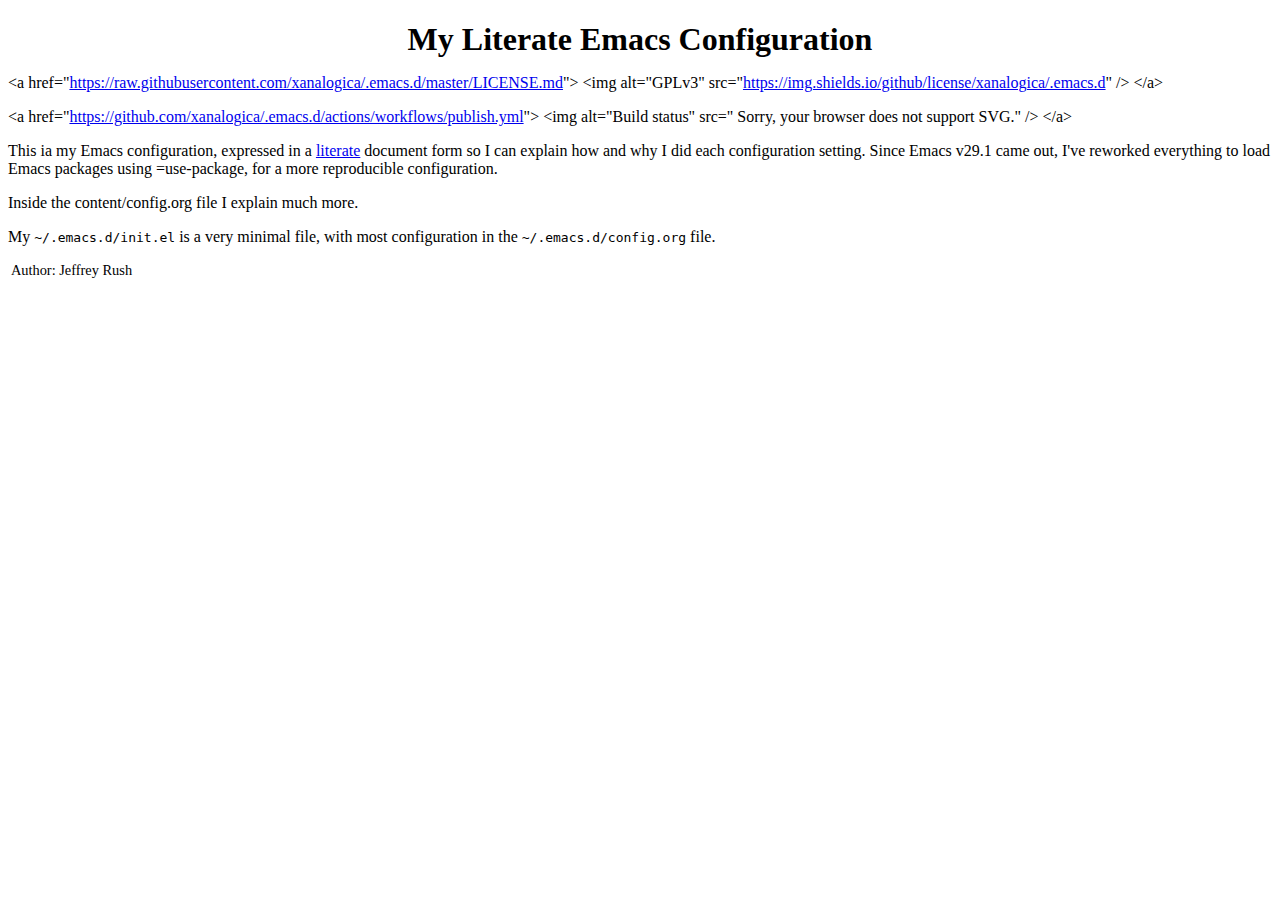
<file: README.html>
<?xml version="1.0" encoding="utf-8"?>
<!DOCTYPE html PUBLIC "-//W3C//DTD XHTML 1.0 Strict//EN"
"http://www.w3.org/TR/xhtml1/DTD/xhtml1-strict.dtd">
<html xmlns="http://www.w3.org/1999/xhtml" lang="en" xml:lang="en">
<head>
<meta http-equiv="Content-Type" content="text/html;charset=utf-8" />
<meta name="viewport" content="width=device-width, initial-scale=1" />
<title>My Literate Emacs Configuration</title>
<meta name="generator" content="Org mode" />
<meta name="author" content="Jeffrey Rush" />
<style type="text/css">
 <!--/*--><![CDATA[/*><!--*/
  .title  { text-align: center;
             margin-bottom: .2em; }
  .subtitle { text-align: center;
              font-size: medium;
              font-weight: bold;
              margin-top:0; }
  .todo   { font-family: monospace; color: red; }
  .done   { font-family: monospace; color: green; }
  .priority { font-family: monospace; color: orange; }
  .tag    { background-color: #eee; font-family: monospace;
            padding: 2px; font-size: 80%; font-weight: normal; }
  .timestamp { color: #bebebe; }
  .timestamp-kwd { color: #5f9ea0; }
  .org-right  { margin-left: auto; margin-right: 0px;  text-align: right; }
  .org-left   { margin-left: 0px;  margin-right: auto; text-align: left; }
  .org-center { margin-left: auto; margin-right: auto; text-align: center; }
  .underline { text-decoration: underline; }
  #postamble p, #preamble p { font-size: 90%; margin: .2em; }
  p.verse { margin-left: 3%; }
  pre {
    border: 1px solid #ccc;
    box-shadow: 3px 3px 3px #eee;
    padding: 8pt;
    font-family: monospace;
    overflow: auto;
    margin: 1.2em;
  }
  pre.src {
    position: relative;
    overflow: visible;
    padding-top: 1.2em;
  }
  pre.src:before {
    display: none;
    position: absolute;
    background-color: white;
    top: -10px;
    right: 10px;
    padding: 3px;
    border: 1px solid black;
  }
  pre.src:hover:before { display: inline;}
  /* Languages per Org manual */
  pre.src-asymptote:before { content: 'Asymptote'; }
  pre.src-awk:before { content: 'Awk'; }
  pre.src-C:before { content: 'C'; }
  /* pre.src-C++ doesn't work in CSS */
  pre.src-clojure:before { content: 'Clojure'; }
  pre.src-css:before { content: 'CSS'; }
  pre.src-D:before { content: 'D'; }
  pre.src-ditaa:before { content: 'ditaa'; }
  pre.src-dot:before { content: 'Graphviz'; }
  pre.src-calc:before { content: 'Emacs Calc'; }
  pre.src-emacs-lisp:before { content: 'Emacs Lisp'; }
  pre.src-fortran:before { content: 'Fortran'; }
  pre.src-gnuplot:before { content: 'gnuplot'; }
  pre.src-haskell:before { content: 'Haskell'; }
  pre.src-hledger:before { content: 'hledger'; }
  pre.src-java:before { content: 'Java'; }
  pre.src-js:before { content: 'Javascript'; }
  pre.src-latex:before { content: 'LaTeX'; }
  pre.src-ledger:before { content: 'Ledger'; }
  pre.src-lisp:before { content: 'Lisp'; }
  pre.src-lilypond:before { content: 'Lilypond'; }
  pre.src-lua:before { content: 'Lua'; }
  pre.src-matlab:before { content: 'MATLAB'; }
  pre.src-mscgen:before { content: 'Mscgen'; }
  pre.src-ocaml:before { content: 'Objective Caml'; }
  pre.src-octave:before { content: 'Octave'; }
  pre.src-org:before { content: 'Org mode'; }
  pre.src-oz:before { content: 'OZ'; }
  pre.src-plantuml:before { content: 'Plantuml'; }
  pre.src-processing:before { content: 'Processing.js'; }
  pre.src-python:before { content: 'Python'; }
  pre.src-R:before { content: 'R'; }
  pre.src-ruby:before { content: 'Ruby'; }
  pre.src-sass:before { content: 'Sass'; }
  pre.src-scheme:before { content: 'Scheme'; }
  pre.src-screen:before { content: 'Gnu Screen'; }
  pre.src-sed:before { content: 'Sed'; }
  pre.src-sh:before { content: 'shell'; }
  pre.src-sql:before { content: 'SQL'; }
  pre.src-sqlite:before { content: 'SQLite'; }
  /* additional languages in org.el's org-babel-load-languages alist */
  pre.src-forth:before { content: 'Forth'; }
  pre.src-io:before { content: 'IO'; }
  pre.src-J:before { content: 'J'; }
  pre.src-makefile:before { content: 'Makefile'; }
  pre.src-maxima:before { content: 'Maxima'; }
  pre.src-perl:before { content: 'Perl'; }
  pre.src-picolisp:before { content: 'Pico Lisp'; }
  pre.src-scala:before { content: 'Scala'; }
  pre.src-shell:before { content: 'Shell Script'; }
  pre.src-ebnf2ps:before { content: 'ebfn2ps'; }
  /* additional language identifiers per "defun org-babel-execute"
       in ob-*.el */
  pre.src-cpp:before  { content: 'C++'; }
  pre.src-abc:before  { content: 'ABC'; }
  pre.src-coq:before  { content: 'Coq'; }
  pre.src-groovy:before  { content: 'Groovy'; }
  /* additional language identifiers from org-babel-shell-names in
     ob-shell.el: ob-shell is the only babel language using a lambda to put
     the execution function name together. */
  pre.src-bash:before  { content: 'bash'; }
  pre.src-csh:before  { content: 'csh'; }
  pre.src-ash:before  { content: 'ash'; }
  pre.src-dash:before  { content: 'dash'; }
  pre.src-ksh:before  { content: 'ksh'; }
  pre.src-mksh:before  { content: 'mksh'; }
  pre.src-posh:before  { content: 'posh'; }
  /* Additional Emacs modes also supported by the LaTeX listings package */
  pre.src-ada:before { content: 'Ada'; }
  pre.src-asm:before { content: 'Assembler'; }
  pre.src-caml:before { content: 'Caml'; }
  pre.src-delphi:before { content: 'Delphi'; }
  pre.src-html:before { content: 'HTML'; }
  pre.src-idl:before { content: 'IDL'; }
  pre.src-mercury:before { content: 'Mercury'; }
  pre.src-metapost:before { content: 'MetaPost'; }
  pre.src-modula-2:before { content: 'Modula-2'; }
  pre.src-pascal:before { content: 'Pascal'; }
  pre.src-ps:before { content: 'PostScript'; }
  pre.src-prolog:before { content: 'Prolog'; }
  pre.src-simula:before { content: 'Simula'; }
  pre.src-tcl:before { content: 'tcl'; }
  pre.src-tex:before { content: 'TeX'; }
  pre.src-plain-tex:before { content: 'Plain TeX'; }
  pre.src-verilog:before { content: 'Verilog'; }
  pre.src-vhdl:before { content: 'VHDL'; }
  pre.src-xml:before { content: 'XML'; }
  pre.src-nxml:before { content: 'XML'; }
  /* add a generic configuration mode; LaTeX export needs an additional
     (add-to-list 'org-latex-listings-langs '(conf " ")) in .emacs */
  pre.src-conf:before { content: 'Configuration File'; }

  table { border-collapse:collapse; }
  caption.t-above { caption-side: top; }
  caption.t-bottom { caption-side: bottom; }
  td, th { vertical-align:top;  }
  th.org-right  { text-align: center;  }
  th.org-left   { text-align: center;   }
  th.org-center { text-align: center; }
  td.org-right  { text-align: right;  }
  td.org-left   { text-align: left;   }
  td.org-center { text-align: center; }
  dt { font-weight: bold; }
  .footpara { display: inline; }
  .footdef  { margin-bottom: 1em; }
  .figure { padding: 1em; }
  .figure p { text-align: center; }
  .equation-container {
    display: table;
    text-align: center;
    width: 100%;
  }
  .equation {
    vertical-align: middle;
  }
  .equation-label {
    display: table-cell;
    text-align: right;
    vertical-align: middle;
  }
  .inlinetask {
    padding: 10px;
    border: 2px solid gray;
    margin: 10px;
    background: #ffffcc;
  }
  #org-div-home-and-up
   { text-align: right; font-size: 70%; white-space: nowrap; }
  textarea { overflow-x: auto; }
  .linenr { font-size: smaller }
  .code-highlighted { background-color: #ffff00; }
  .org-info-js_info-navigation { border-style: none; }
  #org-info-js_console-label
    { font-size: 10px; font-weight: bold; white-space: nowrap; }
  .org-info-js_search-highlight
    { background-color: #ffff00; color: #000000; font-weight: bold; }
  .org-svg { width: 90%; }
  /*]]>*/-->
</style>
</head>
<body>
<div id="content">
<h1 class="title">My Literate Emacs Configuration</h1>
<div class="HTML">
<p>
&lt;a href="<a href="https://raw.githubusercontent.com/xanalogica/.emacs.d/master/LICENSE.md">https://raw.githubusercontent.com/xanalogica/.emacs.d/master/LICENSE.md</a>"&gt;
&lt;img alt="GPLv3" src="<a href="https://img.shields.io/github/license/xanalogica/.emacs.d">https://img.shields.io/github/license/xanalogica/.emacs.d</a>" /&gt;
&lt;/a&gt;
</p>

<p>
&lt;a href="<a href="https://github.com/xanalogica/.emacs.d/actions/workflows/publish.yml">https://github.com/xanalogica/.emacs.d/actions/workflows/publish.yml</a>"&gt;
&lt;img alt="Build status" src="<object type="image/svg+xml" data="https://github.com/xanalogica/.emacs.d/actions/workflows/publish.yml/badge.svg" class="org-svg">
Sorry, your browser does not support SVG.</object>" /&gt;
&lt;/a&gt;
</p>

</div>

<p>
This ia my Emacs configuration, expressed in a <a href="https://en.wikipedia.org/wiki/Literate_programming">literate</a> document form so I can
explain how and why I did each configuration setting.  Since Emacs v29.1 came
out, I've reworked everything to load Emacs packages using =use-package, for a
more reproducible configuration.
</p>

<p>
Inside the content/config.org file I explain much more.
</p>

<p>
My <code>~/.emacs.d/init.el</code> is a very minimal file, with most configuration
in the <code>~/.emacs.d/config.org</code> file.
</p>
</div>
<div id="postamble" class="status">
<p class="author">Author: Jeffrey Rush</p>
</div>
</body>
</html>
</file>
<file: webstyling/src/readtheorg_theme/css/htmlize.css>
.org-bold { /* bold */ font-weight: bold; }
.org-bold-italic { /* bold-italic */ font-weight: bold; font-style: italic; }
.org-buffer-menu-buffer { /* buffer-menu-buffer */ font-weight: bold; }
.org-builtin { /* font-lock-builtin-face */ color: #7a378b; }
.org-button { /* button */ text-decoration: underline; }
.org-calendar-today { /* calendar-today */ text-decoration: underline; }
.org-change-log-acknowledgement { /* change-log-acknowledgement */ color: #b22222; }
.org-change-log-conditionals { /* change-log-conditionals */ color: #a0522d; }
.org-change-log-date { /* change-log-date */ color: #8b2252; }
.org-change-log-email { /* change-log-email */ color: #a0522d; }
.org-change-log-file { /* change-log-file */ color: #0000ff; }
.org-change-log-function { /* change-log-function */ color: #a0522d; }
.org-change-log-list { /* change-log-list */ color: #a020f0; }
.org-change-log-name { /* change-log-name */ color: #008b8b; }
.org-comint-highlight-input { /* comint-highlight-input */ font-weight: bold; }
.org-comint-highlight-prompt { /* comint-highlight-prompt */ color: #00008b; }
.org-comment { /* font-lock-comment-face */ color: #999988; font-style: italic; }
.org-comment-delimiter { /* font-lock-comment-delimiter-face */ color: #999988; font-style: italic; }
.org-completions-annotations { /* completions-annotations */ font-style: italic; }
.org-completions-common-part { /* completions-common-part */ color: #000000; background-color: #ffffff; }
.org-completions-first-difference { /* completions-first-difference */ font-weight: bold; }
.org-constant { /* font-lock-constant-face */ color: #008b8b; }
.org-diary { /* diary */ color: #ff0000; }
.org-diff-context { /* diff-context */ color: #7f7f7f; }
.org-diff-file-header { /* diff-file-header */ background-color: #b3b3b3; font-weight: bold; }
.org-diff-function { /* diff-function */ background-color: #cccccc; }
.org-diff-header { /* diff-header */ background-color: #cccccc; }
.org-diff-hunk-header { /* diff-hunk-header */ background-color: #cccccc; }
.org-diff-index { /* diff-index */ background-color: #b3b3b3; font-weight: bold; }
.org-diff-nonexistent { /* diff-nonexistent */ background-color: #b3b3b3; font-weight: bold; }
.org-diff-refine-change { /* diff-refine-change */ background-color: #d9d9d9; }
.org-dired-directory { /* dired-directory */ color: #0000ff; }
.org-dired-flagged { /* dired-flagged */ color: #ff0000; font-weight: bold; }
.org-dired-header { /* dired-header */ color: #228b22; }
.org-dired-ignored { /* dired-ignored */ color: #7f7f7f; }
.org-dired-mark { /* dired-mark */ color: #008b8b; }
.org-dired-marked { /* dired-marked */ color: #ff0000; font-weight: bold; }
.org-dired-perm-write { /* dired-perm-write */ color: #b22222; }
.org-dired-symlink { /* dired-symlink */ color: #a020f0; }
.org-dired-warning { /* dired-warning */ color: #ff0000; font-weight: bold; }
.org-doc { /* font-lock-doc-face */ color: #8b2252; }
.org-escape-glyph { /* escape-glyph */ color: #a52a2a; }
.org-file-name-shadow { /* file-name-shadow */ color: #7f7f7f; }
.org-flyspell-duplicate { /* flyspell-duplicate */ color: #cdad00; font-weight: bold; text-decoration: underline; }
.org-flyspell-incorrect { /* flyspell-incorrect */ color: #ff4500; font-weight: bold; text-decoration: underline; }
.org-fringe { /* fringe */ background-color: #f2f2f2; }
.org-function-name { /* font-lock-function-name-face */ color: teal; }
.org-header-line { /* header-line */ color: #333333; background-color: #e5e5e5; }
.org-help-argument-name { /* help-argument-name */ font-style: italic; }
.org-highlight { /* highlight */ background-color: #b4eeb4; }
.org-holiday { /* holiday */ background-color: #ffc0cb; }
.org-isearch { /* isearch */ color: #b0e2ff; background-color: #cd00cd; }
.org-isearch-fail { /* isearch-fail */ background-color: #ffc1c1; }
.org-italic { /* italic */ font-style: italic; }
.org-keyword { /* font-lock-keyword-face */ color: #0086b3; }
.org-lazy-highlight { /* lazy-highlight */ background-color: #afeeee; }
.org-link { /* link */ color: #0000ff; text-decoration: underline; }
.org-link-visited { /* link-visited */ color: #8b008b; text-decoration: underline; }
.org-log-edit-header { /* log-edit-header */ color: #a020f0; }
.org-log-edit-summary { /* log-edit-summary */ color: #0000ff; }
.org-log-edit-unknown-header { /* log-edit-unknown-header */ color: #b22222; }
.org-match { /* match */ background-color: #ffff00; }
.org-next-error { /* next-error */ background-color: #eedc82; }
.org-nobreak-space { /* nobreak-space */ color: #a52a2a; text-decoration: underline; }
.org-org-archived { /* org-archived */ color: #7f7f7f; }
.org-org-block { /* org-block */ color: #7f7f7f; }
.org-org-block-begin-line { /* org-block-begin-line */ color: #b22222; }
.org-org-block-end-line { /* org-block-end-line */ color: #b22222; }
.org-org-checkbox { /* org-checkbox */ font-weight: bold; }
.org-org-checkbox-statistics-done { /* org-checkbox-statistics-done */ color: #228b22; font-weight: bold; }
.org-org-checkbox-statistics-todo { /* org-checkbox-statistics-todo */ color: #ff0000; font-weight: bold; }
.org-org-clock-overlay { /* org-clock-overlay */ background-color: #ffff00; }
.org-org-code { /* org-code */ color: #7f7f7f; }
.org-org-column { /* org-column */ background-color: #e5e5e5; }
.org-org-column-title { /* org-column-title */ background-color: #e5e5e5; font-weight: bold; text-decoration: underline; }
.org-org-date { /* org-date */ color: #a020f0; text-decoration: underline; }
.org-org-document-info { /* org-document-info */ color: #191970; }
.org-org-document-info-keyword { /* org-document-info-keyword */ color: #7f7f7f; }
.org-org-document-title { /* org-document-title */ color: #191970; font-size: 144%; font-weight: bold; }
.org-org-done { /* org-done */ color: #228b22; font-weight: bold; }
.org-org-drawer { /* org-drawer */ color: #0000ff; }
.org-org-ellipsis { /* org-ellipsis */ color: #b8860b; text-decoration: underline; }
.org-org-footnote { /* org-footnote */ color: #a020f0; text-decoration: underline; }
.org-org-formula { /* org-formula */ color: #b22222; }
.org-org-headline-done { /* org-headline-done */ color: #bc8f8f; }
.org-org-hide { /* org-hide */ color: #ffffff; }
.org-org-latex-and-export-specials { /* org-latex-and-export-specials */ color: #8b4513; }
.org-org-level-1 { /* org-level-1 */ color: #0000ff; }
.org-org-level-2 { /* org-level-2 */ color: #a0522d; }
.org-org-level-3 { /* org-level-3 */ color: #a020f0; }
.org-org-level-4 { /* org-level-4 */ color: #b22222; }
.org-org-level-5 { /* org-level-5 */ color: #228b22; }
.org-org-level-6 { /* org-level-6 */ color: #008b8b; }
.org-org-level-7 { /* org-level-7 */ color: #7a378b; }
.org-org-level-8 { /* org-level-8 */ color: #8b2252; }
.org-org-link { /* org-link */ color: #0000ff; text-decoration: underline; }
.org-org-meta-line { /* org-meta-line */ color: #b22222; }
.org-org-mode-line-clock { /* org-mode-line-clock */ color: #000000; background-color: #bfbfbf; }
.org-org-mode-line-clock-overrun { /* org-mode-line-clock-overrun */ color: #000000; background-color: #ff0000; }
.org-org-quote { /* org-quote */ color: #7f7f7f; }
.org-org-scheduled { /* org-scheduled */ color: #006400; }
.org-org-scheduled-previously { /* org-scheduled-previously */ color: #b22222; }
.org-org-scheduled-today { /* org-scheduled-today */ color: #006400; }
.org-org-sexp-date { /* org-sexp-date */ color: #a020f0; }
.org-org-special-keyword { /* org-special-keyword */ color: #a020f0; }
.org-org-table { /* org-table */ color: #0000ff; }
.org-org-tag { /* org-tag */ font-weight: bold; }
.org-org-target { /* org-target */ text-decoration: underline; }
.org-org-time-grid { /* org-time-grid */ color: #b8860b; }
.org-org-todo { /* org-todo */ color: #ff0000; font-weight: bold; }
.org-org-upcoming-deadline { /* org-upcoming-deadline */ color: #b22222; }
.org-org-verbatim { /* org-verbatim */ color: #7f7f7f; }
.org-org-verse { /* org-verse */ color: #7f7f7f; }
.org-org-warning { /* org-warning */ color: #ff0000; font-weight: bold; }
.org-outline-1 { /* outline-1 */ color: #0000ff; }
.org-outline-2 { /* outline-2 */ color: #a0522d; }
.org-outline-3 { /* outline-3 */ color: #a020f0; }
.org-outline-4 { /* outline-4 */ color: #b22222; }
.org-outline-5 { /* outline-5 */ color: #228b22; }
.org-outline-6 { /* outline-6 */ color: #008b8b; }
.org-outline-7 { /* outline-7 */ color: #7a378b; }
.org-outline-8 { /* outline-8 */ color: #8b2252; }
.org-preprocessor { /* font-lock-preprocessor-face */ color: #7a378b; }
.org-query-replace { /* query-replace */ color: #b0e2ff; background-color: #cd00cd; }
.org-regexp-grouping-backslash { /* font-lock-regexp-grouping-backslash */ font-weight: bold; }
.org-regexp-grouping-construct { /* font-lock-regexp-grouping-construct */ font-weight: bold; }
.org-region { /* region */ background-color: #eedc82; }
.org-secondary-selection { /* secondary-selection */ background-color: #ffff00; }
.org-shadow { /* shadow */ color: #7f7f7f; }
.org-show-paren-match { /* show-paren-match */ background-color: #40e0d0; }
.org-show-paren-mismatch { /* show-paren-mismatch */ color: #ffffff; background-color: #a020f0; }
.org-string { /* font-lock-string-face */ color: #dd1144; }
.org-tool-bar { /* tool-bar */ color: #000000; background-color: #bfbfbf; }
.org-tooltip { /* tooltip */ color: #000000; background-color: #ffffe0; }
.org-trailing-whitespace { /* trailing-whitespace */ background-color: #ff0000; }
.org-type { /* font-lock-type-face */ color: #228b22; }
.org-underline { /* underline */ text-decoration: underline; }
.org-variable-name { /* font-lock-variable-name-face */ color: teal; }
.org-warning { /* font-lock-warning-face */ color: #ff0000; font-weight: bold; }
.org-widget-button { /* widget-button */ font-weight: bold; }
.org-widget-button-pressed { /* widget-button-pressed */ color: #ff0000; }
.org-widget-documentation { /* widget-documentation */ color: #006400; }
.org-widget-field { /* widget-field */ background-color: #d9d9d9; }
.org-widget-inactive { /* widget-inactive */ color: #7f7f7f; }
.org-widget-single-line-field { /* widget-single-line-field */ background-color: #d9d9d9; }
</file>
<file: webstyling/src/custom/css/default.css>
div.figure {
  float:right;
}

.DOCMETA table {
  background-color: lightblue;
  margin-top: 0px;
  margin-bottom: 20px;
}

.DOCMETA tr:nth-child(even) td {
  background-color: white;
}

.DOCMETA tr:nth-child(odd) td {
  background: white;
}

.ABSTRACT {
  font-family: monospace;
  font-style: italic;
  color: black;

  margin-top: 2em;
  margin-right: 5em;
  margin-bottom: 5em;
  margin-left: 2em;

  padding-top: 2em;
  padding-right: 5em;
  padding-left: 5em;
  padding-bottom: 2em;

  background-color: lightgrey;
}
</file>
<file: webstyling/src/zeomega/css/default.css>
div.figure {
  float:right;
}

.DOCMETA table {
  background-color: lightblue;
  margin-top: 0px;
  margin-bottom: 20px;
}

.DOCMETA tr:nth-child(even) td {
  background-color: white;
}

.DOCMETA tr:nth-child(odd) td {
  background: white;
}

.ABSTRACT {
  font-family: monospace;
  font-style: italic;
  color: black;

  margin-top: 2em;
  margin-right: 5em;
  margin-bottom: 5em;
  margin-left: 2em;

  padding-top: 2em;
  padding-right: 5em;
  padding-left: 5em;
  padding-bottom: 2em;

  background-color: lightgrey;
}
</file>
<file: webstyling/src/readtheorg_theme/css/readtheorg.css>
@import url("https://fonts.googleapis.com/css?family=Lato:400,700,400italic,700italic|Roboto+Slab:400,700|Inconsolata:400,700");
@import url("https://maxcdn.bootstrapcdn.com/font-awesome/4.3.0/css/font-awesome.min.css");

h1,
h2,
h3,
h4,
h5,
h6,
legend {
    font-family: "Roboto Slab", "ff-tisa-web-pro", "Georgia", Arial, sans-serif;
    font-weight: 700;
    margin-top: 0;
}

h1 {
    font-size: 175%;
    text-align: left !important;
    margin-bottom: 0.83em !important;
}

.subtitle {
    font-size: 95%;
    /* of h1 */
}

h2 {
    font-size: 150%;
}

h3 {
    font-size: 125%;
}

h4 {
    font-size: 115%;
}

h5 {
    font-size: 110%;
}

h6 {
    font-size: 100%;
}

h4,
h5,
h6 {
    color: #2980B9;
    font-weight: 300;
}

html {
    -ms-text-size-adjust: 100%;
    -webkit-text-size-adjust: 100%;
    font-size: 100%;
    height: 100%;
    overflow-x: hidden;
}

body {
    background: #edf0f2;
    color: #404040;
    font-family: "Lato", "proxima-nova", "Helvetica Neue", Arial, sans-serif;
    font-weight: normal;
    margin: 0;
    min-height: 100%;
    overflow-x: hidden;
}

#content {
    background: #fcfcfc;
    height: 100%;
    margin-left: 300px;
    /* margin: auto; */
    max-width: 800px;
    min-height: 100%;
    padding: 1.618em 3.236em;
}

p {
    font-size: 16px;
    line-height: 24px;
    margin: 0px 0px 24px 0px;
}

b,
strong {
    font-weight: bold;
}

blockquote {
    background-color: #F0F0F0;
    border-left: 5px solid #CCCCCC;
    font-style: italic;
    line-height: 24px;
    margin: 0px 0px 24px 0px;
    /* margin-left: 24px; */
    padding: 6px 20px;
}

ul,
ol,
dl {
    line-height: 24px;
    list-style-image: none;
    /* list-style: none; */
    margin: 0px 0px 24px 0px;
    padding: 0;
}

li {
    margin-left: 24px;
}

dd {
    margin: 0;
}

#content .section ul,
#content .toctree-wrapper ul,
article ul {
    list-style: disc;
    line-height: 24px;
    margin-bottom: 24px;
}

#content .section ul li,
#content .toctree-wrapper ul li,
article ul li {
    list-style: disc;
    margin-left: 24px;
}

#content .section ul li p:last-child,
#content .toctree-wrapper ul li p:last-child,
article ul li p:last-child {
    margin-bottom: 0;
}

#content .section ul li ul,
#content .toctree-wrapper ul li ul,
article ul li ul {
    margin-bottom: 0;
}

#content .section ul li li,
#content .toctree-wrapper ul li li,
article ul li li {
    list-style: circle;
}

#content .section ul li li li,
#content .toctree-wrapper ul li li li,
article ul li li li {
    list-style: square;
}

#content .section ul li ol li,
#content .toctree-wrapper ul li ol li,
article ul li ol li {
    list-style: decimal;
}

#content .section ol,
#content ol,
article ol {
    list-style: decimal;
    line-height: 24px;
    margin-bottom: 24px;
}

#content .section ol li,
#content ol li,
article ol li {
    list-style: decimal;
    margin-left: 24px;
}

#content .section ol li p:last-child,
#content ol li p:last-child,
article ol li p:last-child {
    margin-bottom: 0;
}

#content .section ol li ul,
#content ol li ul,
article ol li ul {
    margin-bottom: 0;
}

#content .section ol li ul li,
#content ol li ul li,
article ol li ul li {
    list-style: disc;
}

dl dt {
    font-weight: bold;
}

dl p,
dl table,
dl ul,
dl ol {
    margin-bottom: 12px !important;
}

dl dd {
    margin: 0 0 12px 24px;
}

@media print {

    .codeblock,
    pre.src {
        white-space: pre.src-wrap;
    }
}

@media print {

    html,
    body,
    section {
        background: none !important;
    }

    * {
        box-shadow: none !important;
        text-shadow: none !important;
        filter: none !important;
        -ms-filter: none !important;
    }

    a,
    a:visited {
        text-decoration: underline;
    }

    pre.src,
    blockquote {
        page-break-inside: avoid;
    }

    thead {
        display: table-header-group;
    }

    tr,
    img {
        page-break-inside: avoid;
    }

    img {
        max-width: 100% !important;
    }

    @page {
        margin: 0.5cm;
    }

    p,
    h2,
    h3 {
        orphans: 3;
        widows: 3;
    }

    h2,
    h3 {
        page-break-after: avoid;
    }
}

@media print {
    #postamble {
        display: none;
    }

    #content {
        margin-left: 0;
    }
}

@media print {
    #table-of-contents {
        display: none;
    }

    @page {
        size: auto;
        margin: 25mm 25mm 25mm 25mm;
    }

    body {
        margin: 0px;
    }
}

@media screen and (max-width: 768px) {}

@media only screen and (max-width: 480px) {}

@media screen and (max-width: 768px) {
    .tablet-hide {
        display: none;
    }
}

@media screen and (max-width: 480px) {
    .mobile-hide {
        display: none;
    }
}

@media screen and (max-width: 480px) {}

@media screen and (max-width: 768px) {
    #content {
        margin-left: 0;
    }

    #content #content {
        padding: 1.618em;
    }

    #content.shift {
        position: fixed;
        min-width: 100%;
        left: 85%;
        top: 0;
        height: 100%;
        overflow: hidden;
    }
}

@media screen and (min-width: 1400px) {
    #content {
        background: rgba(0, 0, 0, 0.05);
    }

    #content {
        background: #fcfcfc;
    }
}

@media screen and (max-width: 768px) {
    #copyright {
        width: 85%;
        display: none;
    }

    #copyright.shift {
        display: block;
    }

    img {
        width: 100%;
        height: auto;
    }
}

@media screen and (max-width: 480px) {
    #content .sidebar {
        width: 100%;
    }
}

code {
    background: #fff;
    border: solid 1px #e1e4e5;
    /* color: #000;  for clickable code */
    font-family: Consolas, "Andale Mono WT", "Andale Mono", "Lucida Console", "Lucida Sans Typewriter", "DejaVu Sans Mono", "Bitstream Vera Sans Mono", "Liberation Mono", "Nimbus Mono L", Monaco, "Courier New", Courier, monospace;
    font-size: 75%;
    max-width: 100%;
    overflow-x: auto;
    padding: 0 5px;
    white-space: nowrap;
}

.codeblock-example {
    border: 1px solid #e1e4e5;
    border-bottom: none;
    padding: 24px;
    padding-top: 48px;
    font-weight: 500;
    background: #fff;
    position: relative;
}

.codeblock-example:after {
    content: "Example";
    position: absolute;
    top: 0px;
    left: 0px;
    background: #9B59B6;
    color: #fff;
    padding: 6px 12px;
}

.codeblock-example.prettyprint-example-only {
    border: 1px solid #e1e4e5;
    margin-bottom: 24px;
}

.codeblock,
pre.src,
#content .literal-block {
    border: 1px solid #e1e4e5;
    padding: 12px;
    overflow-x: auto;
    background: #fff;
    margin: 1px 0 24px 0;
}

pre.src::before { /* jrr: adjust position/color of org-babel source type in upper-right corner */
    top: -5px;
    right: 5px;
    background-color: lightblue;
    color: black;
    font-weight: bold;
}

pre.src {
    /* color:#404040; */
    color: black;
    display: block;
    font-family: Consolas, "Andale Mono WT", "Andale Mono", "Lucida Console", "Lucida Sans Typewriter", "DejaVu Sans Mono", "Bitstream Vera Sans Mono", "Liberation Mono", "Nimbus Mono L", Monaco, "Courier New", Courier, monospace;
    font-size: 12px;
    line-height: 1.5;
    margin: 1px 0px 24px 0px;
    overflow: auto;
    padding: 12px;
    white-space: pre;
    border: 2px dotted black;
}

.example {
    background: #f3f6f6;
    border: 1px solid #e1e4e5;
    color: #404040;
    font-size: 12px;
    line-height: 1.5;
    margin-bottom: 24px;
    padding: 12px;
}

table {
    border-collapse: collapse;
    border-spacing: 0;
    empty-cells: show;
    border-bottom: 1px solid #e1e4e5;
    margin-left: auto;  /* jrr: center tables */
    margin-right: auto; /* jrr: center tables */
    margin-bottom: 50px;  /* jrr: provide some separation at bottom of each table */
    border: 2px solid black;  /* jrr: around tables with black border */
}

td {
    vertical-align: top;
}

table td,
table th {
    font-size: 90%;
    margin: 0;
    overflow: visible;
    padding: 8px 16px;
    background-color: white;
    border: 1px solid #e1e4e5;
}

table thead th {
    font-weight: bold;
    border-top: 3px solid #e1e4e5;
    border-bottom: 1px solid #e1e4e5;
}

table caption {
    color: #000;
    font: italic 85%/1 arial, sans-serif;
    padding: 1em 0;
}

table tr:nth-child(2n-1) td {
    background-color: #f3f6f6;
}

table tr:nth-child(2n) td {
    background-color: white;
}

.figure p {
    color: #000;
    font: italic 85%/1 arial, sans-serif;
    padding: 1em 0;
    text-align: center;
}

/* https://orgmode.org/org.html#Headlines-in-HTML-export

   (org-export-get-ordinal ...)

   (setq org-html-self-link-headlines t)
   # -*- org-use-tag-inheritance: nil; -*-

   * Local Variables :noexport:
   Local Variables:
   org-use-tag-inheritance: nil
   End:

 - headlines -> give them an ID
   - (consider turning on 'org-html-self-link-headlines')
 - links
 - tables (see 'org-html-table-default-attributes')                             css: .table-number
   #+CAPTION: This is a table with lines around and between cells
   #+ATTR_HTML: :border 2 :rules all :frame border
   (table)
   Additional options for customizing tables for HTML export.
   - org-html-table-align-individual-fields
     Non-nil attaches style attributes for alignment to each table field.
   - org-html-table-caption-above
     Non-nil places caption string at the beginning of the table.
   - org-html-table-data-tags
     Opening and ending tags for table data fields.
   - org-html-table-default-attributes
     Default attributes and values for table tags.
   - org-html-table-header-tags
     Opening and ending tags for table’s header fields.
   - org-html-table-row-tags
     Opening and ending tags for table rows.
   - org-html-table-use-header-tags-for-first-column
     Non-nil formats column one in tables with header tags.
 - images; -> inline images (if no description) -or- clickable links to images               css: .figure-number
   [[file:highres.jpg][file:thumb.jpg]]    -- provides a small thumbnail that links to the big image

 - source listings                                                    css: .listing-number
 - text area
   #+ATTR_HTML: :textarea t :width 40
   #+BEGIN_EXAMPLE
     (defun org-xor (a b)
        "Exclusive or."
        (if a (not b) b))
   #+END_EXAMPLE
 - other styles:                      #+OPTIONS: html-style:nil
   - pre.src
   - pre.example

 - In order to add styles to a sub-tree, use the ‘HTML_CONTAINER_CLASS’ property to assign a class to the tree.

 - In order to specify CSS styles for a particular headline, you can use the ID specified in a ‘CUSTOM_ID’ property.

 - You can also assign a specific class to a headline with the ‘HTML_HEADLINE_CLASS’ property.

 - do NOT auto-run shell
 - DO auto-run elisp

*/

.figure-number {
    /* display: none; */
}

.rotate-90 {
    -webkit-transform: rotate(90deg);
    -moz-transform: rotate(90deg);
    -ms-transform: rotate(90deg);
    -o-transform: rotate(90deg);
    transform: rotate(90deg);
}

.rotate-270 {
    -webkit-transform: rotate(270deg);
    -moz-transform: rotate(270deg);
    -ms-transform: rotate(270deg);
    -o-transform: rotate(270deg);
    transform: rotate(270deg);
}

#toggle-sidebar,
#table-of-contents .close-sidebar {
    display: none;
}

@media screen and (max-width: 768px) {
    #table-of-contents {
        display: none;
        width: 60%;
    }

    #table-of-contents h2 a {
        display: block;
    }

    #table-of-contents:target {
        display: block;
    }

    #copyright,
    #postamble {
        display: none;
    }

    #toggle-sidebar {
        background-color: #2980B9;
        display: block;
        margin-bottom: 1.6em;
        padding: 0.6em;
        text-align: center;
    }

    #toggle-sidebar h2 {
        background-color: #2980B9;
        width: 100%;
        height: 50px;
        left: 0;
        top: 0;
        color: white;
        font-size: 100%;
        line-height: 50px;
        position: fixed;
        margin: 0;
        padding: 0;
        opacity: 0.7;
        z-index: 10;
    }

    #table-of-contents .close-sidebar {
        color: rgba(255, 255, 255, 0.3);
        display: inline-block;
        margin: 0px 10px 0px 45px;
        padding: 10px;
    }
}

* {
    -webkit-box-sizing: border-box;
    -moz-box-sizing: border-box;
    box-sizing: border-box;
}

figcaption,
figure,
footer,
header,
hgroup,
nav {
    display: block
}

ins {
    background: #ff9;
    color: #000;
    text-decoration: none
}

mark {
    background: #ff0;
    color: #000;
    font-style: italic;
    font-weight: bold
}

small {
    font-size: 85%
}

sub,
sup {
    font-size: 75%;
    line-height: 0;
    position: relative;
    vertical-align: baseline
}

sup {
    top: -0.5em
}

sub {
    bottom: -0.25em
}

img {
    -ms-interpolation-mode: bicubic;
    vertical-align: middle;
    max-width: 100%
}

svg:not(:root) {
    overflow: hidden
}

figure {
    text-align: center; /* jrr: center the content of a figure */
    margin-bottom: 50px; /* jrr: provide a small gap after each figure */
}

figure > img {
    /* margin: auto; */
}

label {
    cursor: pointer
}

legend {
    border: 0;
    margin-left: -7px;
    padding: 0;
    white-space: normal
}

.fa:before,
#content .admonition-title:before,
#content h1 .headerlink:before,
#content h2 .headerlink:before,
#content h3 .headerlink:before,
#content h4 .headerlink:before,
#content h5 .headerlink:before,
#content h6 .headerlink:before,
#content dl dt .headerlink:before,
.icon:before,
.wy-dropdown .caret:before,
.wy-inline-validate.wy-inline-validate-success .wy-input-context:before,
.wy-inline-validate.wy-inline-validate-danger .wy-input-context:before,
.wy-inline-validate.wy-inline-validate-warning .wy-input-context:before,
.wy-inline-validate.wy-inline-validate-info .wy-input-context:before,
.wy-alert,
#content .note,
#content .attention,
#content .caution,
#content .danger,
#content .error,
#content .hint,
#content .important,
#content .tip,
#content .warning,
#content .seealso,
#content .admonitiontodo,
.btn,
input[type="text"],
input[type="password"],
input[type="email"],
input[type="url"],
input[type="date"],
input[type="month"],
input[type="time"],
input[type="datetime"],
input[type="datetime-local"],
input[type="week"],
input[type="number"],
input[type="search"],
input[type="tel"],
input[type="color"],
select,
textarea,
#table-of-contents li.on a,
#table-of-contents li.current>a,
.wy-side-nav-search>a,
.wy-side-nav-search .wy-dropdown>a,
.wy-nav-top a {
    -webkit-font-smoothing: antialiased
}

/*!
 *  Font Awesome 4.1.0 by @davegandy - http://fontawesome.io - @fontawesome
 *  License - http://fontawesome.io/license (Font: SIL OFL 1.1, CSS: MIT License)
 */
@font-face {
    font-family: 'FontAwesome';
    src: url("../fonts/fontawesome-webfont.eot?v=4.1.0");
    src: url("../fonts/fontawesome-webfont.eot?#iefix&v=4.1.0") format("embedded-opentype"), url("../fonts/fontawesome-webfont.woff?v=4.1.0") format("woff"), url("../fonts/fontawesome-webfont.ttf?v=4.1.0") format("truetype"), url("../fonts/fontawesome-webfont.svg?v=4.1.0#fontawesomeregular") format("svg");
    font-weight: normal;
    font-style: normal
}

.fa,
#content .admonition-title,
.icon {
    display: inline-block;
    font-family: FontAwesome;
    font-style: normal;
    font-weight: normal;
    line-height: 1;
    -webkit-font-smoothing: antialiased;
    -moz-osx-font-smoothing: grayscale
}

.fa-ul {
    padding-left: 0;
    margin-left: 2.14286em;
    list-style-type: none
}

.fa-ul>li {
    position: relative
}

.fa-li {
    position: absolute;
    left: -2.14286em;
    width: 2.14286em;
    top: 0.14286em;
    text-align: center
}

.fa-li.fa-lg {
    left: -1.85714em
}

.fa-border {
    padding: .2em .25em .15em;
    border: solid 0.08em #eee;
    border-radius: .1em
}

.fa,
#content .admonition-title {
    font-family: inherit
}

.fa:before,
#content .admonition-title:before {
    font-family: "FontAwesome";
    display: inline-block;
    font-style: normal;
    font-weight: normal;
    line-height: 1;
    text-decoration: inherit
}

a .fa,
a #content .admonition-title,
#content a .admonition-title {
    display: inline-block;
    text-decoration: inherit
}

.nav #content .admonition-title,
#content .nav .admonition-title,
.nav .icon {
    display: inline
}

.wy-alert,
#content .note,
#content .attention,
#content .caution,
#content .danger,
#content .error,
#content .hint,
#content .important,
#content .tip,
#content .warning,
#content .seealso,
#content .admonitiontodo {
    padding: 12px;
    line-height: 24px;
    margin-bottom: 24px;
    /* background:#e7f2fa; */
}

.wy-alert-title,
#content .admonition-title {
    color: #fff;
    font-weight: bold;
    display: block;
    color: #fff;
    /* background:#6ab0de; */
    /* margin:-12px; */
    padding: 6px 12px;
    margin-bottom: 0px
}

#content .danger,
#content .error {
    background: #fdf3f2
}

.wy-alert.wy-alert-warning,
#content .wy-alert-warning.note,
#content .attention,
#content .caution,
#content .wy-alert-warning.danger,
#content .wy-alert-warning.error,
#content .wy-alert-warning.hint,
#content .wy-alert-warning.important,
#content .wy-alert-warning.tip,
#content .warning,
#content .wy-alert-warning.seealso,
#content .admonitiontodo {
    background: #ffedcc
}

#content .admonition-title.note:before,
#content .admonition-title.seealso:before,
#content .admonition-title.warning:before,
#content .admonition-title.caution:before,
#content .admonition-title.attention:before,
#content .admonition-title.tip:before,
#content .admonition-title.hint:before,
#content .admonition-title.important:before,
#content .admonition-title.error:before,
#content .admonition-title.danger:before {
    font-family: FontAwesome;
    content: " ";
}

#content .note,
#content .seealso {
    background: #e7f2fa
}

.wy-alert p:last-child,
#content .note p:last-child,
#content .attention p:last-child,
#content .caution p:last-child,
#content .danger p:last-child,
#content .error p:last-child,
#content .hint p:last-child,
#content .important p:last-child,
#content .tip p:last-child,
#content .warning p:last-child,
#content .seealso p:last-child,
#content .admonitiontodo p:last-child {
    margin-bottom: 0
}

#content .admonition-title.tip,
#content .admonition-title.important,
#content .admonition-title.hint {
    line-height: 1;
    background: #1abc9c
}

#content .important,
#content .tip,
#content .hint {
    background: #dbfaf4
}

#content .admonition-title.note,
#content .admonition-title.seealso {
    line-height: 1;
    background: #6ab0de
}

#content .admonition-title.warning,
#content .admonition-title.caution,
#content .admonition-title.attention {
    line-height: 1;
    background: #F0B37E
}

#content .admonition-title.error,
#content .admonition-title.danger {
    line-height: 1;
    background: #f29f97
}

legend {
    display: block;
    width: 100%;
    border: 0;
    padding: 0;
    white-space: normal;
    margin-bottom: 24px;
    font-size: 150%;
    *margin-left: -7px
}

label {
    display: block;
    margin: 0 0 0.3125em 0;
    color: #333;
    font-size: 90%
}

a {
    color: #2980B9;
    text-decoration: none;
    cursor: pointer
}


a:hover,
a:active {
    outline: 0;
}

a:hover {
    color: #3091d1
}

a:visited {
    color: #9B59B6
}

.left {
    text-align: left
}

.center {
    text-align: center
}

.right {
    text-align: right
}

hr {
    display: block;
    height: 1px;
    border: 0;
    border-top: 1px solid #e1e4e5;
    margin: 24px 0;
    padding: 0
}

#table-of-contents li {
    list-style: none;
    margin-left: 0px;
}

#table-of-contents header {
    height: 32px;
    display: inline-block;
    line-height: 32px;
    padding: 0 1.618em;
    display: block;
    font-weight: bold;
    text-transform: uppercase;
    font-size: 80%;
    color: #2980B9;
    white-space: nowrap
}

#table-of-contents ul {
    margin-bottom: 0
}

#table-of-contents li.divide-top {
    border-top: solid 1px #404040
}

#table-of-contents li.divide-bottom {
    border-bottom: solid 1px #404040
}

#table-of-contents li.current {
    background: #e3e3e3
}

#table-of-contents li.current a {
    color: gray;
    border-right: solid 1px #c9c9c9;
    padding: 0.4045em 2.427em
}

#table-of-contents li.current a:hover {
    background: #d6d6d6
}

#table-of-contents li a {
    /* color:#404040; */
    padding: 0.4045em 1.618em;
    position: relative;
    /* background:#fcfcfc; */
    border: none;
    /* border-bottom:solid 1px #c9c9c9; */
    /* border-top:solid 1px #c9c9c9; */
    padding-left: 1.618em -4px
}

#table-of-contents li.on a:hover,
#table-of-contents li.current>a:hover {
    background: #fcfcfc
}

#table-of-contents li ul li a {
    /* background:#c9c9c9; */
    padding: 0.4045em 2.427em
}

#table-of-contents li ul li ul li a {
    padding: 0.4045em 3.236em
}

#table-of-contents li.current ul {
    display: block
}

/* #table-of-contents li ul{ */
/*     margin-bottom:0; */
/*     display:none} */

#table-of-contents .local-toc li ul {
    display: block
}

#table-of-contents li ul li a {
    margin-bottom: 0;
    color: #b3b3b3;
    font-weight: normal
}

#table-of-contents a {
    display: inline-block;
    line-height: 18px;
    padding: 0.4045em 1.618em;
    display: block;
    position: relative;
    font-size: 90%;
    color: #b3b3b3;
    direction: ltr;
}

#table-of-contents a:hover {
    color: #ffffff !important;
    background-color: #4e4a4a;
    cursor: pointer
}

/* #text-table-of-contents { */
/*     overflow:scroll; */
/* } */

#table-of-contents {
    position: fixed;
    top: 0;
    left: 0;
    width: 300px;
    overflow-x: hidden;
    overflow-y: scroll;
    height: 100%;
    background: #343131;
    z-index: 200;
    scrollbar-base-color: #1F1D1D;
    scrollbar-arrow-color: #b3b3b3;
    scrollbar-shadow-color: #1F1D1D;
    scrollbar-track-color: #343131;
}

#table-of-contents h2 {
    z-index: 200;
    background-color: #2980B9;
    text-align: center;
    padding: 0.809em;
    display: block;
    color: #fcfcfc;
    font-size: 100%;
    margin-bottom: 0.809em
}

ul.nav>li ul {
    display: none;
}

li.active {
    background-color: #e3e3e3;
}

li.active>a {
    color: black !important;
}

ul.nav>li.active a {
    color: #404040 !important;
}

ul.nav>li.active li.active {
    background-color: #c9c9c9;
}

ul.nav>li.active li.active>a {
    color: black !important;
    border-right: solid 1px #c9c9c9 !important;
    font-weight: bold !important;
    display: block !important;
}

ul.nav>li.active>a {
    background-color: #fcfcfc;
    color: black !important;
    border-bottom: solid 1px #c9c9c9 !important;
    /* XXX Restrict it to 2nd level */
    border-right: solid 1px #c9c9c9 !important;
    font-weight: bold !important;
    display: block !important;
}

li.active>ul {
    display: inline !important;
}

/* ul.nav li ul li { */
/*     display: none; */
/* } */

/* ul.nav li ul li ul li { */
/*     display: none; */
/* } */

/* ul.nav li.active ul li { */
/*     display: inline; */
/* } */

/* ul.nav li.active ul li ul li { */
/*     display: inline; */
/* } */

/* ul.nav li.active ul li a { */
/*     background-color: #E3E3E3; */
/*     color: #8099B0; */
/*     border-right:solid 1px #c9c9c9 !important; */
/* } */

/* ul.nav li.active ul li.active a { */
/*     background-color: #C9C9C9; */
/*     color: black !important; */
/*     font-weight: bold !important; */
/* } */

/* ul.nav li.active ul li.active ul li.active a { */
/* color: black !important; */
/* font-weight: bold !important; */
/* display: block !important; */
/* } */

/* ul.nav li.active ul li.active ul li a { */
/*     color: #808080 !important; */
/*     font-weight: normal !important; */
/*     display: block !important; */
/* } */

/* ul.nav li.active ul li ul li a { */
/*     display: none !important; */
/* } */

/* ul.nav li ul li ul li { */
/*     display: none !important; /\* as long as nav is on multiple levels of ul *\/ */
/*     /\* display: none; /\* as long as nav is on multiple levels of ul *\\/ *\/ */
/* } */

/* ul.nav li ul li ul li ul li { */
/*     display: none !important; /\* as long as nav is on multiple levels of ul *\/ */
/*     /\* display: none; /\* as long as nav is on multiple levels of ul *\\/ *\/ */
/* } */

/* ul.nav li.active > a { */
/* border-bottom:solid 1px #c9c9c9 !important; /\* XXX Restrict it to 2nd level *\/ */
/* border-right:solid 1px #c9c9c9 !important; */
/* } */

/* ul.nav li.active a { */
/*     color: gray !important; */
/*     font-weight:bold; */
/*     background-color: white; */
/*     border-right:solid 0px white !important; */
/* } */

/* ul.nav > li.active > a { */
/*     color: black !important; */
/* } */

footer {
    color: #999
}

footer p {
    margin-bottom: 12px
}

#copyright,
#postamble {
    position: fixed;
    bottom: 0;
    left: 0;
    width: 300px;
    color: #fcfcfc;
    background: #1f1d1d;
    border-top: solid 10px #343131;
    font-family: "Lato", "proxima-nova", "Helvetica Neue", Arial, sans-serif;
    font-size: 90%;
    z-index: 400;
    padding: 12px;
}

#postamble .author {
    font-size: 100%;
    margin-bottom: 0px;
}

#postamble .date {
    font-size: 90%;
    margin-bottom: 0px;
    color: #27AE60;
}

#postamble .creator,
#postamble .validation {
    display: none;
}

#copyright a {
    color: #2980B9;
    text-decoration: none
}

#copyright .rst-current-version {
    padding: 12px;
    background-color: #272525;
    display: block;
    text-align: right;
    font-size: 90%;
    cursor: pointer;
    color: #27AE60;
    *zoom: 1
}

#content img {
    max-width: 100%;
}

#content div.figure {
    margin-bottom: 24px
}

#content div.figure.align-center {
    text-align: center
}

#content .section>img,
#content .section>a>img {
    margin-bottom: 24px
}

.verse {
    border-left: 5px solid #6AB0DE;
    background-color: #E7F2FA;
    padding: 6px 20px;
    font-style: italic;
}

#content .note .last,
#content .attention .last,
#content .caution .last,
#content .danger .last,
#content .error .last,
#content .hint .last,
#content .important .last,
#content .tip .last,
#content .warning .last,
#content .seealso .last,
#content .admonitiontodo .last {
    margin-bottom: 0
}

#content .admonition-title:before {
    margin-right: 4px
}

#content .section ol p,
#content .section ul p {
    margin-bottom: 12px
}

#content h1 .headerlink,
#content h2 .headerlink,
#content h3 .headerlink,
#content h4 .headerlink,
#content h5 .headerlink,
#content h6 .headerlink,
#content dl dt .headerlink {
    display: none;
    visibility: hidden;
    font-size: 14px
}

#content h1 .headerlink:after,
#content h2 .headerlink:after,
#content h3 .headerlink:after,
#content h4 .headerlink:after,
#content h5 .headerlink:after,
#content h6 .headerlink:after,
#content dl dt .headerlink:after {
    visibility: visible;
    content: " ";
    font-family: FontAwesome;
    display: inline-block
}

#content h1:hover .headerlink,
#content h2:hover .headerlink,
#content h3:hover .headerlink,
#content h4:hover .headerlink,
#content h5:hover .headerlink,
#content h6:hover .headerlink,
#content dl dt:hover .headerlink {
    display: inline-block
}

#content .sidebar {
    float: right;
    width: 40%;
    display: block;
    margin: 0 0 24px 24px;
    padding: 24px;
    background: #f3f6f6;
    border: solid 1px #e1e4e5
}

#content .sidebar p,
#content .sidebar ul,
#content .sidebar dl {
    font-size: 90%
}

#content .sidebar .last {
    margin-bottom: 0
}

#content .sidebar .sidebar-title {
    display: block;
    font-family: "Roboto Slab", "ff-tisa-web-pro", "Georgia", Arial, sans-serif;
    font-weight: bold;
    background: #e1e4e5;
    padding: 6px 12px;
    margin: -24px;
    margin-bottom: 24px;
    font-size: 100%
}

#content .highlighted {
    background: #F1C40F;
    display: inline-block;
    font-weight: bold;
    padding: 0 6px
}

#content .footnote-reference,
#content .citation-reference {
    vertical-align: super;
    font-size: 90%
}

span[id*='MathJax-Span'] {
    color: #404040
}

.math {
    text-align: center
}

#footnotes {
    border-top: 1px solid #e1e4e5;
    padding-top: 36px;
}

h2.footnotes {
    display: none;
}

.footnum,
.footref {
    color: #2980b9;
    font-size: 90%;
    font-family: "Lato", "proxima-nova", "Helvetica Neue", Arial, sans-serif;
}

.footnum:before,
.footref:before {
    content: "[";
}

.footnum:after,
.footref:after {
    content: "]";
}

.footpara {
    color: #999;
    font-size: 90%;
    font-family: "Lato", "proxima-nova", "Helvetica Neue", Arial, sans-serif;
    padding-bottom: 8px;
    padding-left: 16px;
    padding-right: 16px;
    padding-top: 8px;
    line-height: 1.25em;
    /* display: inline; */
}

.todo {
    background-color: #f29f97;
    padding: 0px 4px;
    color: #fff;
}

.WAIT,
.nilWAIT {
    background-color: #6AB097;
}

.done {
    background-color: #6ab0de;
    padding: 0px 4px;
    color: #fff;
}

.tag span {
    background-color: #EDEDED;
    border: 1px solid #EDEDED;
    color: #939393;
    cursor: pointer;
    display: block;
    float: right;
    font-size: 80%;
    font-weight: normal;
    margin: 0 3px;
    padding: 1px 2px;
    border-radius: 10px;
}

.tag .FLAGGED {
    background-color: #DB2D27;
    border: 1px solid #DB2D27;
    color: white;
    font-weight: bold;
}

.timestamp {
    font-family: Consolas, "Andale Mono WT", "Andale Mono", "Lucida Console", "Lucida Sans Typewriter", "DejaVu Sans Mono", "Bitstream Vera Sans Mono", "Liberation Mono", "Nimbus Mono L", Monaco, "Courier New", Courier, monospace;
    font-size: 90%;
    color: navy;
}

.nav .timestamp {
    color: inherit;
}

.inlinetask {
    background: #FFF9E3;
    /* url(dialog-todo.png) no-repeat 10px 8px; */
    border: 3px solid #FFEB8E;
    /* border-right-style: none; */
    /* border-left-style: none; */
    /* padding: 10px 20px 10px 60px; */
    padding: 9px 12px;
    margin-bottom: 24px;
    font-family: "Roboto Slab", "ff-tisa-web-pro", "Georgia", Arial, sans-serif;
}

/*
pre.src {
    background: black;
    color: white;
}
*/

/*
div.figure {
    float: right;
}
*/
</file>
